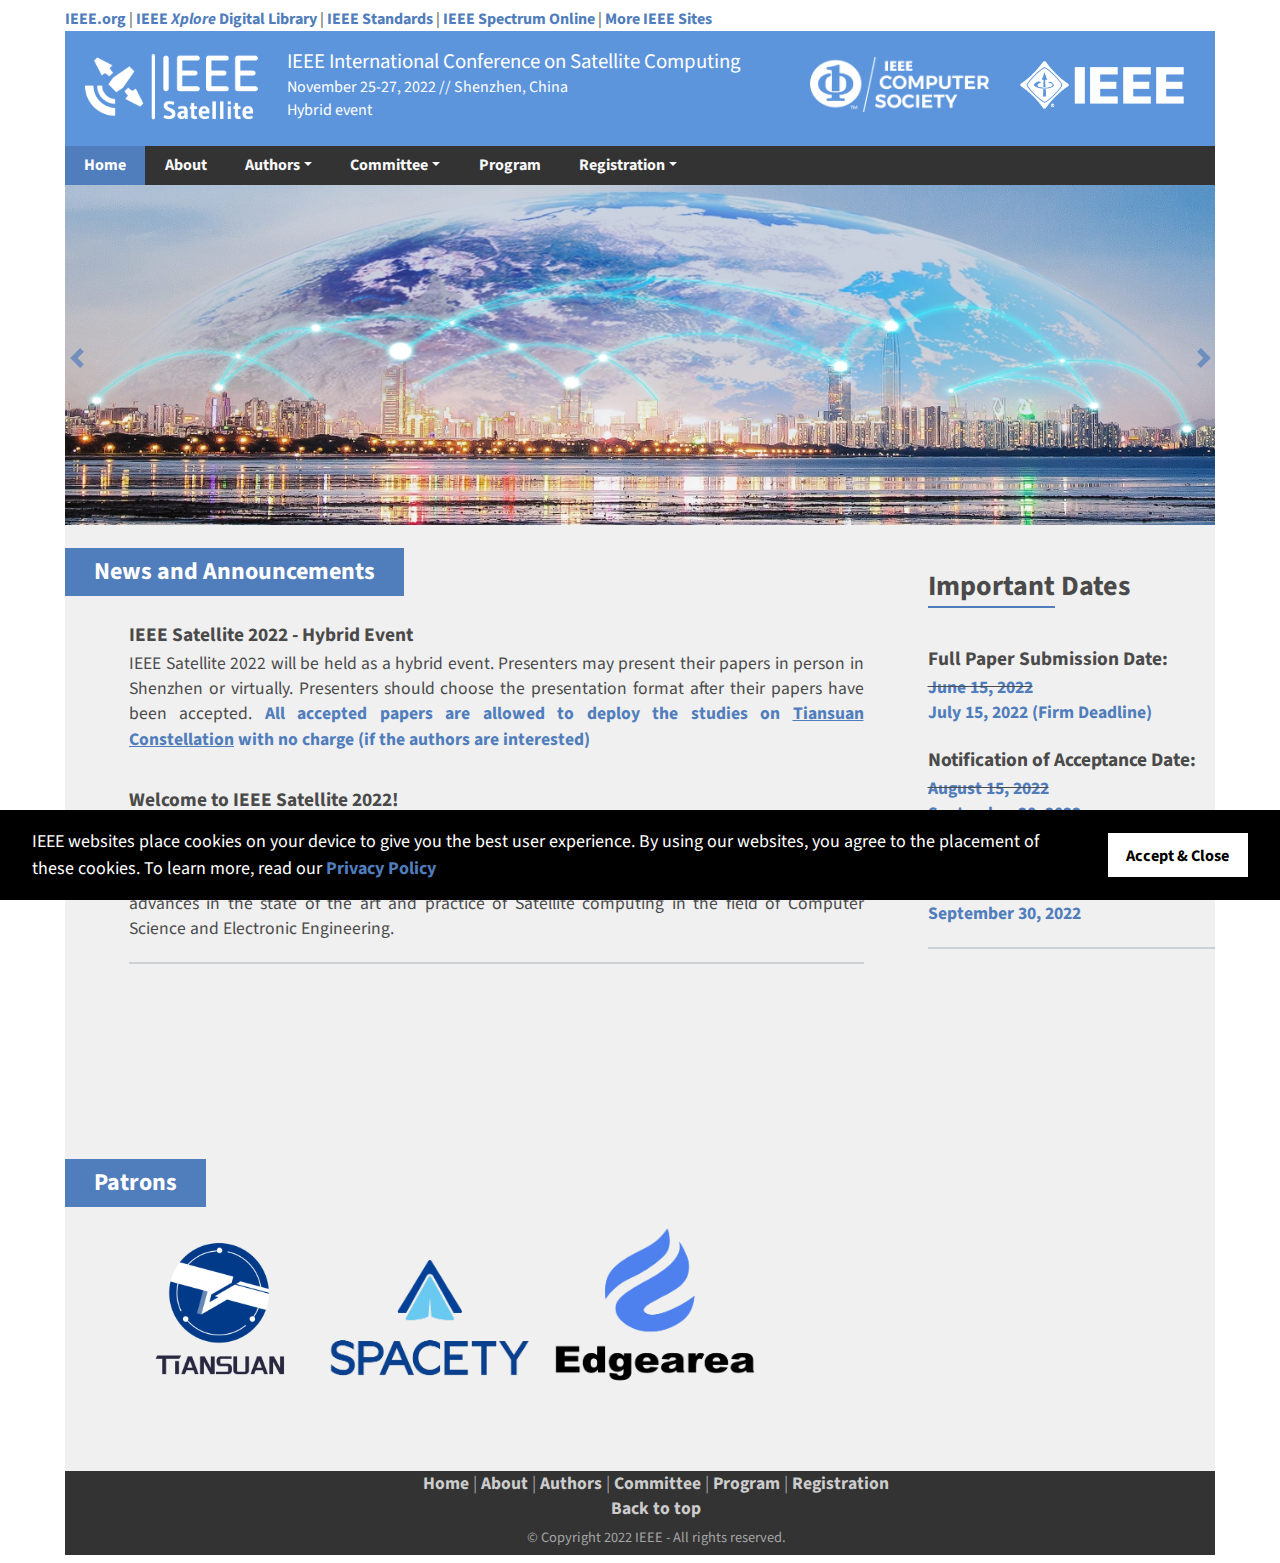
<file: index.html>
<!doctype html>
<html lang="en">
	<head>
		<title>2022 IEEE Satellite</title>

		<meta charset="utf-8">
		<meta name="viewport" content="width=device-width, initial-scale=1, shrink-to-fit=no">
		<link rel="shortcut icon" href="img/icon.png" />

		<link rel="stylesheet" href="css/style.css">

		<!-- Font Awesome -->
		<link href="https://maxcdn.bootstrapcdn.com/font-awesome/4.7.0/css/font-awesome.min.css" rel="stylesheet">
	</head>

	<body>
		<div role="dialog" aria-live="polite" aria-label="cookieconsent" aria-describedby="cookieconsent:desc"
			class="cc-window" style="display: none;">
			<span class="cc-message" style="margin-right: 2rem;">
				IEEE websites place cookies on your device to give you the best user experience. By using our websites,
				you agree to the placement of these cookies. To learn more, read our
				<a aria-label="learn more about cookies" role="button" tabindex="0"
					href="https://www.ieee.org/security-privacy.html" target="_blank">
					Privacy Policy
				</a>
			</span>
			<div class="cc-compliance">
				<a aria-label="dismiss cookie message" role="button" tabindex="0" onclick="setCookie()"
					class="cc-btn">Accept & Close</a>
			</div>
		</div>

		<div class="nav">
			<div class="container">
				<nav>
					<a href="http://www.ieee.org" title="">IEEE.org </a> |
					<a href="http://ieeexplore.ieee.org/" title="">IEEE <em>Xplore</em> Digital Library </a> |
					<a href="http://standards.ieee.org/" title="">IEEE Standards </a> |
					<a href="http://spectrum.ieee.org/" title="">IEEE Spectrum Online </a> |
					<a href="http://www.ieee.org/sitemap.html?WT.mc_id=mn_smap" title="">More IEEE Sites</a>
				</nav>
			</div>
		</div>

		<!-- Header -->
		<div class="container">
			<div class="header-wrap-1">
				<div class="logo3">
					<a class="brand" href="index.html"><img src="img/logo3.png" alt="Logo"></a>
				</div>
				<div class="info" style="color: #ffffff;">
					<p style="margin-bottom: 0; font-size: 1.3rem;">IEEE International Conference on Satellite Computing
					</p>
					<p style="margin-bottom: 0;">November 25-27, 2022 // Shenzhen, China </p>
					<p>Hybrid event </p>
				</div>
				<div class="logo1">
					<a class="brand" href="https://www.computer.org/"><img src="img/logo1/IEEE-CS_LogoTM-white.png"
							alt="Logo"></a>
				</div>
				<div class="logo2">
					<a class="brand" href="https://www.ieee.org/"><img src="img/logo2/ieee_white.png" alt="Logo"></a>
				</div>
			</div>
		</div>


		<!-- Main navigation -->
		<div class="container">
			<nav class="navbar navbar-expand-md navbar-dark bg-primary">
				<!-- Company name shown on mobile -->
				<!-- <a class="navbar-brand d-md-none d-lg-none d-xl-none" href="#">MyCompany</a> -->

				<!-- Mobile menu toggle -->
				<!-- <button class="navbar-toggler" type="button" data-toggle="collapse" data-target="#mainNavbar"
						aria-controls="mainNavbar" aria-expanded="false" aria-label="Toggle navigation">
						<span class="navbar-toggler-icon"></span>
					</button> -->

				<!-- Main navigation items -->
				<div class="collapse navbar-collapse" id="mainNavbar">
					<ul class="navbar-nav mr-auto">
						<li class="nav-item active">
							<a class="nav-link " href="index.html">Home <span class="sr-only">(current)</span></a>
						</li>
						<li class="nav-item ">
							<a class="nav-link" href="about.html">About</a>
						</li>
						<li class="nav-item dropdown titleBar ">
							<a class="nav-link dropdown-toggle " href="authors.html" role="button" aria-haspopup="true"
								aria-expanded="false">Authors</a>
							<div class="dropdown-menu navbar-dark bg-primary">
								<a class="dropdown-item" href="cfp.html">Call for Papers</a>
								<a class="dropdown-item" href="cfdap.html">Call for Short Papers and Demos</a>
								<a class="dropdown-item" href="cfstian.html">Call for IEEE Satellite Technology Innovation
									Award Nomination</a>
							</div>
						</li>
						<li class="nav-item dropdown titleBar ">
							<a class="nav-link dropdown-toggle " href="org_committee.html" role="button"
								aria-haspopup="true" aria-expanded="false">Committee</a>
							<div class="dropdown-menu navbar-dark bg-primary">
								<a class="dropdown-item" href="org_committee.html">Organizing Committee</a>
								<a class="dropdown-item" href="t_committee.html">TPC Members</a>
							</div>
						</li>

						<li class="nav-item ">
							<a class="nav-link" href="program.html">Program</a>
						</li>
						<li class="nav-item dropdown titleBar ">
							<a class="nav-link dropdown-toggle " href="registration.html"
								role="button" aria-haspopup="true" aria-expanded="false">Registration</a>
							<div class="dropdown-menu navbar-dark bg-primary">
								<a class="dropdown-item" href="registration_fee.html">Registration Fees</a>
							</div>
						</li>


					</ul>
				</div>
			</nav>
		</div>

		<!-- Jumbtron / Slider -->
		<div class="container">
			<div id="mainCarousel" class="carousel slide" data-ride="carousel">
				<div class="carousel-inner">
					<div class="carousel-item active">
						<div class="jumbotron">
							<img src="img/1.jpg" />
						</div>
					</div>

					<div class="carousel-item">
						<div class="jumbotron">
							<img src="img/2.jpg" />
						</div>
					</div>
					<div class="carousel-item">
						<div class="jumbotron">
							<img src="img/3.jpg" />
						</div>
					</div>
					<div class="carousel-item">
						<div class="jumbotron">
							<img src="img/4.jpg" />
						</div>
					</div>
					<div class="carousel-item">
						<div class="jumbotron">
							<img src="img/5.jpg" />
						</div>
					</div>

				</div>

				<a class="carousel-control-prev" href="#mainCarousel" role="button" data-slide="prev">
					<span class="carousel-control-prev-icon" aria-hidden="true"></span>
					<span class="sr-only">Previous</span>
				</a>
				<a class="carousel-control-next" href="#mainCarousel" role="button" data-slide="next">
					<span class="carousel-control-next-icon" aria-hidden="true"></span>
					<span class="sr-only">Next</span>
				</a>
			</div>
		</div>

		<!-- Main content area -->
		<main class="container">
			<div class="row">

				<!-- Main content -->
				<div class="col-sm-9">
					<div class="block-title">
						<h2>News and Announcements</h2>
					</div>
					<div class="sidebar-box-bg">
						<article>
							<h4>IEEE Satellite 2022 - Hybrid Event </h4>
							<p>IEEE Satellite 2022 will be held as a hybrid event. Presenters may present their papers
								in person in Shenzhen or virtually. Presenters should choose the presentation format
								after their papers have been accepted.<strong> All accepted papers are allowed to deploy
									the studies on <a style="text-decoration: underline;"
										href="http://www.tiansuan.org.cn">Tiansuan Constellation</a> with no charge (if
									the authors are interested)</strong></p>
							<br />
							<h4>Welcome to IEEE Satellite 2022!</h4>
							<p>The 2022 IEEE International Conference on Satellite Computing will be held from 25 to 27
								October 2022 in the beautiful and warm city of Shenzhen, China. The conference aims to
								become a prime international forum for both researchers and industry practitioners to
								exchange the fundamental advances in the state of the art and practice of Satellite
								computing in the field of Computer Science and Electronic Engineering.</p>
						</article>
						<br />
						<br />
						<br />
						<br />
						<br />
						<br />
						<br />

					</div>

					<!-- <div class="block-title">
                    	<h2>Important Dates</h2>
                    </div>
					<div class="sidebar-box-bg">
						<article style="padding-top: 0;">
							<h4 style="margin-bottom: 0rem;">Abstract Date:</h4>
							<p style="margin-bottom: 0;"><strong>Saturday, 7 May 2022</strong></p>
							
							<h4 style="margin-bottom: 0rem;margin-top: 1.2rem;">Full Paper Submission Date:</h4>
							<p style="margin-bottom: 0;"><strong>Sunday, 15 May 2022</strong></p>
							
							<h4 style="margin-bottom: 0rem;margin-top: 1.2rem;">Notification of Acceptance Date:</h4>
							<p style="margin-bottom: 0;"><strong>Monday, 15 August 2022</strong></p>
							
							<h4 style="margin-bottom: 0rem;margin-top: 1.2rem;">Final Paper Submission Date:</h4>
							<p style="margin-bottom: 0.5rem;"><strong>Wednesday, 31 August 2022</strong></p>
		
						</article>
					</div> -->

					<div class="block-title">
						<h2>Patrons</h2>
					</div>
					<div class="sidebar-box-bg">
						<div class="patrons-logo">
							<a class="brand" href="http://www.tiansuan.org.cn"><img src="img/tiansuan.png"
									style="height: 180px;" /></a>
							<a class="brand" href="https://en.spacety.com/"><img src="img/tianyi.png"
									style="height: 225px;width: 210px;margin-left: 15px;" /></a>
							<a class="brand" href="http://www.edgearea.com/"><img src="img/Edgearea.png"
									style="height: 161px;width: 210px;margin-left: 15px;" /></a>
						</div>
					</div>
				</div>


				<!-- Sidebar -->
				<aside class="col-sm-3">

					<!-- <div class="sidebar-box-ag">
						<h2><span class="firstword">Navigation</span></h2>
						<div class="list-group list-group-root">
							
							<a class="list-group-item active" href="index.html">Home Page</a>
							<a class="list-group-item " href="org_committee.html">Committee</a>
							<div class="list-group">
								<a class="list-group-item " href="org_committee.html">Organizing Committee</a>
								<a class="list-group-item" href="t_committee.html">TPC Members</a>
							</div>
							<a class="list-group-item" href="cfp.html">Call for Paper</a>
							
						</div>
					</div> -->

					<div class="sidebar-box-ag">
						<h3><span class="firstword">Important</span> Dates</h3>
						<article style="padding-top: 1rem;">

							<h4 style="margin-bottom: 0rem;margin-top: 1.2rem;">Full Paper Submission Date:</h4>
							<p style="margin-bottom: 0;text-decoration: line-through"><strong>June 15, 2022</strong></p>
							<p style="margin-bottom: 0;"><strong>July 15, 2022 (Firm Deadline)</strong></p>

							<h4 style="margin-bottom: 0rem;margin-top: 1.2rem;">Notification of Acceptance Date:</h4>
							<p style="margin-bottom: 0;text-decoration: line-through"><strong>August 15, 2022</strong></p>
							<p style="margin-bottom: 0;"><strong>September 20, 2022</strong></p>

							<h4 style="margin-bottom: 0rem;margin-top: 1.2rem;">Camera Ready Submission Date:</h4>
							<p style="margin-bottom: 0;text-decoration: line-through"><strong>August 31, 2022</strong></p>
							<p style="margin-bottom: 0.5rem;"><strong>September 30, 2022</strong></p>

						</article>
					</div>

				</aside>


			</div>
		</main>

		<!-- Footer -->
		<div class="container">
			<footer class="footer">
				<div class="footer-lists">
					<nav style="font-size: 1.1rem;text-align: center;">
						<a href="index.html" title="">Home </a> |
						<a href="about.html" title="">About </a> |
						<a href="authors.html" title="">Authors </a> |
						<a href="org_committee.html" title="">Committee </a> |
						<a href="program.html" title="">Program </a> |
						<a href="registration.html" title="">Registration </a>
					</nav>
					<p style="text-align: center;font-size: 1.1rem;"><a href="#">Back to top</a></p>
					<p class="text-center">© Copyright 2022 IEEE - All rights reserved.</p>
				</div>

			</footer>
		</div>




		<!-- Bootcamp JavaScript -->
		<!-- jQuery first, then Popper.js, then Bootstrap JS -->
		<script src="js/jquery-3.2.1.slim.min.js"></script>
		<script src="js/popper.min.js"></script>
		<script src="js/bootstrap.min.js"></script>
		<script type="text/javascript">
			function setCookie() {
				$('.cc-window').hide();
				var date = new Date();
				var expire = 7 * 24 * 60 * 60 * 1000; //以毫秒为单位
				date.setTime(date.getTime() + expire);
				document.cookie = "permission=" + escape("yes") + ";expires=" + date.toGMTString();
				// console.log(typeof document.cookie);
				// console.log("sdf");
			}

			function getCookie() {

				var arr = document.cookie.split(';');
				var i = 0;
				for (i = 0; i < arr.length; i++) {
					var arr2 = arr[i].split('=');
					// cookiec中有多个键值对时，竟然会默认在';' 后加空格，相当于arr2[0]是" permission"
					if (arr2[0].trim() == "permission") {
						var value = unescape(arr2[1]);
						return value;
					}
				}
				return "no";
			}

			function main() {

				var flag = getCookie();
				if (flag == "no") {
					$('.cc-window').show();
				}
			}
			window.onload = function() {
				main();
			}
		</script>
	</body>
</html>
</file>
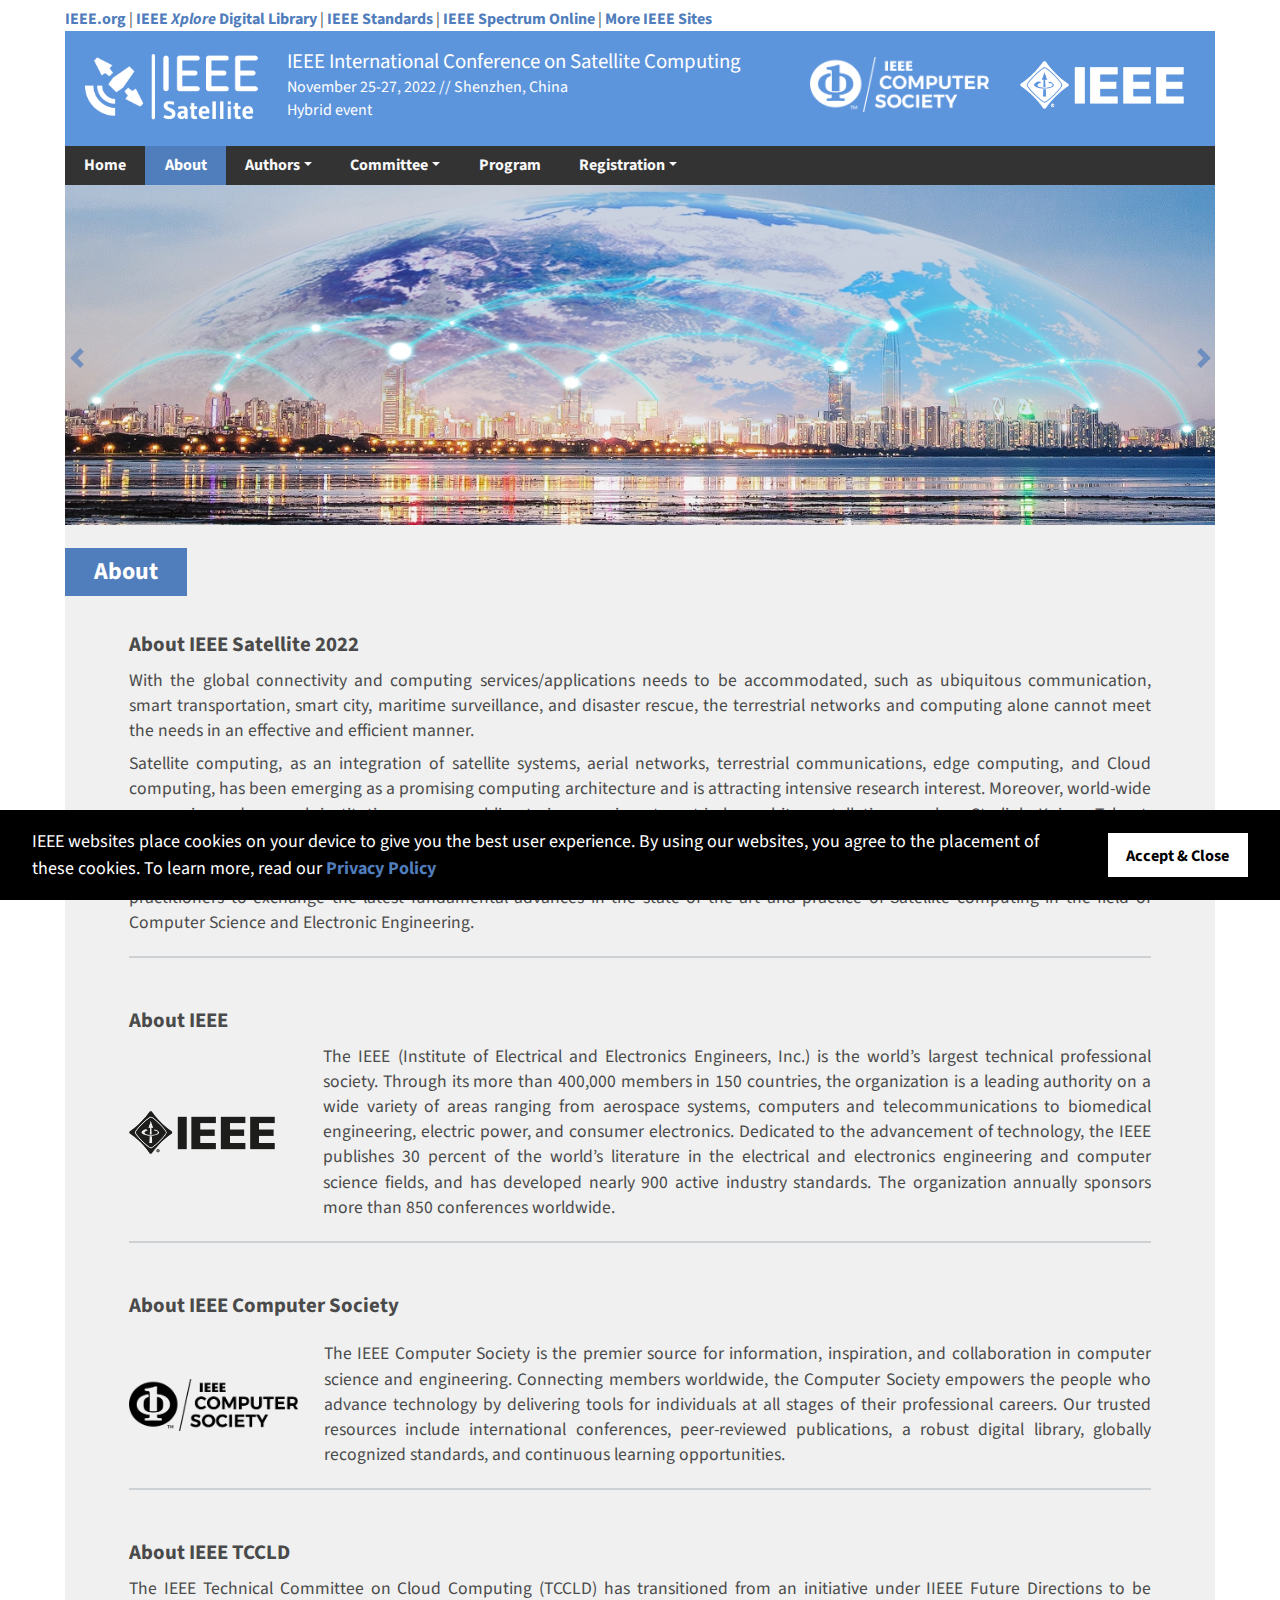
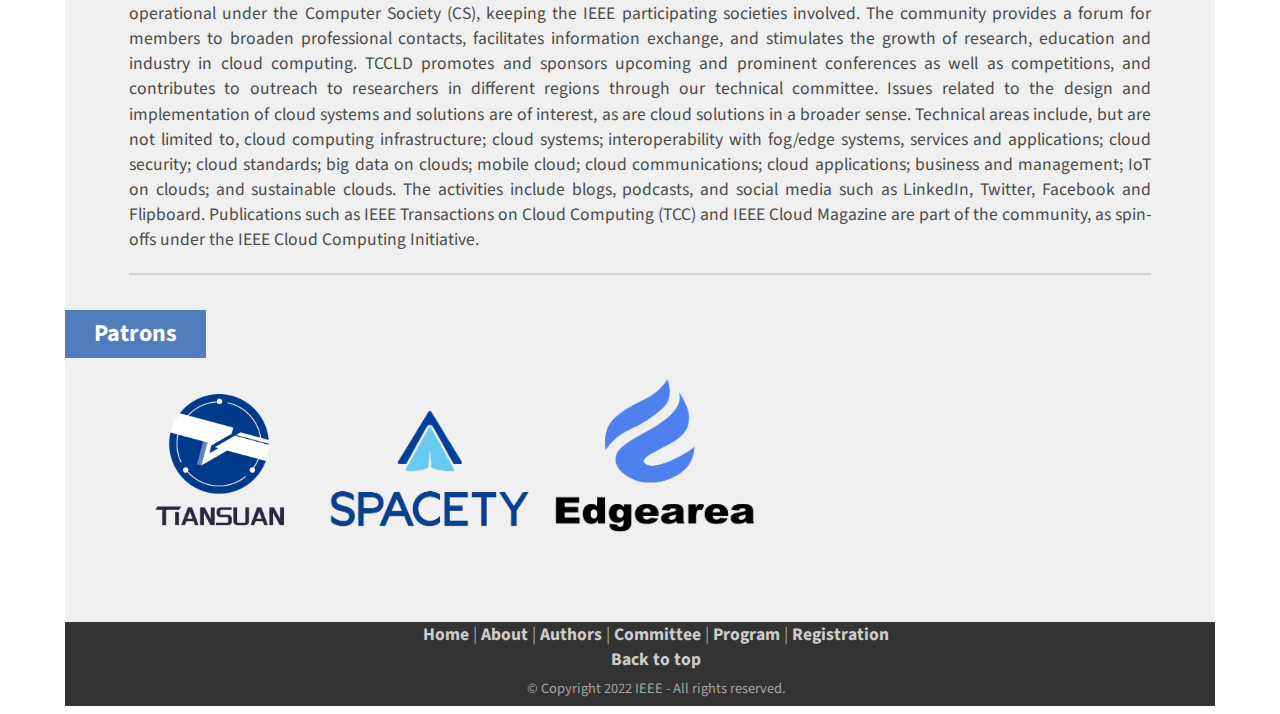
<file: about.html>
<!doctype html>
<html lang="en">
	<head>
		<title>About | 2022 IEEE Satellite</title>

		<meta charset="utf-8">
		<meta name="viewport" content="width=device-width, initial-scale=1, shrink-to-fit=no">
		<link rel="shortcut icon" href="img/icon.png" />

		<link rel="stylesheet" href="css/style.css">

		<!-- Font Awesome -->
		<link href="https://maxcdn.bootstrapcdn.com/font-awesome/4.7.0/css/font-awesome.min.css" rel="stylesheet">
	</head>

	<body>
		<div role="dialog" aria-live="polite" aria-label="cookieconsent" aria-describedby="cookieconsent:desc"
			class="cc-window" style="display: none;">
			<span class="cc-message" style="margin-right: 2rem;">
				IEEE websites place cookies on your device to give you the best user experience. By using our websites,
				you agree to the placement of these cookies. To learn more, read our
				<a aria-label="learn more about cookies" role="button" tabindex="0"
					href="https://www.ieee.org/security-privacy.html" target="_blank">
					Privacy Policy
				</a>
			</span>
			<div class="cc-compliance">
				<a aria-label="dismiss cookie message" role="button" tabindex="0" onclick="setCookie()"
					class="cc-btn">Accept & Close</a>
			</div>
		</div>

		<div class="nav">
			<div class="container">
				<nav>
					<a href="http://www.ieee.org" title="">IEEE.org </a> |
					<a href="http://ieeexplore.ieee.org/" title="">IEEE <em>Xplore</em> Digital Library </a> |
					<a href="http://standards.ieee.org/" title="">IEEE Standards </a> |
					<a href="http://spectrum.ieee.org/" title="">IEEE Spectrum Online </a> |
					<a href="http://www.ieee.org/sitemap.html?WT.mc_id=mn_smap" title="">More IEEE Sites</a>
				</nav>
			</div>
		</div>

		<!-- Header -->
		<div class="container">
			<div class="header-wrap-1">
				<div class="logo3">
					<a class="brand" href="index.html"><img src="img/logo3.png" alt="Logo"></a>
				</div>
				<div class="info" style="color: #ffffff;">
					<p style="margin-bottom: 0; font-size: 1.3rem;">IEEE International Conference on Satellite Computing</p>
					<p style="margin-bottom: 0;">November 25-27, 2022 //  Shenzhen, China </p>
					<p>Hybrid event </p>
				</div>
				<div class="logo1">
					<a class="brand" href="https://www.computer.org/"><img src="img/logo1/IEEE-CS_LogoTM-white.png"
							alt="Logo"></a>
				</div>
				<div class="logo2">
					<a class="brand" href="https://www.ieee.org/"><img src="img/logo2/ieee_white.png" alt="Logo"></a>
				</div>
			</div>
		</div>


		<!-- Main navigation -->
		<div class="container">
			<nav class="navbar navbar-expand-md navbar-dark bg-primary">
				<!-- Company name shown on mobile -->
				<!-- <a class="navbar-brand d-md-none d-lg-none d-xl-none" href="#">MyCompany</a> -->

				<!-- Mobile menu toggle -->
				<!-- <button class="navbar-toggler" type="button" data-toggle="collapse" data-target="#mainNavbar"
						aria-controls="mainNavbar" aria-expanded="false" aria-label="Toggle navigation">
						<span class="navbar-toggler-icon"></span>
					</button> -->

				<!-- Main navigation items -->
				<div class="collapse navbar-collapse" id="mainNavbar">
					<ul class="navbar-nav mr-auto" >
						<li class="nav-item" >
							<a class="nav-link" href="index.html" >Home <span class="sr-only">(current)</span></a>
						</li>
						<li class="nav-item active">
							<a class="nav-link" href="about.html">About</a>
						</li>
						<li class="nav-item dropdown titleBar ">
							<a class="nav-link dropdown-toggle " href="authors.html" role="button" aria-haspopup="true"
								aria-expanded="false">Authors</a>
							<div class="dropdown-menu navbar-dark bg-primary">
								<a class="dropdown-item" href="cfp.html">Call for Papers</a>
								<a class="dropdown-item" href="cfdap.html">Call for Short Papers and Demos</a>
								<a class="dropdown-item" href="cfstian.html">Call for IEEE Satellite Technology Innovation
									Award Nomination</a>
							</div>
						</li>
						<li class="nav-item dropdown titleBar ">
							<a class="nav-link dropdown-toggle " href="org_committee.html" role="button"
								aria-haspopup="true" aria-expanded="false">Committee</a>
							<div class="dropdown-menu navbar-dark bg-primary">
								<a class="dropdown-item" href="org_committee.html">Organizing Committee</a>
								<a class="dropdown-item" href="t_committee.html">TPC Members</a>
							</div>
						</li>

						<li class="nav-item ">
							<a class="nav-link" href="program.html">Program</a>
						</li>
						<li class="nav-item dropdown titleBar ">
							<a class="nav-link dropdown-toggle " href="registration.html"
								role="button" aria-haspopup="true" aria-expanded="false">Registration</a>
							<div class="dropdown-menu navbar-dark bg-primary">
								<a class="dropdown-item" href="registration_fee.html">Registration Fees</a>
							</div>
						</li>


					</ul>
				</div>
			</nav>
		</div>

		<!-- Jumbtron / Slider -->
		<div class="container">
			<div id="mainCarousel" class="carousel slide" data-ride="carousel">
				<div class="carousel-inner">
					<div class="carousel-item active">
						<div class="jumbotron">
							<img src="img/1.jpg" />
						</div>
					</div>

					<div class="carousel-item">
						<div class="jumbotron">
							<img src="img/2.jpg" />
						</div>
					</div>
					<div class="carousel-item">
						<div class="jumbotron">
							<img src="img/3.jpg" />
						</div>
					</div>
					<div class="carousel-item">
						<div class="jumbotron">
							<img src="img/4.jpg" />
						</div>
					</div>
					<div class="carousel-item">
						<div class="jumbotron">
							<img src="img/5.jpg" />
						</div>
					</div>

				</div>

				<a class="carousel-control-prev" href="#mainCarousel" role="button" data-slide="prev">
					<span class="carousel-control-prev-icon" aria-hidden="true"></span>
					<span class="sr-only">Previous</span>
				</a>
				<a class="carousel-control-next" href="#mainCarousel" role="button" data-slide="next">
					<span class="carousel-control-next-icon" aria-hidden="true"></span>
					<span class="sr-only">Next</span>
				</a>
			</div>
		</div>

		<!-- Main content area -->
		<main class="container">
			<div class="row">
				<!-- Main content -->
				<div class="block-title">
					<h2>About</h2>
				</div>
				<div class="sidebar-box-bg">
					<article>
						<h3 style="margin-top: 0.5rem;">About IEEE Satellite 2022</h3>
						<p>With the global connectivity and computing services/applications needs to be accommodated,
							such as ubiquitous communication, smart transportation, smart city, maritime surveillance,
							and disaster rescue, the terrestrial networks and computing alone cannot meet the needs in
							an effective and efficient manner.</p>
						<p>Satellite computing, as an integration of satellite systems, aerial networks, terrestrial
							communications, edge computing, and Cloud computing, has been emerging as a promising
							computing architecture and is attracting intensive research interest. Moreover, world-wide
							companies and research institutions are scrambling to increase investment in low-orbit
							constellations, such as Starlink, Kuiper, Telesat, and Tiansuan, due to the envisioned
							enormous market of low-orbit earth satellites.</p>
						<p><strong>IEEE International Conference on Satellite Computing</strong> aims to become a prime
							international forum for both
							researchers and industry practitioners to exchange the latest fundamental advances in the state
							of the art and practice of Satellite computing in the field of Computer Science and
							Electronic Engineering.</p>
					</article>

					<article>
						<h3>About IEEE </h3>
						<div class="pic-word">
							<div class="picture1">
								<a href="https://www.ieee.org/"><img src="img/logo2/ieee_black.png" /></a>
							</div>
							<div class="word1">
								<p>The IEEE (Institute of Electrical and Electronics Engineers, Inc.) is the world’s
									largest technical professional society. Through its more than 400,000 members in 150
									countries, the organization is a leading authority on a wide variety of areas
									ranging from aerospace systems, computers and telecommunications to biomedical
									engineering, electric power, and consumer electronics. Dedicated to the advancement
									of technology, the IEEE publishes 30 percent of the world’s literature in the
									electrical and electronics engineering and computer science fields, and has
									developed nearly 900 active industry standards. The organization annually sponsors
									more than 850 conferences worldwide.</p>
							</div>
						</div>
					</article>

					<article>
						<h3 style="margin-bottom: 1.2rem;">About IEEE Computer Society </h3>
						<div class="pic-word">
							<div class="picture2">
								<a href="https://www.ieee.org/"><img src="img/logo1/IEEE-CS_LogoTM-black.png" /></a>
							</div>
							<div class="word2">
								<p>The IEEE Computer Society is the premier source for information, inspiration, and
									collaboration in computer science and engineering. Connecting members worldwide, the
									Computer Society empowers the people who advance technology by delivering tools for
									individuals at all stages of their professional careers. Our trusted resources
									include international conferences, peer-reviewed publications, a robust digital
									library, globally recognized standards, and continuous learning opportunities.</p>
							</div>
						</div>
					</article>

					<article>
						<h3>About IEEE TCCLD </h3>
						<p>The IEEE Technical Committee on Cloud Computing (TCCLD) has transitioned from an initiative
							under IIEEE Future Directions to be operational under the Computer Society (CS), keeping the
							IEEE participating societies involved. The community provides a forum for members to broaden
							professional contacts, facilitates information exchange, and stimulates the growth of
							research, education and industry in cloud computing. TCCLD promotes and sponsors upcoming
							and prominent conferences as well as competitions, and contributes to outreach to
							researchers in different regions through our technical committee. Issues related to the
							design and implementation of cloud systems and solutions are of interest, as are cloud
							solutions in a broader sense. Technical areas include, but are not limited to, cloud
							computing infrastructure; cloud systems; interoperability with fog/edge systems, services
							and applications; cloud security; cloud standards; big data on clouds; mobile cloud; cloud
							communications; cloud applications; business and management; IoT on clouds; and sustainable
							clouds. The activities include blogs, podcasts, and social media such as LinkedIn, Twitter,
							Facebook and Flipboard. Publications such as IEEE Transactions on Cloud Computing (TCC) and
							IEEE Cloud Magazine are part of the community, as spin-offs under the IEEE Cloud Computing
							Initiative.</p>
					</article>
				</div>

				<div class="col-sm-9">
					<div class="block-title">
						<h2>Patrons</h2>
					</div>
					<div class="sidebar-box-bg">
						<div class="patrons-logo">
							<a class="brand" href="http://www.tiansuan.org.cn"><img src="img/tiansuan.png"
									style="height: 180px;" /></a>
							<a class="brand" href="https://en.spacety.com/"><img src="img/tianyi.png"
									style="height: 225px;width: 210px;margin-left: 15px;" /></a>
							<a class="brand" href="http://www.edgearea.com/"><img src="img/Edgearea.png"
									style="height: 161px;width: 210px;margin-left: 15px;" /></a>
						</div>
					</div>
				</div>
			</div>
		</main>

		<!-- Footer -->
		<div class="container">
			<footer class="footer">
				<div class="footer-lists">
					<nav style="font-size: 1.1rem;text-align: center;">
						<a href="index.html" title="">Home </a> |
						<a href="about.html" title="">About </a> |
						<a href="authors.html" title="">Authors </a> |
						<a href="org_committee.html" title="">Committee </a> |
						<a href="program.html" title="">Program </a> |
						<a href="registration.html" title="">Registration </a>
					</nav>
					<p style="text-align: center;font-size: 1.1rem;"><a href="#">Back to top</a></p>
					<p class="text-center">© Copyright 2022 IEEE - All rights reserved.</p>
				</div>

			</footer>
		</div>




		<!-- Bootcamp JavaScript -->
		<!-- jQuery first, then Popper.js, then Bootstrap JS -->
		<script src="js/jquery-3.2.1.slim.min.js"></script>
		<script src="js/popper.min.js"></script>
		<script src="js/bootstrap.min.js"></script>
		<script type="text/javascript">
			function setCookie() {
				$('.cc-window').hide();
				var date = new Date();
				var expire = 7 * 24 * 60 * 60 * 1000; //以毫秒为单位
				date.setTime(date.getTime() + expire);
				document.cookie = "permission=" + escape("yes") + ";expires=" + date.toGMTString();
			}

			function getCookie() {

				var arr = document.cookie.split(';');
				var i = 0;
				for (i = 0; i < arr.length; i++) {
					var arr2 = arr[i].split('=');
					if (arr2[0].trim() == "permission") {
						var value = unescape(arr2[1]);
						return value;
					}
				}
				return "no";
			}

			function main() {

				var flag = getCookie();
				if (flag == "no") {
					$('.cc-window').show();
				}
			}
			window.onload = function() {
				main();
			}
		</script>
	</body>
</html>
</file>
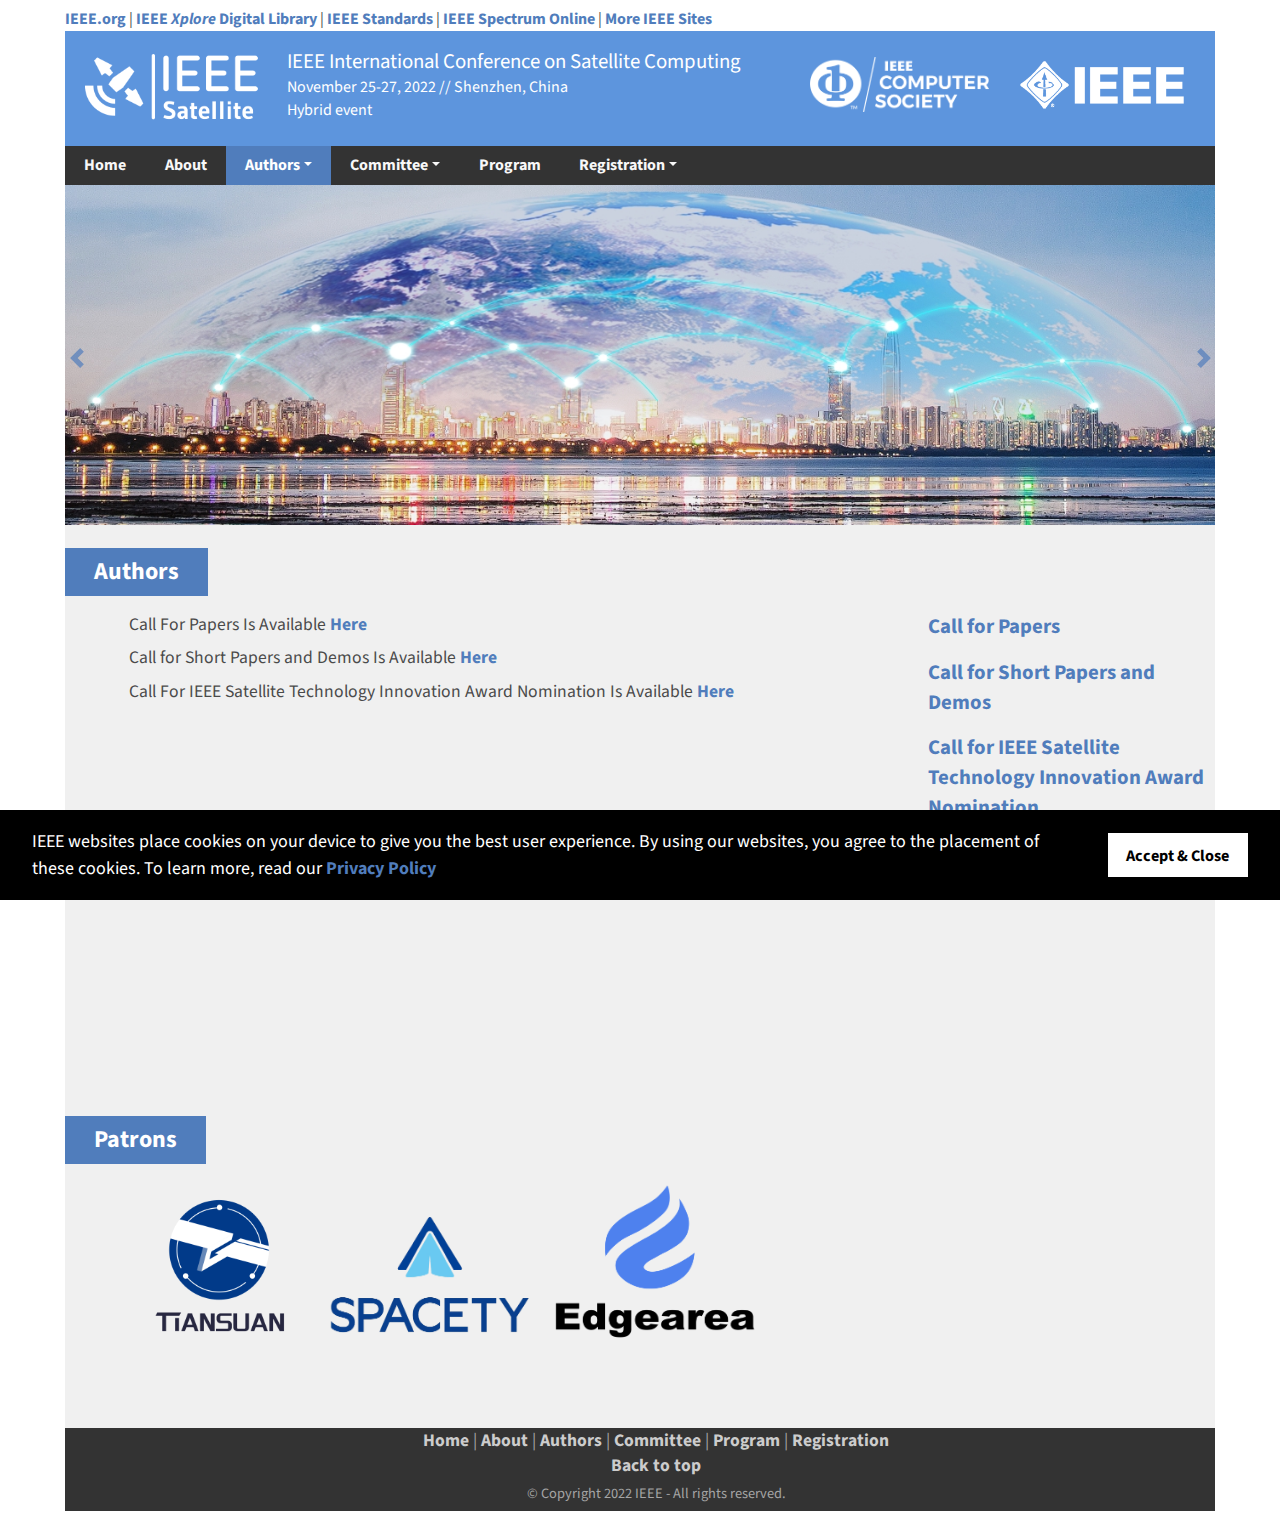
<file: authors.html>
<!doctype html>
<html lang="en">
	<head>
		<title>Authors | 2022 IEEE Satellite</title>

		<meta charset="utf-8">
		<meta name="viewport" content="width=device-width, initial-scale=1, shrink-to-fit=no">
		<link rel="shortcut icon" href="img/icon.png" />

		<link rel="stylesheet" href="css/style.css">

		<!-- Font Awesome -->
		<link href="https://maxcdn.bootstrapcdn.com/font-awesome/4.7.0/css/font-awesome.min.css" rel="stylesheet">
	</head>

	<body>
		<div role="dialog" aria-live="polite" aria-label="cookieconsent" aria-describedby="cookieconsent:desc"
			class="cc-window" style="display: none;">
			<span class="cc-message" style="margin-right: 2rem;">
				IEEE websites place cookies on your device to give you the best user experience. By using our websites,
				you agree to the placement of these cookies. To learn more, read our
				<a aria-label="learn more about cookies" role="button" tabindex="0"
					href="https://www.ieee.org/security-privacy.html" target="_blank">
					Privacy Policy
				</a>
			</span>
			<div class="cc-compliance">
				<a aria-label="dismiss cookie message" role="button" tabindex="0" onclick="setCookie()" class="cc-btn">Accept & Close</a>
			</div>
		</div>

		<div class="nav">
			<div class="container">
				<nav>
					<a href="http://www.ieee.org" title="">IEEE.org </a> |
					<a href="http://ieeexplore.ieee.org/" title="">IEEE <em>Xplore</em> Digital Library </a> |
					<a href="http://standards.ieee.org/" title="">IEEE Standards </a> |
					<a href="http://spectrum.ieee.org/" title="">IEEE Spectrum Online </a> |
					<a href="http://www.ieee.org/sitemap.html?WT.mc_id=mn_smap" title="">More IEEE Sites</a>
				</nav>
			</div>
		</div>

		<!-- Header -->
		<div class="container">
			<div class="header-wrap-1">
				<div class="logo3">
					<a class="brand" href="index.html"><img src="img/logo3.png" alt="Logo"></a>
				</div>
				<div class="info" style="color: #ffffff;">
					<p style="margin-bottom: 0; font-size: 1.3rem;">IEEE International Conference on Satellite Computing</p>
					<p style="margin-bottom: 0;">November 25-27, 2022 //  Shenzhen, China </p>
					<p>Hybrid event </p>
				</div>
				<div class="logo1">
					<a class="brand" href="https://www.computer.org/"><img src="img/logo1/IEEE-CS_LogoTM-white.png"
							alt="Logo"></a>
				</div>
				<div class="logo2">
					<a class="brand" href="https://www.ieee.org/"><img src="img/logo2/ieee_white.png" alt="Logo"></a>
				</div>
			</div>
		</div>


		<!-- Main navigation -->
		<div class="container">
			<nav class="navbar navbar-expand-md navbar-dark bg-primary">
				<!-- Company name shown on mobile -->
				<!-- <a class="navbar-brand d-md-none d-lg-none d-xl-none" href="#">MyCompany</a> -->

				<!-- Mobile menu toggle -->
				<!-- <button class="navbar-toggler" type="button" data-toggle="collapse" data-target="#mainNavbar"
						aria-controls="mainNavbar" aria-expanded="false" aria-label="Toggle navigation">
						<span class="navbar-toggler-icon"></span>
					</button> -->

				<!-- Main navigation items -->
				<div class="collapse navbar-collapse" id="mainNavbar">
					<ul class="navbar-nav mr-auto">
						<li class="nav-item">
							<a class="nav-link" href="index.html">Home <span class="sr-only">(current)</span></a>
						</li>
						<li class="nav-item">
							<a class="nav-link" href="about.html">About</a>
						</li>
						<li class="nav-item dropdown titleBar active ">
							<a class="nav-link dropdown-toggle " href="authors.html"
								role="button" aria-haspopup="true" aria-expanded="false">Authors</a>
							<div class="dropdown-menu navbar-dark bg-primary">
								<a class="dropdown-item" href="cfp.html">Call for Papers</a>
								<a class="dropdown-item" href="cfdap.html">Call for Short Papers and Demos</a>
								<a class="dropdown-item" href="cfstian.html">Call for IEEE Satellite Technology Innovation
									Award Nomination</a>
							</div>
						</li>
						<li class="nav-item dropdown titleBar ">
							<a class="nav-link dropdown-toggle " href="org_committee.html"
								role="button" aria-haspopup="true" aria-expanded="false">Committee</a>
							<div class="dropdown-menu navbar-dark bg-primary">
								<a class="dropdown-item" href="org_committee.html">Organizing Committee</a>
								<a class="dropdown-item" href="t_committee.html">TPC Members</a>
							</div>
						</li>
                        <li class="nav-item ">
                        	<a class="nav-link" href="program.html">Program</a>
                        </li>
						<li class="nav-item dropdown titleBar ">
							<a class="nav-link dropdown-toggle " href="registration.html"
								role="button" aria-haspopup="true" aria-expanded="false">Registration</a>
							<div class="dropdown-menu navbar-dark bg-primary">
								<a class="dropdown-item" href="registration_fee.html">Registration Fees</a>
							</div>
						</li>


					</ul>
				</div>
			</nav>
		</div>

		<!-- Jumbtron / Slider -->
		<div class="container">
			<div id="mainCarousel" class="carousel slide" data-ride="carousel">
				<div class="carousel-inner">
					<div class="carousel-item active">
						<div class="jumbotron">
							<img src="img/1.jpg" />
						</div>
					</div>

					<div class="carousel-item">
						<div class="jumbotron">
							<img src="img/2.jpg" />
						</div>
					</div>
					<div class="carousel-item">
						<div class="jumbotron">
							<img src="img/3.jpg" />
						</div>
					</div>
					<div class="carousel-item">
						<div class="jumbotron">
							<img src="img/4.jpg" />
						</div>
					</div>
					<div class="carousel-item">
						<div class="jumbotron">
							<img src="img/5.jpg" />
						</div>
					</div>

				</div>

				<a class="carousel-control-prev" href="#mainCarousel" role="button" data-slide="prev">
					<span class="carousel-control-prev-icon" aria-hidden="true"></span>
					<span class="sr-only">Previous</span>
				</a>
				<a class="carousel-control-next" href="#mainCarousel" role="button" data-slide="next">
					<span class="carousel-control-next-icon" aria-hidden="true"></span>
					<span class="sr-only">Next</span>
				</a>
			</div>
		</div>

		<!-- Main content area -->
		<main class="container">
			<div class="row">
				<!-- Main content -->
				
				<div class="col-sm-9">
					<div class="block-title">
						<h2>Authors</h2>
					</div>
					<div class="sidebar-box-bg">
						<p style="font-size: 1.1rem;">Call For Papers Is Available  <a href="cfp.html"> Here</a></p>
						<p style="font-size: 1.1rem;">Call for Short Papers and Demos Is Available  <a href="cfdap.html"> Here</a></p>
						<p style="font-size: 1.1rem;">Call For IEEE Satellite Technology Innovation Award Nomination Is Available<a href="cfstian.html"> Here</a></p>
						
						<br/>
						<br/>
						<br/>
						<br/>
						<br/>
						<br/>
						<br/>
						<br/>
						<br/>
						<br/>
						<br/>
						<br/>
						<br/>
						<br/>
						<br/>
						<br/>
						<br/>
					</div>
					
					<div class="block-title">
						<h2>Patrons</h2>
					</div>
					<div class="sidebar-box-bg">
						<div class="patrons-logo">
							<a class="brand" href="http://www.tiansuan.org.cn"><img src="img/tiansuan.png" style="height: 180px;"/></a>
							<a class="brand" href="https://en.spacety.com/"><img src="img/tianyi.png"
									style="height: 225px;width: 210px;margin-left: 15px;" /></a>
							<a class="brand" href="http://www.edgearea.com/"><img src="img/Edgearea.png"
									style="height: 161px;width: 210px;margin-left: 15px;" /></a>
						</div>
					</div>
				</div>
				
				<aside class="col-sm-3">
					<div class="sidebar-box-ag">
						<a style="display: block; font-size: 1.3rem; margin:4rem 0 1rem 0" href="cfp.html"> Call for
							Papers </a>
						<a style="display: block; font-size: 1.3rem;margin-bottom: 1rem;" href="cfdap.html">Call for Short Papers and Demos</a>
						<a style="display: block; font-size: 1.3rem;" href="cfdap.html">Call for IEEE Satellite Technology
							Innovation Award Nomination</a>
					</div>
				</aside>
			</div>
		</main>

		<!-- Footer -->
		<div class="container">
			<footer class="footer">
				<div class="footer-lists">
					<nav style="font-size: 1.1rem;text-align: center;">
						<a href="index.html" title="">Home </a> |
						<a href="about.html" title="">About </a> |
						<a href="authors.html" title="">Authors </a> |
						<a href="org_committee.html" title="">Committee </a> |
						<a href="program.html" title="">Program </a> |
						<a href="registration.html" title="">Registration </a>
					</nav>
					<p style="text-align: center;font-size: 1.1rem;"><a href="#">Back to top</a></p>
					<p class="text-center">© Copyright 2022 IEEE - All rights reserved.</p>
				</div>

			</footer>
		</div>




		<!-- Bootcamp JavaScript -->
		<!-- jQuery first, then Popper.js, then Bootstrap JS -->
		<script src="js/jquery-3.2.1.slim.min.js"></script>
		<script src="js/popper.min.js"></script>
		<script src="js/bootstrap.min.js"></script>
		<script type="text/javascript">
					function setCookie(){
						$('.cc-window').hide();
						var date=new Date();
						var expire = 7*24*60*60*1000; //以毫秒为单位
						date.setTime(date.getTime() + expire);
						document.cookie = "permission=" + escape("yes") + ";expires=" + date.toGMTString();
					}
					
					function getCookie(){
						
						var arr = document.cookie.split(';');
						var i=0;
						for(i=0;i<arr.length;i++){
							var arr2=arr[i].split('=');
							if(arr2[0].trim()== "permission"){
								var value = unescape(arr2[1]);
								return value;
							}
						}
						return "no";
					}
					function main(){
						
						var flag=getCookie();
						if(flag == "no"){
							$('.cc-window').show();
						}
					}
					window.onload=function(){
						main();   				
					}
		</script>
	</body>
</html>
</file>
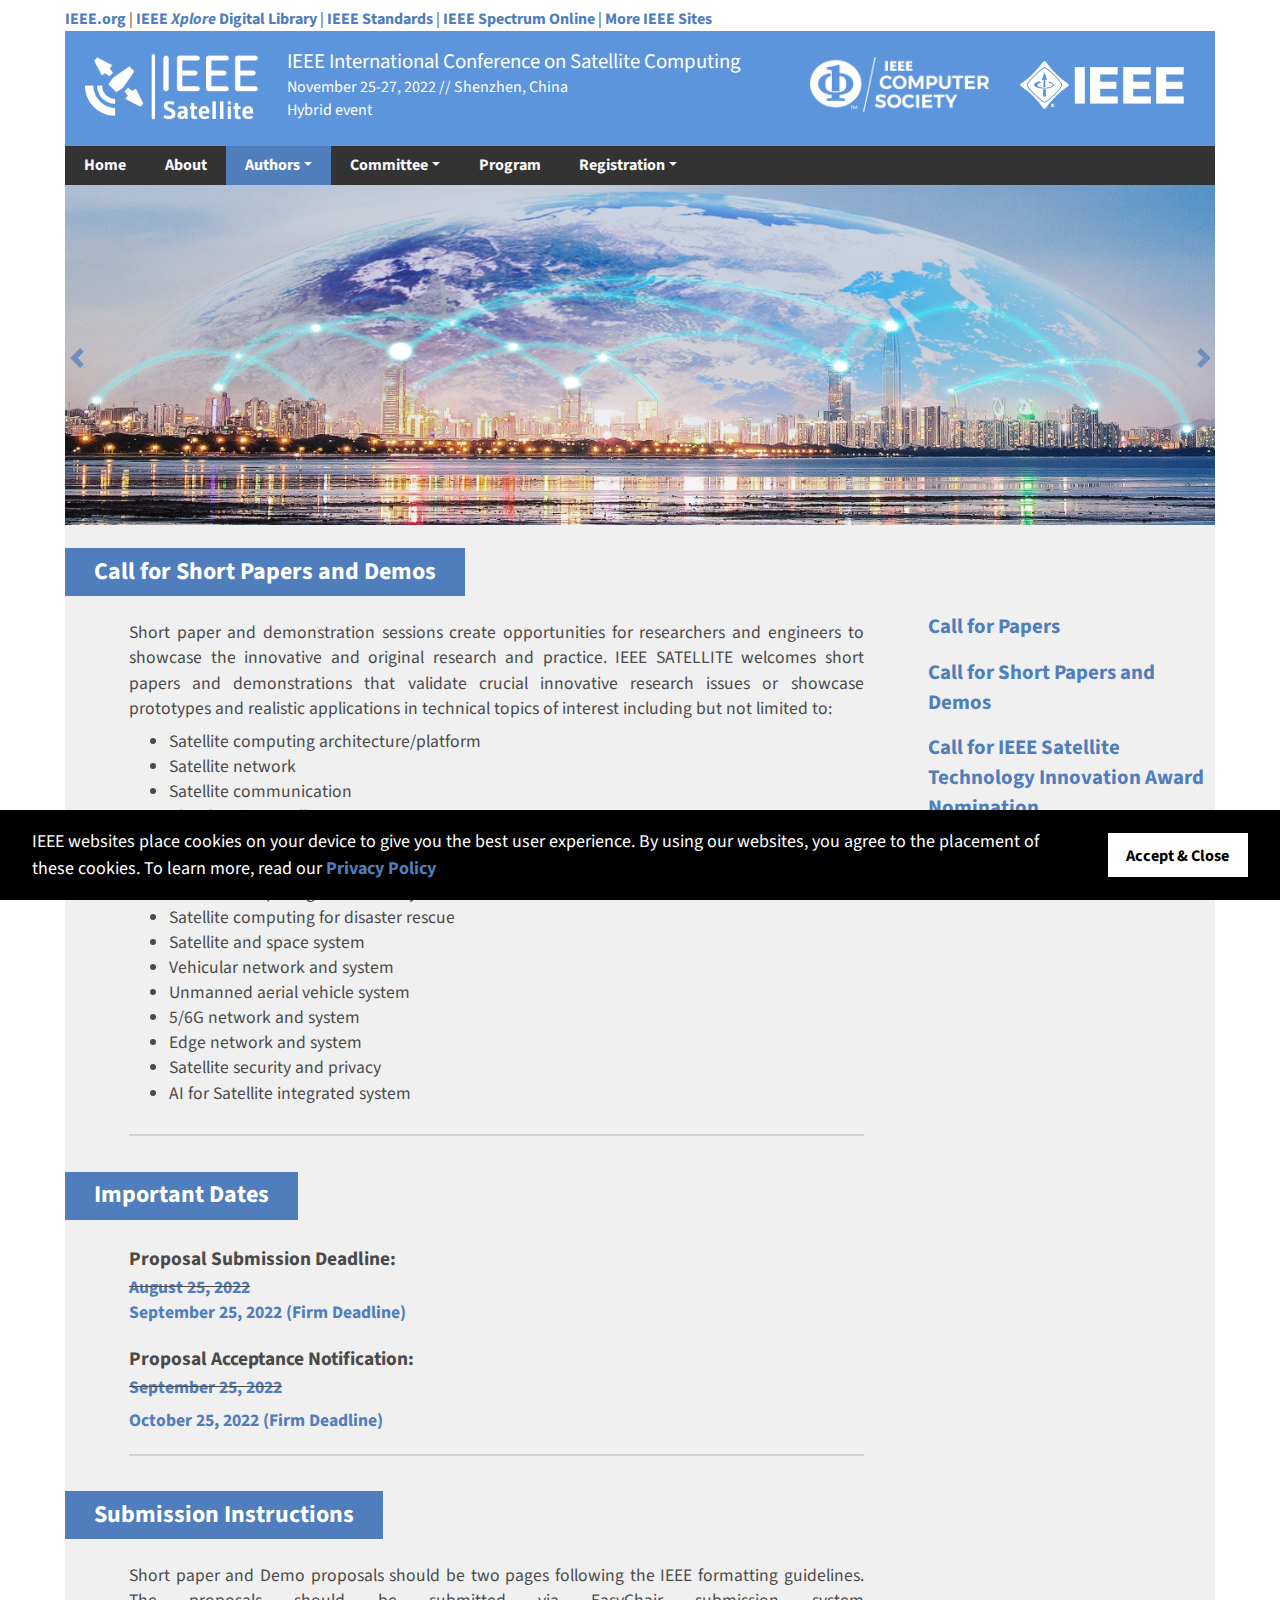
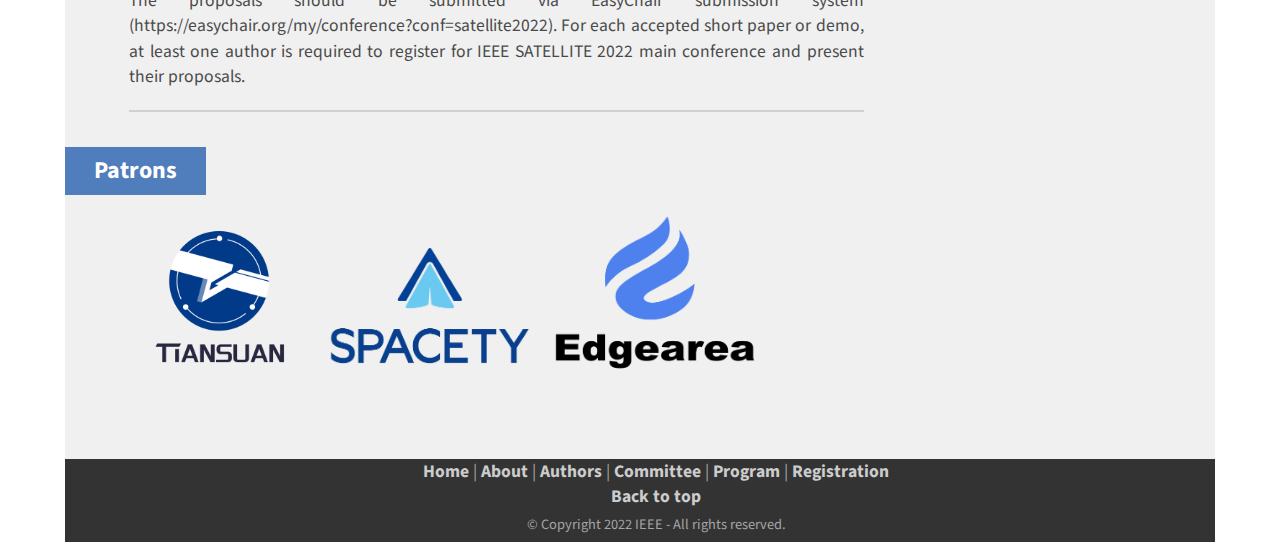
<file: cfdap.html>
<!doctype html>
<html lang="en">
	<head>
		<title>Call for Short Papers and Demos | 2022 IEEE Satellite</title>

		<meta charset="utf-8">
		<meta name="viewport" content="width=device-width, initial-scale=1, shrink-to-fit=no">
		<link rel="shortcut icon" href="img/icon.png" />

		<link rel="stylesheet" href="css/style.css">

		<!-- Font Awesome -->
		<link href="https://maxcdn.bootstrapcdn.com/font-awesome/4.7.0/css/font-awesome.min.css" rel="stylesheet">
	</head>

	<body>
		<div role="dialog" aria-live="polite" aria-label="cookieconsent" aria-describedby="cookieconsent:desc"
			class="cc-window" style="display: none;">
			<span class="cc-message" style="margin-right: 2rem;">
				IEEE websites place cookies on your device to give you the best user experience. By using our websites,
				you agree to the placement of these cookies. To learn more, read our
				<a aria-label="learn more about cookies" role="button" tabindex="0"
					href="https://www.ieee.org/security-privacy.html" target="_blank">
					Privacy Policy
				</a>
			</span>
			<div class="cc-compliance">
				<a aria-label="dismiss cookie message" role="button" tabindex="0" onclick="setCookie()"
					class="cc-btn">Accept & Close</a>
			</div>
		</div>

		<div class="nav">
			<div class="container">
				<nav>
					<a href="http://www.ieee.org" title="">IEEE.org </a> |
					<a href="http://ieeexplore.ieee.org/" title="">IEEE <em>Xplore</em> Digital Library </a> |
					<a href="http://standards.ieee.org/" title="">IEEE Standards </a> |
					<a href="http://spectrum.ieee.org/" title="">IEEE Spectrum Online </a> |
					<a href="http://www.ieee.org/sitemap.html?WT.mc_id=mn_smap" title="">More IEEE Sites</a>
				</nav>
			</div>
		</div>

		<!-- Header -->
		<div class="container">
			<div class="header-wrap-1">
				<div class="logo3">
					<a class="brand" href="index.html"><img src="img/logo3.png" alt="Logo"></a>
				</div>
				<div class="info" style="color: #ffffff;">
					<p style="margin-bottom: 0; font-size: 1.3rem;">IEEE International Conference on Satellite Computing</p>
					<p style="margin-bottom: 0;">November 25-27, 2022 //  Shenzhen, China </p>
					<p>Hybrid event </p>
				</div>
				<div class="logo1">
					<a class="brand" href="https://www.computer.org/"><img src="img/logo1/IEEE-CS_LogoTM-white.png"
							alt="Logo"></a>
				</div>
				<div class="logo2">
					<a class="brand" href="https://www.ieee.org/"><img src="img/logo2/ieee_white.png" alt="Logo"></a>
				</div>
			</div>
		</div>


		<!-- Main navigation -->
		<div class="container">
			<nav class="navbar navbar-expand-md navbar-dark bg-primary">
				<div class="container">

					<!-- Company name shown on mobile -->
					<a class="navbar-brand d-md-none d-lg-none d-xl-none" href="#">MyCompany</a>

					<!-- Mobile menu toggle -->
					<button class="navbar-toggler" type="button" data-toggle="collapse" data-target="#mainNavbar"
						aria-controls="mainNavbar" aria-expanded="false" aria-label="Toggle navigation">
						<span class="navbar-toggler-icon"></span>
					</button>

					<!-- Main navigation items -->
					<div class="collapse navbar-collapse" id="mainNavbar">
						<ul class="navbar-nav mr-auto">
							<li class="nav-item">
								<a class="nav-link" href="index.html">Home<span class="sr-only">(current)</span></a>
							</li>
							<li class="nav-item ">
								<a class="nav-link" href="about.html">About</a>
							</li>
							<li class="nav-item dropdown titleBar active">
								<a class="nav-link dropdown-toggle " href="authors.html" role="button"
									aria-haspopup="true" aria-expanded="false">Authors</a>
								<div class="dropdown-menu navbar-dark bg-primary">
									<a class="dropdown-item" href="cfp.html">Call for Papers</a>
									<a class="dropdown-item" href="cfdap.html">Call for Short Papers and Demos</a>
									<a class="dropdown-item" href="cfstian.html">Call for IEEE Satellite Technology Innovation
										Award Nomination</a>
								</div>
							</li>
							<li class="nav-item dropdown titleBar ">
								<a class="nav-link dropdown-toggle " href="org_committee.html" role="button"
									aria-haspopup="true" aria-expanded="false">Committee</a>
								<div class="dropdown-menu navbar-dark bg-primary">
									<a class="dropdown-item" href="org_committee.html">Organizing Committee</a>
									<a class="dropdown-item" href="t_committee.html">TPC Members</a>
								</div>
							</li>
							<li class="nav-item ">
								<a class="nav-link" href="program.html">Program</a>
							</li>
							<li class="nav-item dropdown titleBar ">
								<a class="nav-link dropdown-toggle " href="registration.html"
									role="button" aria-haspopup="true" aria-expanded="false">Registration</a>
								<div class="dropdown-menu navbar-dark bg-primary">
									<a class="dropdown-item" href="registration_fee.html">Registration Fees</a>
								</div>
							</li>


						</ul>
					</div>

				</div>
			</nav>
		</div>

		<!-- Jumbtron / Slider -->
		<div class="container">
			<div id="mainCarousel" class="carousel slide" data-ride="carousel">
				<div class="carousel-inner">
					<div class="carousel-item active">
						<div class="jumbotron">
							<img src="img/1.jpg" />
						</div>
					</div>

					<div class="carousel-item">
						<div class="jumbotron">
							<img src="img/2.jpg" />
						</div>
					</div>
					<div class="carousel-item">
						<div class="jumbotron">
							<img src="img/3.jpg" />
						</div>
					</div>
					<div class="carousel-item">
						<div class="jumbotron">
							<img src="img/4.jpg" />
						</div>
					</div>
					<div class="carousel-item">
						<div class="jumbotron">
							<img src="img/5.jpg" />
						</div>
					</div>

				</div>

				<a class="carousel-control-prev" href="#mainCarousel" role="button" data-slide="prev">
					<span class="carousel-control-prev-icon" aria-hidden="true"></span>
					<span class="sr-only">Previous</span>
				</a>
				<a class="carousel-control-next" href="#mainCarousel" role="button" data-slide="next">
					<span class="carousel-control-next-icon" aria-hidden="true"></span>
					<span class="sr-only">Next</span>
				</a>
			</div>
		</div>

		<!-- Main content area -->
		<main class="container">
			<div class="row">

				<!-- Main content -->
				<div class="col-sm-9">
					<div class="block-title">
						<h2>Call for Short Papers and Demos</h2>
					</div>
					<div class="sidebar-box-bg">
						<article>
							<p> Short paper and demonstration sessions create opportunities for researchers and
								engineers to showcase the innovative and original research and practice. IEEE SATELLITE welcomes short papers and demonstrations that validate crucial innovative research issues or showcase prototypes and realistic applications in technical topics of interest including but not limited to:
							</p>

							<ul>
								<li>Satellite computing architecture/platform</li>
								<li>Satellite network</li>
								<li>Satellite communication</li>
								<li>Cloud-native satellite</li>
								<li>Satellite operation system</li>
								<li>Ground station system</li>
								<li>Satellite computing for smart city</li>
								<li>Satellite computing for disaster rescue</li>
								<li>Satellite and space system</li>
								<li>Vehicular network and system</li>
								<li>Unmanned aerial vehicle system</li>
								<li>5/6G network and system</li>
								<li>Edge network and system</li>
								<li>Satellite security and privacy</li>
								<li>AI for Satellite integrated system</li>
							</ul>
						</article>
					</div>

					<div class="block-title">
						<h2>Important Dates</h2>
					</div>
					<div class="sidebar-box-bg">
						<article>
							<h4 style="margin-bottom: 0rem;">Proposal Submission Deadline: </h4>
							<p style="margin-bottom: 0;text-decoration: line-through"><strong>August 25, 2022</strong></p>
							<p style="margin-bottom: 0;"><strong>September 25, 2022 (Firm Deadline)</strong></p>

							<h4 style="margin-top: 1.2rem;">Proposal Acceptance Notification: </h4>
							<p style="text-decoration: line-through"><strong>September 25, 2022</strong></p>
							<p><strong>October 25, 2022 (Firm Deadline)</strong></p>

						</article>
					</div>

					<div class="block-title">
						<h2>Submission Instructions</h2>
					</div>
					<div class="sidebar-box-bg">
						<article>
							<p>Short paper and Demo proposals should be two pages following the IEEE formatting guidelines. The proposals should be submitted via EasyChair submission system (https://easychair.org/my/conference?conf=satellite2022). For each accepted short paper or demo, at least one author is required to register for IEEE SATELLITE 2022 main conference and present their proposals.
							</p>

						</article>
					</div>

					<div class="block-title">
						<h2>Patrons</h2>
					</div>
					<div class="sidebar-box-bg">
						<div class="patrons-logo">
							<a class="brand" href="http://www.tiansuan.org.cn"><img src="img/tiansuan.png"
									style="height: 180px;" /></a>
							<a class="brand" href="https://en.spacety.com/"><img src="img/tianyi.png"
									style="height: 225px;width: 210px;margin-left: 15px;" /></a>
							<a class="brand" href="http://www.edgearea.com/"><img src="img/Edgearea.png"
									style="height: 161px;width: 210px;margin-left: 15px;" /></a>
						</div>
					</div>
				</div>


				<!-- Sidebar -->
				<aside class="col-sm-3">
					<div class="sidebar-box-ag">
						<a style="display: block; font-size: 1.3rem; margin:4rem 0 1rem 0" href="cfp.html"> Call for
							Papers </a>
						<a style="display: block; font-size: 1.3rem;margin-bottom: 1rem;" href="cfdap.html">Call for Short Papers and Demos</a>
						<a style="display: block; font-size: 1.3rem;" href="cfstian.html">Call for IEEE Satellite Technology
							Innovation Award Nomination</a>
					</div>
				</aside>
			</div>
		</main>

		<!-- Footer -->
		<div class="container">
			<footer class="footer">
				<div class="footer-lists">
					<nav style="font-size: 1.1rem;text-align: center;">
						<a href="index.html" title="">Home </a> |
						<a href="about.html" title="">About </a> |
						<a href="authors.html" title="">Authors </a> |
						<a href="org_committee.html" title="">Committee </a> |
						<a href="program.html" title="">Program </a> |
						<a href="registration.html" title="">Registration </a>
					</nav>
					<p style="text-align: center;font-size: 1.1rem;"><a href="#">Back to top</a></p>
					<p class="text-center">© Copyright 2022 IEEE - All rights reserved.</p>
				</div>

			</footer>
		</div>




		<!-- Bootcamp JavaScript -->
		<!-- jQuery first, then Popper.js, then Bootstrap JS -->
		<script src="js/jquery-3.2.1.slim.min.js"></script>
		<script src="js/popper.min.js"></script>
		<script src="js/bootstrap.min.js"></script>
		<script type="text/javascript">
			function setCookie() {
				$('.cc-window').hide();
				var date = new Date();
				var expire = 7 * 24 * 60 * 60 * 1000; //以毫秒为单位
				date.setTime(date.getTime() + expire);
				document.cookie = "permission=" + escape("yes") + ";expires=" + date.toGMTString();
			}

			function getCookie() {

				var arr = document.cookie.split(';');
				var i = 0;
				for (i = 0; i < arr.length; i++) {
					var arr2 = arr[i].split('=');
					if (arr2[0].trim() == "permission") {
						var value = unescape(arr2[1]);
						return value;
					}
				}
				return "no";
			}

			function main() {

				var flag = getCookie();
				if (flag == "no") {
					$('.cc-window').show();
				}
			}
			window.onload = function() {
				main();
			}
		</script>
	</body>
</html>
</file>
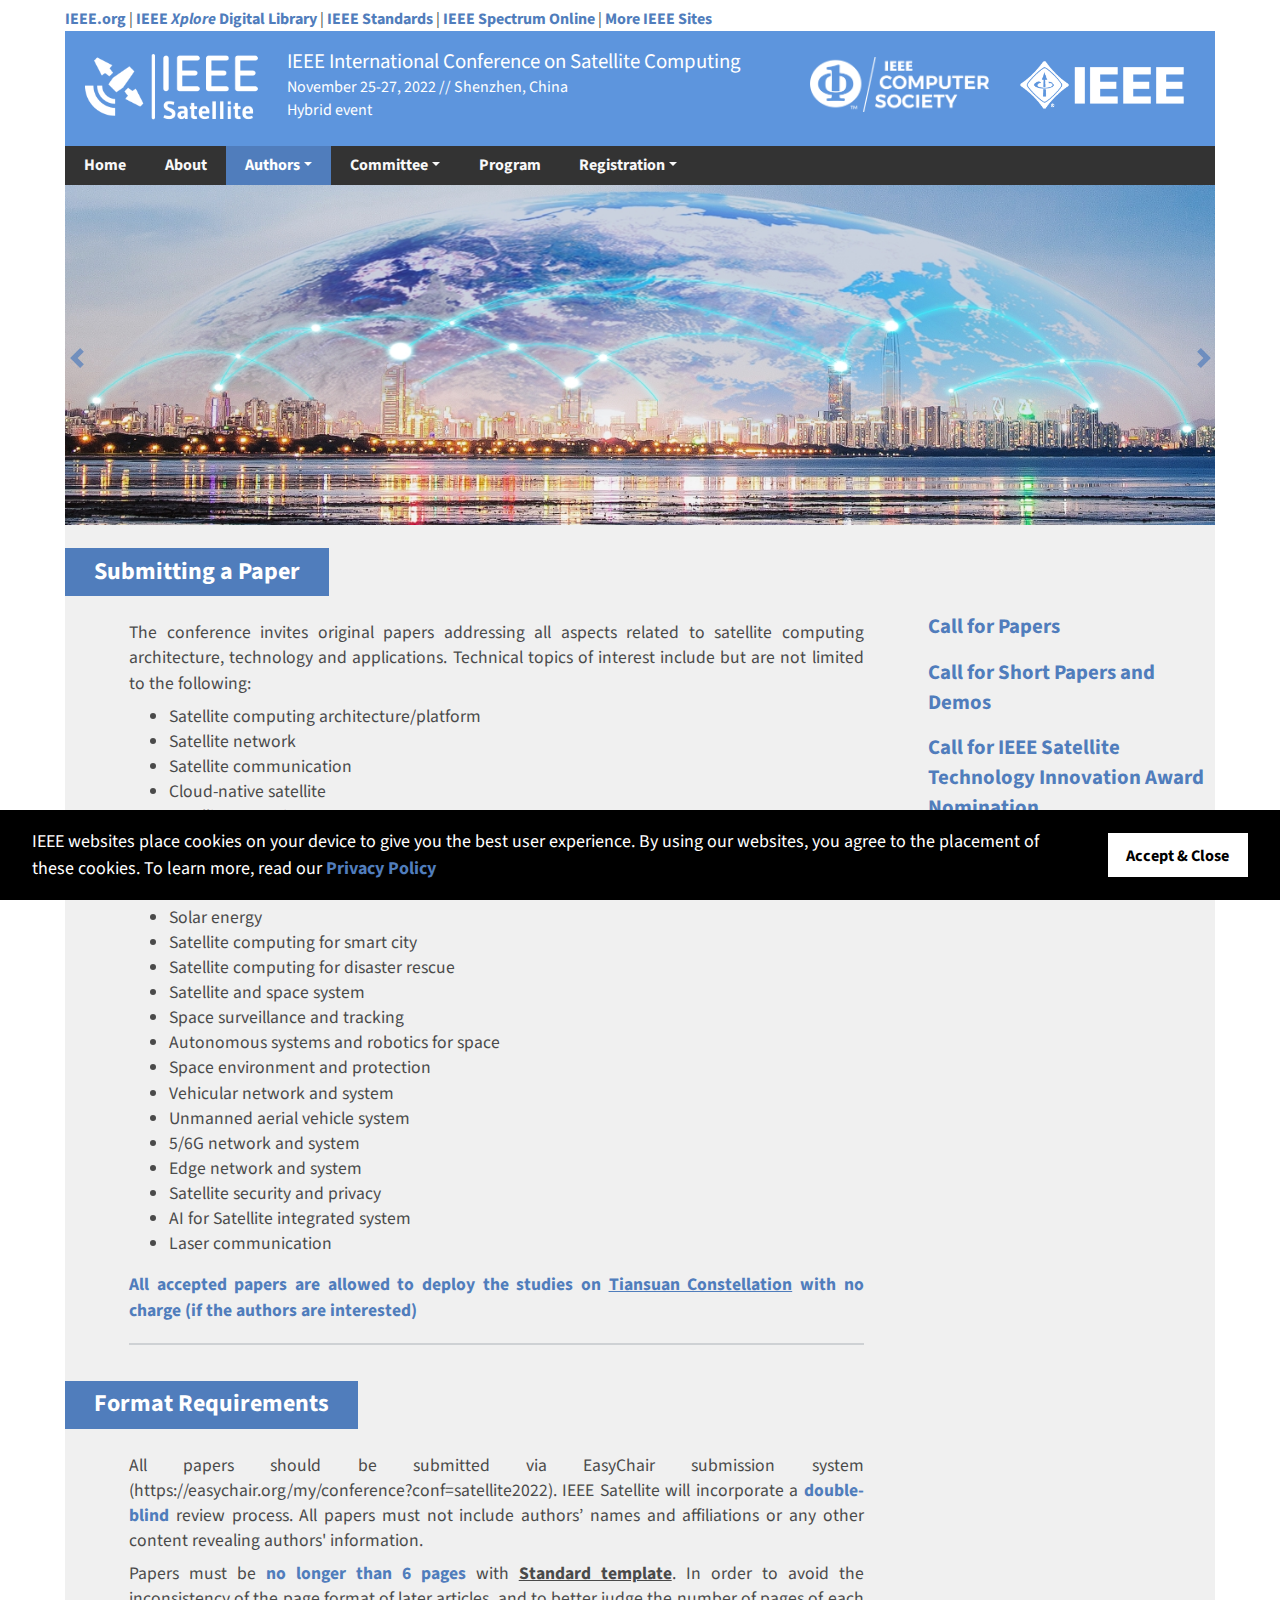
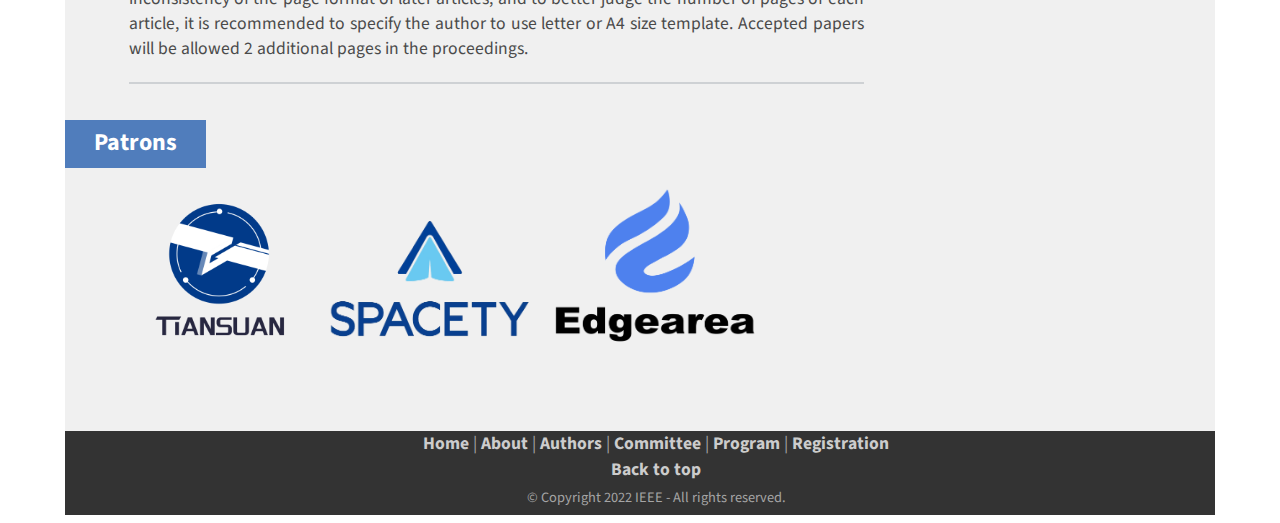
<file: cfp.html>
<!doctype html>
<html lang="en">
	<head>
		<title>Call for Paper | 2022 IEEE Satellite</title>

		<meta charset="utf-8">
		<meta name="viewport" content="width=device-width, initial-scale=1, shrink-to-fit=no">
		<link rel="shortcut icon" href="img/icon.png" />

		<link rel="stylesheet" href="css/style.css">

		<!-- Font Awesome -->
		<link href="https://maxcdn.bootstrapcdn.com/font-awesome/4.7.0/css/font-awesome.min.css" rel="stylesheet">
	</head>

	<body>
		<div role="dialog" aria-live="polite" aria-label="cookieconsent" aria-describedby="cookieconsent:desc"
			class="cc-window" style="display: none;">
			<span class="cc-message" style="margin-right: 2rem;">
				IEEE websites place cookies on your device to give you the best user experience. By using our websites,
				you agree to the placement of these cookies. To learn more, read our
				<a aria-label="learn more about cookies" role="button" tabindex="0"
					href="https://www.ieee.org/security-privacy.html" target="_blank">
					Privacy Policy
				</a>
			</span>
			<div class="cc-compliance">
				<a aria-label="dismiss cookie message" role="button" tabindex="0" onclick="setCookie()"
					class="cc-btn">Accept & Close</a>
			</div>
		</div>

		<div class="nav">
			<div class="container">
				<nav>
					<a href="http://www.ieee.org" title="">IEEE.org </a> |
					<a href="http://ieeexplore.ieee.org/" title="">IEEE <em>Xplore</em> Digital Library </a> |
					<a href="http://standards.ieee.org/" title="">IEEE Standards </a> |
					<a href="http://spectrum.ieee.org/" title="">IEEE Spectrum Online </a> |
					<a href="http://www.ieee.org/sitemap.html?WT.mc_id=mn_smap" title="">More IEEE Sites</a>
				</nav>
			</div>
		</div>

		<!-- Header -->
		<div class="container">
			<div class="header-wrap-1">
				<div class="logo3">
					<a class="brand" href="index.html"><img src="img/logo3.png" alt="Logo"></a>
				</div>
				<div class="info" style="color: #ffffff;">
					<p style="margin-bottom: 0; font-size: 1.3rem;">IEEE International Conference on Satellite Computing
					</p>
					<p style="margin-bottom: 0;">November 25-27, 2022 // Shenzhen, China </p>
					<p>Hybrid event </p>
				</div>
				<div class="logo1">
					<a class="brand" href="https://www.computer.org/"><img src="img/logo1/IEEE-CS_LogoTM-white.png"
							alt="Logo"></a>
				</div>
				<div class="logo2">
					<a class="brand" href="https://www.ieee.org/"><img src="img/logo2/ieee_white.png" alt="Logo"></a>
				</div>
			</div>
		</div>


		<!-- Main navigation -->
		<div class="container">
			<nav class="navbar navbar-expand-md navbar-dark bg-primary">
				<div class="container">

					<!-- Company name shown on mobile -->
					<a class="navbar-brand d-md-none d-lg-none d-xl-none" href="#">MyCompany</a>

					<!-- Mobile menu toggle -->
					<button class="navbar-toggler" type="button" data-toggle="collapse" data-target="#mainNavbar"
						aria-controls="mainNavbar" aria-expanded="false" aria-label="Toggle navigation">
						<span class="navbar-toggler-icon"></span>
					</button>

					<!-- Main navigation items -->
					<div class="collapse navbar-collapse" id="mainNavbar">
						<ul class="navbar-nav mr-auto">
							<li class="nav-item">
								<a class="nav-link" href="index.html">Home<span class="sr-only">(current)</span></a>
							</li>
							<li class="nav-item ">
								<a class="nav-link" href="about.html">About</a>
							</li>
							<li class="nav-item dropdown titleBar active">
								<a class="nav-link dropdown-toggle " href="authors.html" role="button"
									aria-haspopup="true" aria-expanded="false">Authors</a>
								<div class="dropdown-menu navbar-dark bg-primary">
									<a class="dropdown-item" href="cfp.html">Call for Papers</a>
									<a class="dropdown-item" href="cfdap.html">Call for Short Papers and Demos</a>
									<a class="dropdown-item" href="cfstian.html">Call for IEEE Satellite Technology
										Innovation
										Award Nomination</a>
								</div>
							</li>
							<li class="nav-item dropdown titleBar ">
								<a class="nav-link dropdown-toggle " href="org_committee.html" role="button"
									aria-haspopup="true" aria-expanded="false">Committee</a>
								<div class="dropdown-menu navbar-dark bg-primary">
									<a class="dropdown-item" href="org_committee.html">Organizing Committee</a>
									<a class="dropdown-item" href="t_committee.html">TPC Members</a>
								</div>
							</li>
							<li class="nav-item ">
								<a class="nav-link" href="program.html">Program</a>
							</li>
							<li class="nav-item dropdown titleBar ">
								<a class="nav-link dropdown-toggle " href="registration.html"
									role="button" aria-haspopup="true" aria-expanded="false">Registration</a>
								<div class="dropdown-menu navbar-dark bg-primary">
									<a class="dropdown-item" href="registration_fee.html">Registration Fees</a>
								</div>
							</li>


						</ul>
					</div>

				</div>
			</nav>
		</div>

		<!-- Jumbtron / Slider -->
		<div class="container">
			<div id="mainCarousel" class="carousel slide" data-ride="carousel">
				<div class="carousel-inner">
					<div class="carousel-item active">
						<div class="jumbotron">
							<img src="img/1.jpg" />
						</div>
					</div>

					<div class="carousel-item">
						<div class="jumbotron">
							<img src="img/2.jpg" />
						</div>
					</div>
					<div class="carousel-item">
						<div class="jumbotron">
							<img src="img/3.jpg" />
						</div>
					</div>
					<div class="carousel-item">
						<div class="jumbotron">
							<img src="img/4.jpg" />
						</div>
					</div>
					<div class="carousel-item">
						<div class="jumbotron">
							<img src="img/5.jpg" />
						</div>
					</div>

				</div>

				<a class="carousel-control-prev" href="#mainCarousel" role="button" data-slide="prev">
					<span class="carousel-control-prev-icon" aria-hidden="true"></span>
					<span class="sr-only">Previous</span>
				</a>
				<a class="carousel-control-next" href="#mainCarousel" role="button" data-slide="next">
					<span class="carousel-control-next-icon" aria-hidden="true"></span>
					<span class="sr-only">Next</span>
				</a>
			</div>
		</div>

		<!-- Main content area -->
		<main class="container">
			<div class="row">

				<!-- Main content -->
				<div class="col-sm-9">
					<div class="block-title">
						<h2>Submitting a Paper</h2>
					</div>
					<div class="sidebar-box-bg">
						<article>
							<p>The conference invites original papers addressing all aspects related to satellite
								computing architecture, technology and applications. Technical topics of interest
								include but are not limited to the following:</p>

							<ul>
								<li>Satellite computing architecture/platform</li>
								<li>Satellite network</li>
								<li>Satellite communication</li>
								<li>Cloud-native satellite</li>
								<li>Satellite operation system</li>
								<li>Ground station system</li>
								<li>Remote sensing</li>
								<li>Earth observation</li>
								<li>Solar energy</li>
								<li>Satellite computing for smart city</li>
								<li>Satellite computing for disaster rescue</li>
								<li>Satellite and space system</li>
								<li>Space surveillance and tracking</li>
								<li>Autonomous systems and robotics for space</li>
								<li>Space environment and protection</li>
								<li>Vehicular network and system</li>
								<li>Unmanned aerial vehicle system</li>
								<li>5/6G network and system</li>
								<li>Edge network and system</li>
								<li>Satellite security and privacy</li>
								<li>AI for Satellite integrated system</li>
								<li>Laser communication</li>
							</ul>
							<p><strong>All accepted papers are allowed to deploy
									the studies on <a style="text-decoration: underline;"
										href="http://www.tiansuan.org.cn">Tiansuan Constellation</a> with no charge (if
									the authors are interested)</strong></p>
						</article>
					</div>

					<div class="block-title">
						<h2>Format Requirements</h2>
					</div>
					<div class="sidebar-box-bg">
						<article>
							<p>All papers should be submitted via EasyChair submission system (https://easychair.org/my/conference?conf=satellite2022). IEEE
								Satellite will incorporate a <strong>double-blind</strong> review process. All papers
								must not include
								authors’ names and affiliations or any other content revealing authors' information.
							</p>
							<p> Papers must be <strong>no longer than 6 pages</strong> with
								<a style="color: #4a4a4a;text-decoration: underline;"
									href="https://www.ieee.org/conferences/publishing/templates.html">Standard
									template</a>. In order to avoid the inconsistency of the page format of later articles, and to
								better
								judge the number of pages of each article, it is recommended to specify the author to
								use letter or A4 size template.
								Accepted papers will be allowed 2 additional pages in the proceedings.
							</p>
							
						</article>
					</div>

					<div class="block-title">
						<h2>Patrons</h2>
					</div>
					<div class="sidebar-box-bg">
						<div class="patrons-logo">
							<a class="brand" href="http://www.tiansuan.org.cn"><img src="img/tiansuan.png"
									style="height: 180px;" /></a>
							<a class="brand" href="https://en.spacety.com/"><img src="img/tianyi.png"
									style="height: 225px;width: 210px;margin-left: 15px;" /></a>
							<a class="brand" href="http://www.edgearea.com/"><img src="img/Edgearea.png"
									style="height: 161px;width: 210px;margin-left: 15px;" /></a>
						</div>
					</div>
				</div>


				<!-- Sidebar -->
				<aside class="col-sm-3">
					<div class="sidebar-box-ag">
						<a style="display: block; font-size: 1.3rem; margin:4rem 0 1rem 0" href="cfp.html"> Call for
							Papers </a>
						<a style="display: block; font-size: 1.3rem;margin-bottom: 1rem;" href="cfdap.html">Call for Short Papers and Demos</a>
						<a style="display: block; font-size: 1.3rem;" href="cfstian.html">Call for IEEE Satellite Technology
							Innovation Award Nomination</a>

					</div>
				</aside>
			</div>
		</main>

		<!-- Footer -->
		<div class="container">
			<footer class="footer">
				<div class="footer-lists">
					<nav style="font-size: 1.1rem;text-align: center;">
						<a href="index.html" title="">Home </a> |
						<a href="about.html" title="">About </a> |
						<a href="authors.html" title="">Authors </a> |
						<a href="org_committee.html" title="">Committee </a> |
						<a href="program.html" title="">Program </a> |
						<a href="registration.html" title="">Registration </a>
					</nav>
					<p style="text-align: center;font-size: 1.1rem;"><a href="#">Back to top</a></p>
					<p class="text-center">© Copyright 2022 IEEE - All rights reserved.</p>
				</div>

			</footer>
		</div>




		<!-- Bootcamp JavaScript -->
		<!-- jQuery first, then Popper.js, then Bootstrap JS -->
		<script src="js/jquery-3.2.1.slim.min.js"></script>
		<script src="js/popper.min.js"></script>
		<script src="js/bootstrap.min.js"></script>
		<script type="text/javascript">
			function setCookie() {
				$('.cc-window').hide();
				var date = new Date();
				var expire = 7 * 24 * 60 * 60 * 1000; //以毫秒为单位
				date.setTime(date.getTime() + expire);
				document.cookie = "permission=" + escape("yes") + ";expires=" + date.toGMTString();
			}

			function getCookie() {

				var arr = document.cookie.split(';');
				var i = 0;
				for (i = 0; i < arr.length; i++) {
					var arr2 = arr[i].split('=');
					if (arr2[0].trim() == "permission") {
						var value = unescape(arr2[1]);
						return value;
					}
				}
				return "no";
			}

			function main() {

				var flag = getCookie();
				if (flag == "no") {
					$('.cc-window').show();
				}
			}
			window.onload = function() {
				main();
			}
		</script>
	</body>
</html>
</file>
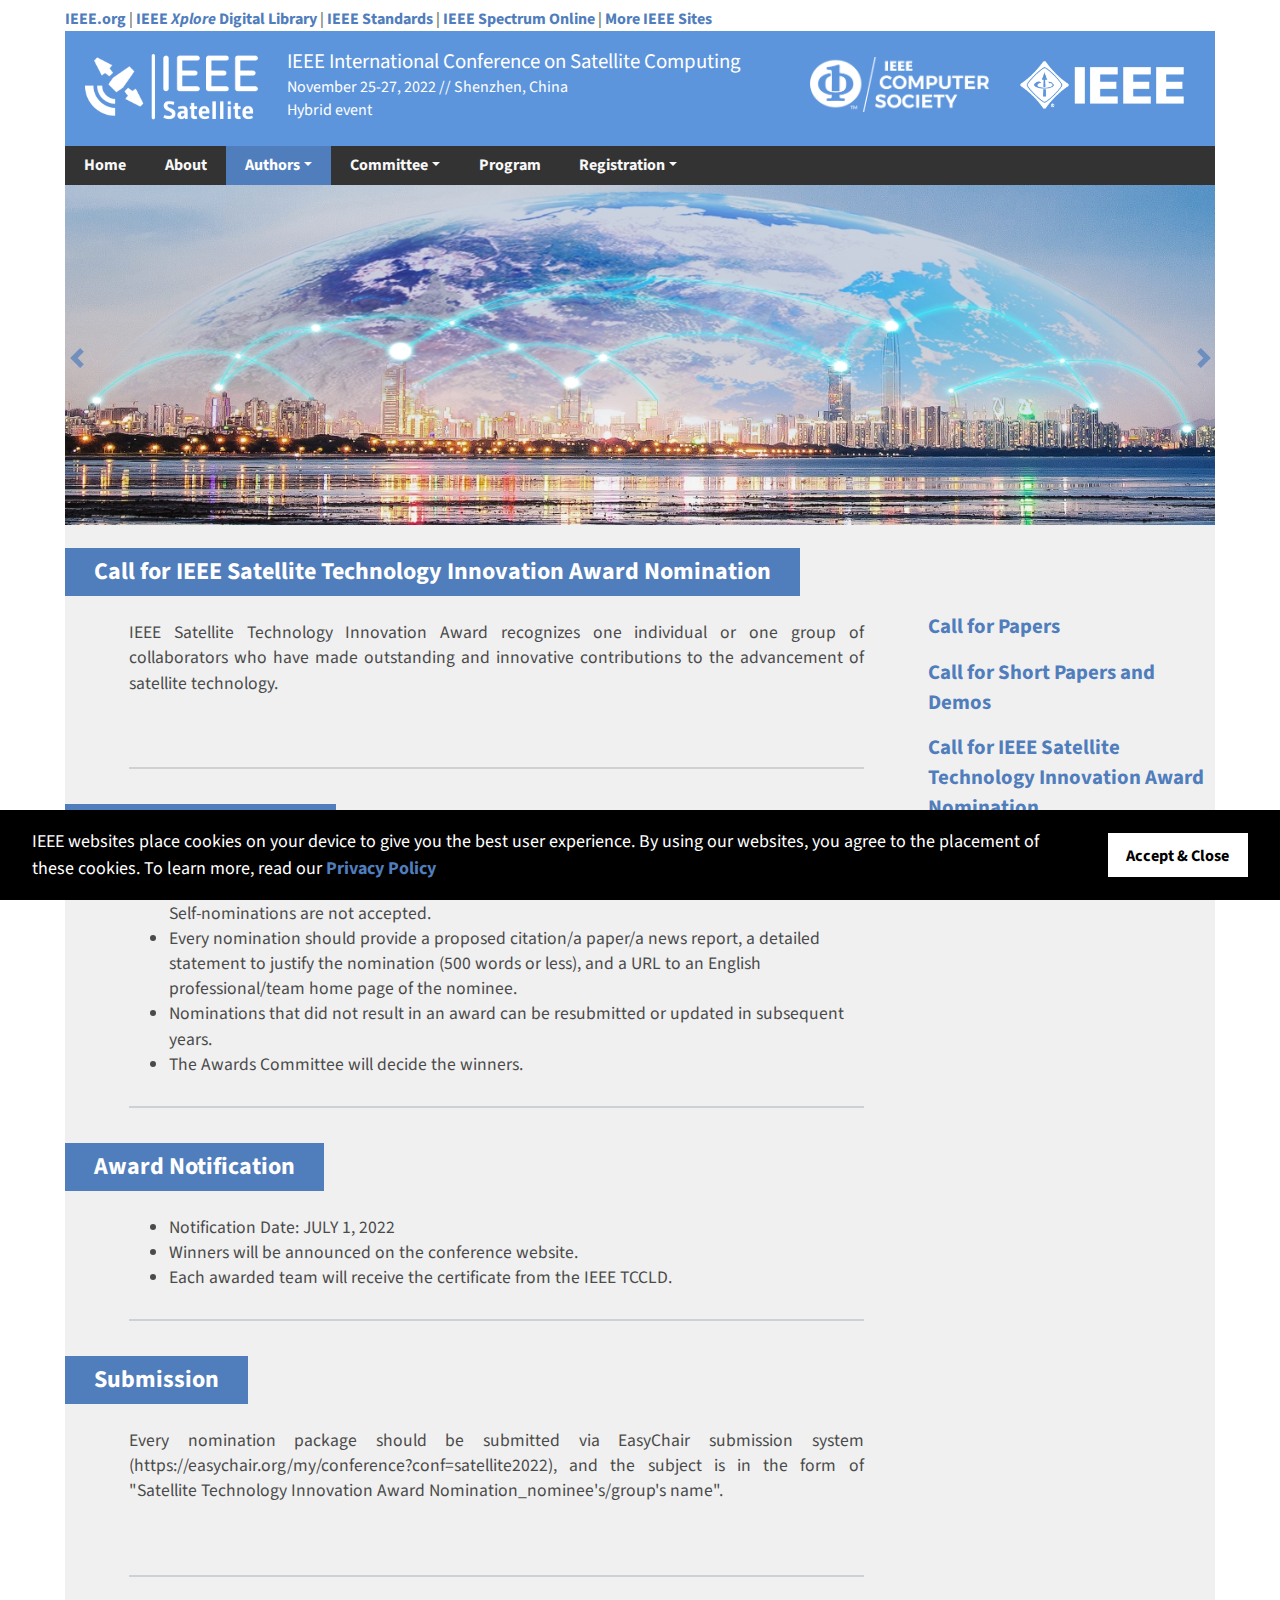
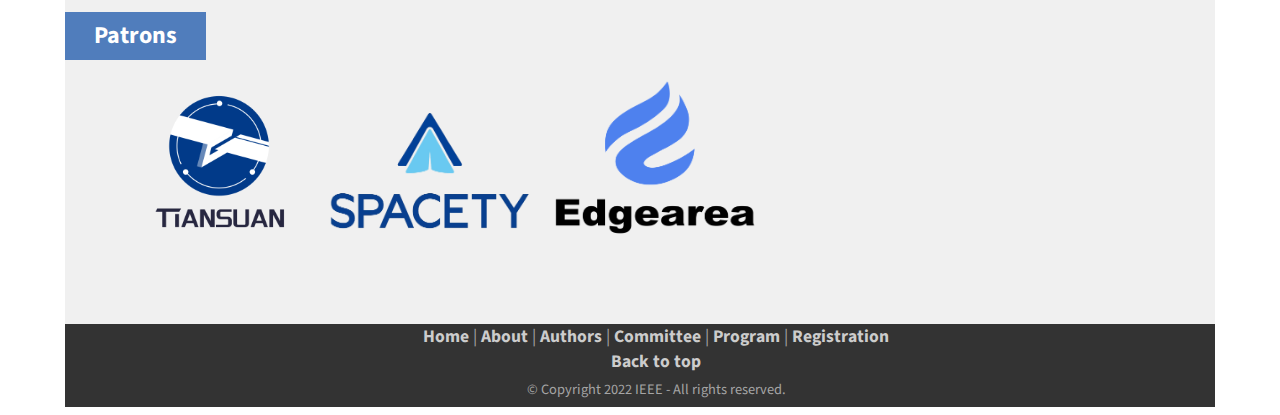
<file: cfstian.html>
<!doctype html>
<html lang="en">
	<head>
		<title>Call for IEEE Satellite Technology Innovation Award Nomination | 2022 IEEE Satellite</title>

		<meta charset="utf-8">
		<meta name="viewport" content="width=device-width, initial-scale=1, shrink-to-fit=no">
		<link rel="shortcut icon" href="img/icon.png" />

		<link rel="stylesheet" href="css/style.css">

		<!-- Font Awesome -->
		<link href="https://maxcdn.bootstrapcdn.com/font-awesome/4.7.0/css/font-awesome.min.css" rel="stylesheet">
	</head>

	<body>
		<div role="dialog" aria-live="polite" aria-label="cookieconsent" aria-describedby="cookieconsent:desc"
			class="cc-window" style="display: none;">
			<span class="cc-message" style="margin-right: 2rem;">
				IEEE websites place cookies on your device to give you the best user experience. By using our websites,
				you agree to the placement of these cookies. To learn more, read our
				<a aria-label="learn more about cookies" role="button" tabindex="0"
					href="https://www.ieee.org/security-privacy.html" target="_blank">
					Privacy Policy
				</a>
			</span>
			<div class="cc-compliance">
				<a aria-label="dismiss cookie message" role="button" tabindex="0" onclick="setCookie()"
					class="cc-btn">Accept & Close</a>
			</div>
		</div>

		<div class="nav">
			<div class="container">
				<nav>
					<a href="http://www.ieee.org" title="">IEEE.org </a> |
					<a href="http://ieeexplore.ieee.org/" title="">IEEE <em>Xplore</em> Digital Library </a> |
					<a href="http://standards.ieee.org/" title="">IEEE Standards </a> |
					<a href="http://spectrum.ieee.org/" title="">IEEE Spectrum Online </a> |
					<a href="http://www.ieee.org/sitemap.html?WT.mc_id=mn_smap" title="">More IEEE Sites</a>
				</nav>
			</div>
		</div>

		<!-- Header -->
		<div class="container">
			<div class="header-wrap-1">
				<div class="logo3">
					<a class="brand" href="index.html"><img src="img/logo3.png" alt="Logo"></a>
				</div>
				<div class="info" style="color: #ffffff;">
					<p style="margin-bottom: 0; font-size: 1.3rem;">IEEE International Conference on Satellite Computing</p>
					<p style="margin-bottom: 0;">November 25-27, 2022 //  Shenzhen, China </p>
					<p>Hybrid event </p>
				</div>
				<div class="logo1">
					<a class="brand" href="https://www.computer.org/"><img src="img/logo1/IEEE-CS_LogoTM-white.png"
							alt="Logo"></a>
				</div>
				<div class="logo2">
					<a class="brand" href="https://www.ieee.org/"><img src="img/logo2/ieee_white.png" alt="Logo"></a>
				</div>
			</div>
		</div>


		<!-- Main navigation -->
		<div class="container">
			<nav class="navbar navbar-expand-md navbar-dark bg-primary">
				<div class="container">

					<!-- Company name shown on mobile -->
					<a class="navbar-brand d-md-none d-lg-none d-xl-none" href="#">MyCompany</a>

					<!-- Mobile menu toggle -->
					<button class="navbar-toggler" type="button" data-toggle="collapse" data-target="#mainNavbar"
						aria-controls="mainNavbar" aria-expanded="false" aria-label="Toggle navigation">
						<span class="navbar-toggler-icon"></span>
					</button>

					<!-- Main navigation items -->
					<div class="collapse navbar-collapse" id="mainNavbar">
						<ul class="navbar-nav mr-auto">
							<li class="nav-item">
								<a class="nav-link" href="index.html">Home<span class="sr-only">(current)</span></a>
							</li>
							<li class="nav-item ">
								<a class="nav-link" href="about.html">About</a>
							</li>
							<li class="nav-item dropdown titleBar active">
								<a class="nav-link dropdown-toggle " href="authors.html" role="button"
									aria-haspopup="true" aria-expanded="false">Authors</a>
								<div class="dropdown-menu navbar-dark bg-primary">
									<a class="dropdown-item" href="cfp.html">Call for Papers</a>
									<a class="dropdown-item" href="cfdap.html">Call for Short Papers and Demoss</a>
									<a class="dropdown-item" href="cfstian.html">Call for IEEE Satellite Technology Innovation
										Award Nomination</a>
								</div>
							</li>
							<li class="nav-item dropdown titleBar ">
								<a class="nav-link dropdown-toggle " href="org_committee.html" role="button"
									aria-haspopup="true" aria-expanded="false">Committee</a>
								<div class="dropdown-menu navbar-dark bg-primary">
									<a class="dropdown-item" href="org_committee.html">Organizing Committee</a>
									<a class="dropdown-item" href="t_committee.html">TPC Members</a>
								</div>
							</li>
							<li class="nav-item ">
								<a class="nav-link" href="program.html">Program</a>
							</li>
							<li class="nav-item dropdown titleBar ">
								<a class="nav-link dropdown-toggle " href="registration.html"
									role="button" aria-haspopup="true" aria-expanded="false">Registration</a>
								<div class="dropdown-menu navbar-dark bg-primary">
									<a class="dropdown-item" href="registration_fee.html">Registration Fees</a>
								</div>
							</li>


						</ul>
					</div>

				</div>
			</nav>
		</div>

		<!-- Jumbtron / Slider -->
		<div class="container">
			<div id="mainCarousel" class="carousel slide" data-ride="carousel">
				<div class="carousel-inner">
					<div class="carousel-item active">
						<div class="jumbotron">
							<img src="img/1.jpg" />
						</div>
					</div>

					<div class="carousel-item">
						<div class="jumbotron">
							<img src="img/2.jpg" />
						</div>
					</div>
					<div class="carousel-item">
						<div class="jumbotron">
							<img src="img/3.jpg" />
						</div>
					</div>
					<div class="carousel-item">
						<div class="jumbotron">
							<img src="img/4.jpg" />
						</div>
					</div>
					<div class="carousel-item">
						<div class="jumbotron">
							<img src="img/5.jpg" />
						</div>
					</div>

				</div>

				<a class="carousel-control-prev" href="#mainCarousel" role="button" data-slide="prev">
					<span class="carousel-control-prev-icon" aria-hidden="true"></span>
					<span class="sr-only">Previous</span>
				</a>
				<a class="carousel-control-next" href="#mainCarousel" role="button" data-slide="next">
					<span class="carousel-control-next-icon" aria-hidden="true"></span>
					<span class="sr-only">Next</span>
				</a>
			</div>
		</div>

		<!-- Main content area -->
		<main class="container">
			<div class="row">

				<!-- Main content -->
				<div class="col-sm-9">
					<div class="block-title">
						<h2>Call for IEEE Satellite Technology Innovation Award Nomination</h2>
					</div>
					<div class="sidebar-box-bg">
						<article>
							<p>IEEE Satellite Technology Innovation Award recognizes one individual or one group of
								collaborators who have made outstanding and innovative contributions to the advancement
								of satellite technology.
							</p>
							</br>
							</br>
							
						</article>
		
					</div>


					<div class="block-title">
						<h2>Nomination Process</h2>
					</div>
					<div class="sidebar-box-bg">
						<article>
							<ul>
								<li>Anyone in the field can nominate and/or support one person or a group of
									collaborators. Self-nominations are not accepted.
								</li>
								<li>Every nomination should provide a proposed citation/a paper/a news report, a
									detailed statement to justify the nomination (500 words or less), and a URL to an
									English professional/team home page of the nominee. </li>
								<li>Nominations that did not result in an award can be resubmitted or updated in
									subsequent years.
								</li>
								<li>The Awards Committee will decide the winners.
								</li>
							</ul>
						</article>
					</div>
					
					<div class="block-title">
						<h2>Award Notification</h2>
					</div>
					<div class="sidebar-box-bg">
						<article>
							<ul>
								<li>Notification Date: JULY 1, 2022</li>
								<li>Winners will be announced on the conference website.</li>
								<li>Each awarded team will receive the certificate from the IEEE TCCLD.</li>
							</ul>
						</article>
					</div>

					<div class="block-title">
						<h2>Submission</h2>
					</div>
					<div class="sidebar-box-bg">
						<article>
							<p>Every nomination package should be submitted via EasyChair submission system (https://easychair.org/my/conference?conf=satellite2022), and the subject is in the form of "Satellite Technology Innovation Award
								Nomination_nominee's/group's name".</p>
							</br>
							</br>
						</article>
					</div>

					<div class="block-title">
						<h2>Patrons</h2>
					</div>
					<div class="sidebar-box-bg">
						<div class="patrons-logo">
							<a class="brand" href="http://www.tiansuan.org.cn"><img src="img/tiansuan.png"
									style="height: 180px;" /></a>
							<a class="brand" href="https://en.spacety.com/"><img src="img/tianyi.png"
									style="height: 225px;width: 210px;margin-left: 15px;" /></a>
							<a class="brand" href="http://www.edgearea.com/"><img src="img/Edgearea.png"
									style="height: 161px;width: 210px;margin-left: 15px;" /></a>
						</div>
					</div>
				</div>


				<!-- Sidebar -->
				<aside class="col-sm-3">
					<div class="sidebar-box-ag">
						<a style="display: block; font-size: 1.3rem; margin:4rem 0 1rem 0" href="cfp.html"> Call for
							Papers </a>
						<a style="display: block; font-size: 1.3rem;margin-bottom: 1rem;" href="cfdap.html">Call for Short Papers and Demos</a>
						<a style="display: block; font-size: 1.3rem;" href="cfstian.html">Call for IEEE Satellite Technology
							Innovation Award Nomination</a>
					</div>
				</aside>
			</div>
		</main>

		<!-- Footer -->
		<div class="container">
			<footer class="footer">
				<div class="footer-lists">
					<nav style="font-size: 1.1rem;text-align: center;">
						<a href="index.html" title="">Home </a> |
						<a href="about.html" title="">About </a> |
						<a href="authors.html" title="">Authors </a> |
						<a href="org_committee.html" title="">Committee </a> |
						<a href="program.html" title="">Program </a> |
						<a href="registration.html" title="">Registration </a>
					</nav>
					<p style="text-align: center;font-size: 1.1rem;"><a href="#">Back to top</a></p>
					<p class="text-center">© Copyright 2022 IEEE - All rights reserved.</p>
				</div>

			</footer>
		</div>




		<!-- Bootcamp JavaScript -->
		<!-- jQuery first, then Popper.js, then Bootstrap JS -->
		<script src="js/jquery-3.2.1.slim.min.js"></script>
		<script src="js/popper.min.js"></script>
		<script src="js/bootstrap.min.js"></script>
		<script type="text/javascript">
			function setCookie() {
				$('.cc-window').hide();
				var date = new Date();
				var expire = 7 * 24 * 60 * 60 * 1000; //以毫秒为单位
				date.setTime(date.getTime() + expire);
				document.cookie = "permission=" + escape("yes") + ";expires=" + date.toGMTString();
			}

			function getCookie() {

				var arr = document.cookie.split(';');
				var i = 0;
				for (i = 0; i < arr.length; i++) {
					var arr2 = arr[i].split('=');
					if (arr2[0].trim() == "permission") {
						var value = unescape(arr2[1]);
						return value;
					}
				}
				return "no";
			}

			function main() {

				var flag = getCookie();
				if (flag == "no") {
					$('.cc-window').show();
				}
			}
			window.onload = function() {
				main();
			}
		</script>
	</body>
</html>
</file>
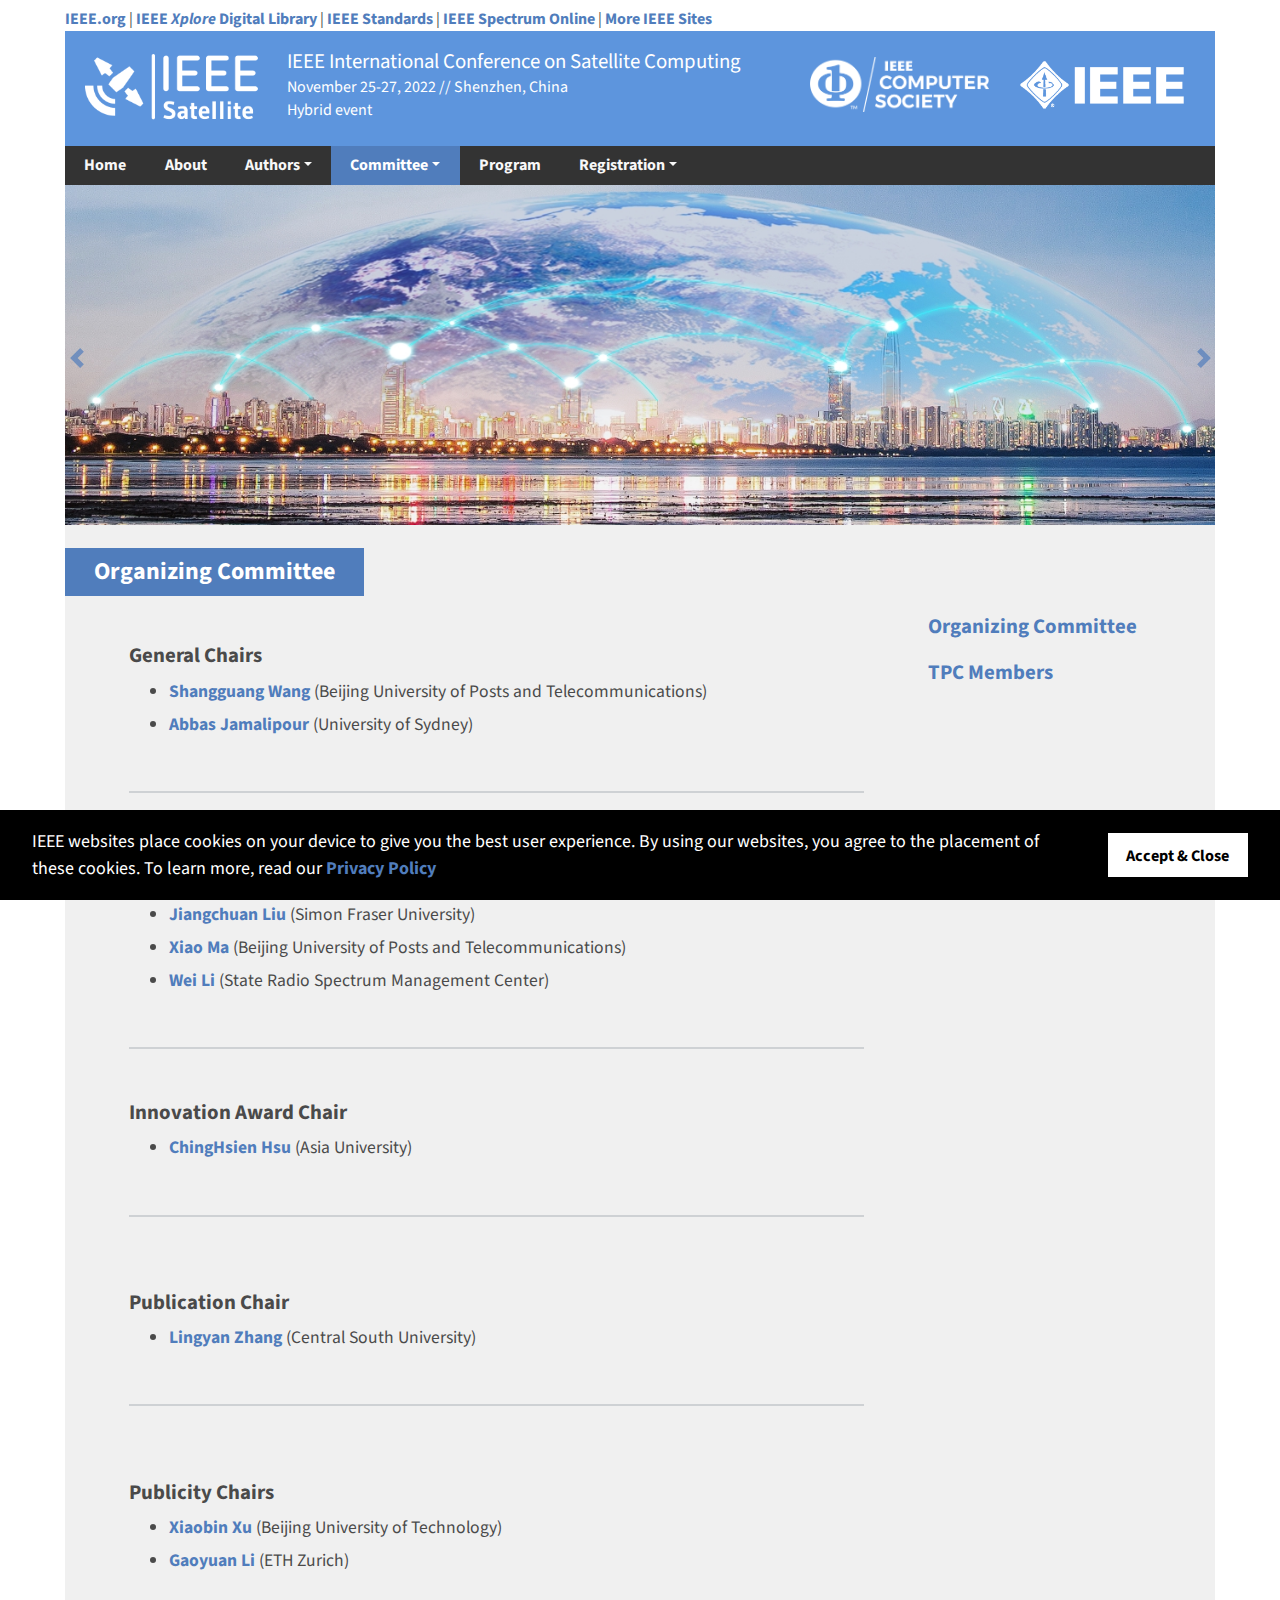
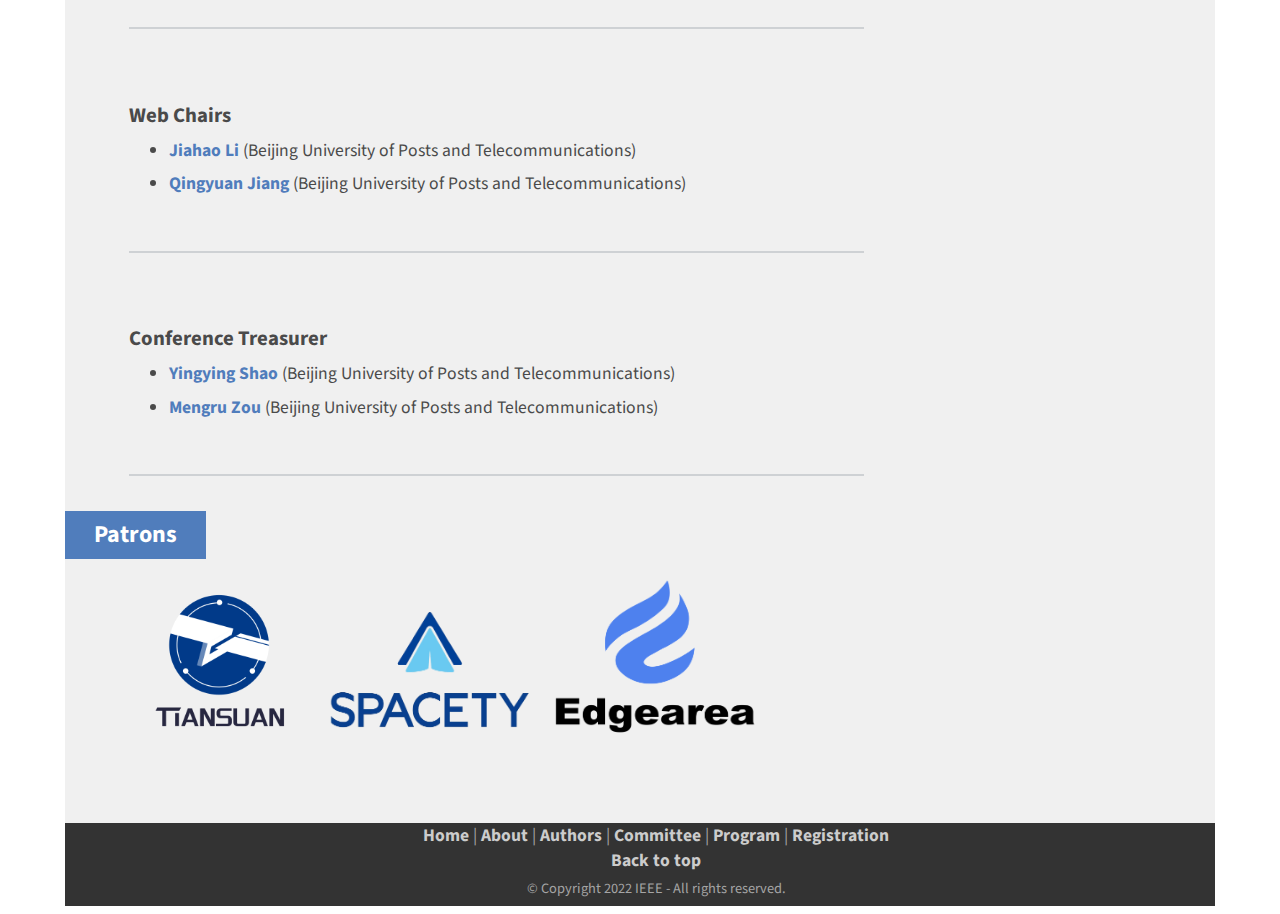
<file: org_committee.html>
<!doctype html>
<html lang="en">
	<head>
		<title>Organizing Committee | 2022 IEEE Satellite</title>

		<meta charset="utf-8">
		<meta name="viewport" content="width=device-width, initial-scale=1, shrink-to-fit=no">
        <link rel="shortcut icon" href="img/icon.png" />

		<link rel="stylesheet" href="css/style.css">

		<!-- Font Awesome -->
		<link href="https://maxcdn.bootstrapcdn.com/font-awesome/4.7.0/css/font-awesome.min.css" rel="stylesheet">
	</head>

	<body>
		<div role="dialog" aria-live="polite" aria-label="cookieconsent" aria-describedby="cookieconsent:desc"
			class="cc-window" style="display: none;">
			<span class="cc-message" style="margin-right: 2rem;">
				IEEE websites place cookies on your device to give you the best user experience. By using our websites,
				you agree to the placement of these cookies. To learn more, read our
				<a aria-label="learn more about cookies" role="button" tabindex="0"
					href="https://www.ieee.org/security-privacy.html" target="_blank">
					Privacy Policy
				</a>
			</span>
			<div class="cc-compliance">
				<a aria-label="dismiss cookie message" role="button" tabindex="0" onclick="setCookie()" class="cc-btn">Accept & Close</a>
			</div>
		</div>
		
		<div class="nav">
			<div class="container">
				<nav>
					<a href="http://www.ieee.org" title="">IEEE.org </a> |
					<a href="http://ieeexplore.ieee.org/" title="">IEEE <em>Xplore</em> Digital Library </a> |
					<a href="http://standards.ieee.org/" title="">IEEE Standards </a> |
					<a href="http://spectrum.ieee.org/" title="">IEEE Spectrum Online </a> |
					<a href="http://www.ieee.org/sitemap.html?WT.mc_id=mn_smap" title="">More IEEE Sites</a>
				</nav>
			</div>
		</div>

		<!-- Header -->
		<div class="container">
			<div class="header-wrap-1">
				<div class="logo3">
					<a class="brand" href="index.html"><img src="img/logo3.png" alt="Logo"></a>
				</div>
				<div class="info" style="color: #ffffff;">
					<p style="margin-bottom: 0; font-size: 1.3rem;">IEEE International Conference on Satellite Computing</p>
					<p style="margin-bottom: 0;">November 25-27, 2022 //  Shenzhen, China </p>
					<p>Hybrid event </p>
				</div>
				<div class="logo1">
					<a class="brand" href="https://www.computer.org/"><img src="img/logo1/IEEE-CS_LogoTM-white.png"
							alt="Logo"></a>
				</div>
				<div class="logo2">
					<a class="brand" href="https://www.ieee.org/"><img src="img/logo2/ieee_white.png" alt="Logo"></a>
				</div>
			</div>
		</div>


		<!-- Main navigation -->
		<div class="container">
			<nav class="navbar navbar-expand-md navbar-dark bg-primary">
				<div class="container">

					<!-- Company name shown on mobile -->
					<a class="navbar-brand d-md-none d-lg-none d-xl-none" href="#">MyCompany</a>

					<!-- Mobile menu toggle -->
					<button class="navbar-toggler" type="button" data-toggle="collapse" data-target="#mainNavbar"
						aria-controls="mainNavbar" aria-expanded="false" aria-label="Toggle navigation">
						<span class="navbar-toggler-icon"></span>
					</button>

					<!-- Main navigation items -->
					<div class="collapse navbar-collapse" id="mainNavbar">
						<ul class="navbar-nav mr-auto">
							<li class="nav-item">
								<a class="nav-link" href="index.html">Home<span class="sr-only">(current)</span></a>
							</li>
                            <li class="nav-item ">
                             	<a class="nav-link" href="about.html">About</a>
                            </li>
							<li class="nav-item dropdown titleBar ">
								<a class="nav-link dropdown-toggle " href="authors.html"
									role="button" aria-haspopup="true" aria-expanded="false">Authors</a>
								<div class="dropdown-menu navbar-dark bg-primary">
									<a class="dropdown-item" href="cfp.html">Call for Papers</a>
									<a class="dropdown-item" href="cfdap.html">Call for Short Papers and Demos</a>
									<a class="dropdown-item" href="cfstian.html">Call for IEEE Satellite Technology Innovation
										Award Nomination</a>
								</div>
							</li>
							<li class="nav-item dropdown titleBar active">
								<a class="nav-link dropdown-toggle " href="org_committee.html"
									role="button" aria-haspopup="true" aria-expanded="false">Committee</a>
								<div class="dropdown-menu navbar-dark bg-primary">
									<a class="dropdown-item" href="org_committee.html">Organizing Committee</a>
									<a class="dropdown-item" href="t_committee.html">TPC Members</a>
								</div>
							</li>
							<li class="nav-item ">
								<a class="nav-link" href="program.html">Program</a>
							</li>
							<li class="nav-item dropdown titleBar ">
								<a class="nav-link dropdown-toggle " href="registration.html"
									role="button" aria-haspopup="true" aria-expanded="false">Registration</a>
								<div class="dropdown-menu navbar-dark bg-primary">
									<a class="dropdown-item" href="registration_fee.html">Registration Fees</a>
								</div>
							</li>

						</ul>
					</div>

				</div>
			</nav>
		</div>

		<!-- Jumbtron / Slider -->
        <div class="container">
        	<div id="mainCarousel" class="carousel slide" data-ride="carousel">
        		<div class="carousel-inner">
        			<div class="carousel-item active">
        				<div class="jumbotron">
        					<img src="img/1.jpg" />
        				</div>
        			</div>
        
        			<div class="carousel-item">
        				<div class="jumbotron">
        					<img src="img/2.jpg" />
        				</div>
        			</div>
        			<div class="carousel-item">
        				<div class="jumbotron">
        					<img src="img/3.jpg" />
        				</div>
        			</div>
        			<div class="carousel-item">
        				<div class="jumbotron">
        					<img src="img/4.jpg" />
        				</div>
        			</div>
					<div class="carousel-item">
						<div class="jumbotron">
							<img src="img/5.jpg"/>
						</div>
					</div>
        
        		</div>
        
        		<a class="carousel-control-prev" href="#mainCarousel" role="button" data-slide="prev">
        			<span class="carousel-control-prev-icon" aria-hidden="true"></span>
        			<span class="sr-only">Previous</span>
        		</a>
        		<a class="carousel-control-next" href="#mainCarousel" role="button" data-slide="next">
        			<span class="carousel-control-next-icon" aria-hidden="true"></span>
        			<span class="sr-only">Next</span>
        		</a>
        	</div>
        </div>

		<!-- Main content area -->
		<main class="container">
			<div class="row">

				<!-- Main content -->
				<div class="col-sm-9">
					<div class="block-title">
						<h2>Organizing Committee</h2>
					</div>
					<div class="sidebar-box-bg">
						<article>
							<h3 class="article-title">General Chairs</h3>
							<ul>
								<li>
									<p><strong>Shangguang Wang</strong> (Beijing University of Posts and
										Telecommunications)</p>
								</li>
								<li>
									<p><strong>Abbas Jamalipour</strong> (University of Sydney)</p>
								</li>
							</ul>
							<br />
						</article>
						<br />
						<article>
							<h3 class="article-title">TPC Chairs</h3>
							<ul>
								<li>
									<p><strong>Jiangchuan Liu</strong> (Simon Fraser University)</p>
								</li>
								<li>
									<p><strong>Xiao Ma</strong> (Beijing University of Posts and Telecommunications)</p>
								</li>
								<li>
									<p><strong>Wei Li</strong> (State Radio Spectrum Management Center)</p>
								</li>
							</ul>
							<br />
						</article>
						<article>
							<h3 class="article-title">Innovation Award Chair</h3>
							<ul>
								<li>
									<p><strong>ChingHsien Hsu</strong> (Asia University)</p>
								</li>
								
							</ul>
							<br />
						</article>
						<br />
						<article>
							<h3 class="article-title">Publication Chair</h3>
							<ul>
								<li>
									<p><strong>Lingyan Zhang</strong> (Central South University)</p>
								</li>
							</ul>
							<br />
						</article>
						<br />
						<article>
							<h3 class="article-title">Publicity Chairs</h3>
							<ul>
								<li>
									<p><strong>Xiaobin Xu</strong> (Beijing University of Technology)
									</p>
								</li>
								<li>
									<p><strong>Gaoyuan Li</strong> (ETH Zurich)
									</p>
								</li>
							</ul>
							<br />
						</article>
						<br />
						<article>
							<h3 class="article-title">Web Chairs</h3>
							<ul>
								<li>
									<p><strong>Jiahao Li</strong> (Beijing University of Posts and Telecommunications)
									</p>
								</li>
								<li>
									<p><strong>Qingyuan Jiang</strong> (Beijing University of Posts and
										Telecommunications)</p>
								</li>
							</ul>
							<br />
						</article>
						<br />
						<article>
							<h3 class="article-title">Conference Treasurer</h3>
							<ul>
								<li>
									<p><strong>Yingying Shao</strong> (Beijing University of Posts and
										Telecommunications)</p>
								</li>
								<li>
									<p><strong>Mengru Zou</strong> (Beijing University of Posts and Telecommunications)
									</p>
								</li>
							</ul>
							<br />
						</article>

					</div>
				    
					<div class="block-title">
						<h2>Patrons</h2>
					</div>
					<div class="sidebar-box-bg">
						<div class="patrons-logo">
							<a class="brand" href="http://www.tiansuan.org.cn"><img src="img/tiansuan.png" style="height: 180px;"/></a>
						    <a class="brand" href="https://en.spacety.com/"><img src="img/tianyi.png"
						    		style="height: 225px;width: 210px;margin-left: 15px;" /></a>
							<a class="brand" href="http://www.edgearea.com/"><img src="img/Edgearea.png"
									style="height: 161px;width: 210px;margin-left: 15px;" /></a>
						</div>
					</div>
				</div>


				<!-- Sidebar -->
				<aside class="col-sm-3">
					<div class="sidebar-box-ag">
						<a style="display: block; font-size: 1.3rem; margin:4rem 0 1rem 0" href="org_committee.html"> Organizing Committee </a>
						<a style="display: block; font-size: 1.3rem;" href="t_committee.html">TPC Members</a>
					</div>
				</aside>
			</div>
		</main>

		<!-- Footer -->
		<div class="container">
			<footer class="footer">
				<div class="footer-lists">
					<nav style="font-size: 1.1rem;text-align: center;">
						<a href="index.html" title="">Home </a> |
						<a href="about.html" title="">About </a> |
						<a href="authors.html" title="">Authors </a> |
						<a href="org_committee.html" title="">Committee </a> |
						<a href="program.html" title="">Program </a> |
						<a href="registration.html" title="">Registration </a>
					</nav>
					<p style="text-align: center;font-size: 1.1rem;"><a href="#">Back to top</a></p>
					<p class="text-center">© Copyright 2022 IEEE - All rights reserved.</p>
				</div>

			</footer>
		</div>




		<!-- Bootcamp JavaScript -->
		<!-- jQuery first, then Popper.js, then Bootstrap JS -->
		<script src="js/jquery-3.2.1.slim.min.js"></script>
		<script src="js/popper.min.js"></script>
		<script src="js/bootstrap.min.js"></script>
		<script type="text/javascript">
					function setCookie(){
						$('.cc-window').hide();
						var date=new Date();
						var expire = 7*24*60*60*1000; //以毫秒为单位
						date.setTime(date.getTime() + expire);
						document.cookie = "permission=" + escape("yes") + ";expires=" + date.toGMTString();
					}
					
					function getCookie(){
						
						var arr = document.cookie.split(';');
						var i=0;
						for(i=0;i<arr.length;i++){
							var arr2=arr[i].split('=');
							if(arr2[0].trim() == "permission"){
								var value = unescape(arr2[1]);
								return value;
							}
						}
						return "no";
					}
					function main(){
						
						var flag=getCookie();
						if(flag == "no"){
							$('.cc-window').show();
						}
					}
					window.onload=function(){
						main();   				
					}
		</script>
	</body>
</html>
</file>
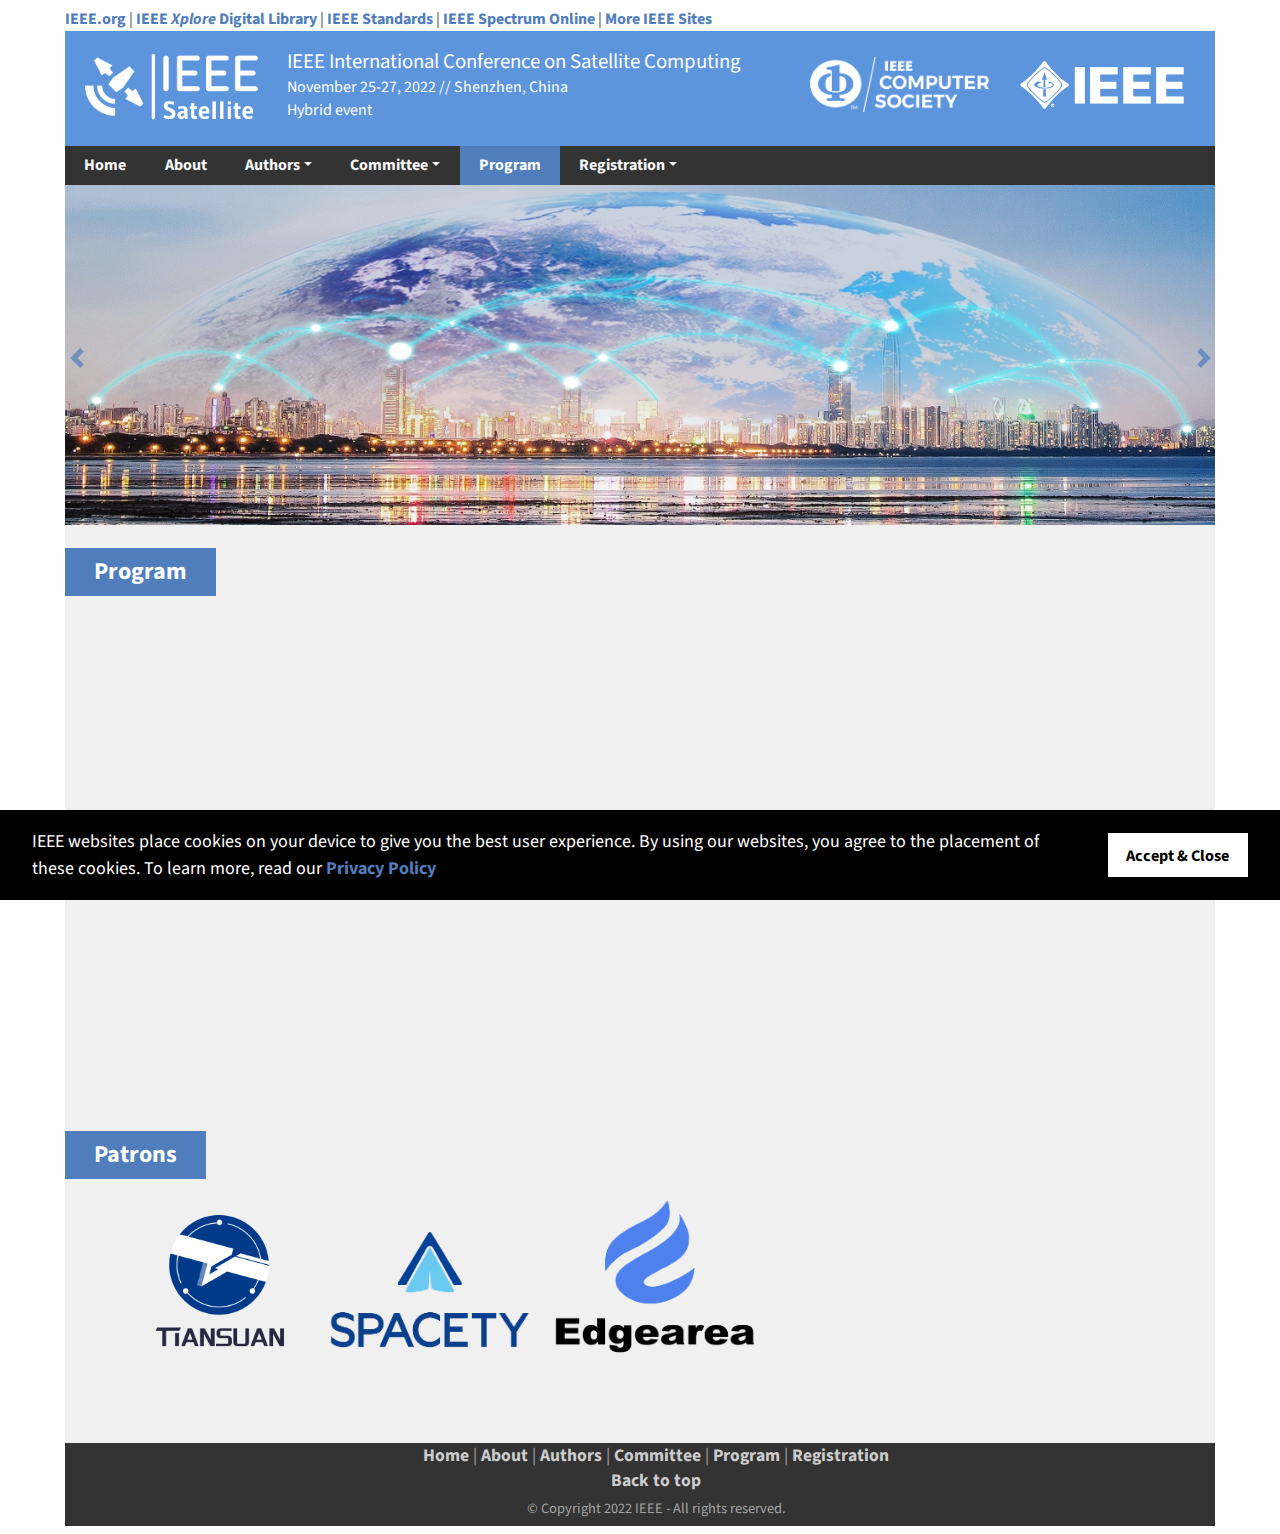
<file: program.html>
<!doctype html>
<html lang="en">
	<head>
		<title>Program | 2022 IEEE Satellite</title>

		<meta charset="utf-8">
		<meta name="viewport" content="width=device-width, initial-scale=1, shrink-to-fit=no">
		<link rel="shortcut icon" href="img/icon.png" />

		<link rel="stylesheet" href="css/style.css">

		<!-- Font Awesome -->
		<link href="https://maxcdn.bootstrapcdn.com/font-awesome/4.7.0/css/font-awesome.min.css" rel="stylesheet">
	</head>

	<body>
		<div role="dialog" aria-live="polite" aria-label="cookieconsent" aria-describedby="cookieconsent:desc"
			class="cc-window" style="display: none;">
			<span class="cc-message" style="margin-right: 2rem;">
				IEEE websites place cookies on your device to give you the best user experience. By using our websites,
				you agree to the placement of these cookies. To learn more, read our
				<a aria-label="learn more about cookies" role="button" tabindex="0"
					href="https://www.ieee.org/security-privacy.html" target="_blank">
					Privacy Policy
				</a>
			</span>
			<div class="cc-compliance">
				<a aria-label="dismiss cookie message" role="button" tabindex="0" onclick="setCookie()" class="cc-btn">Accept & Close</a>
			</div>
		</div>

		<div class="nav">
			<div class="container">
				<nav>
					<a href="http://www.ieee.org" title="">IEEE.org </a> |
					<a href="http://ieeexplore.ieee.org/" title="">IEEE <em>Xplore</em> Digital Library </a> |
					<a href="http://standards.ieee.org/" title="">IEEE Standards </a> |
					<a href="http://spectrum.ieee.org/" title="">IEEE Spectrum Online </a> |
					<a href="http://www.ieee.org/sitemap.html?WT.mc_id=mn_smap" title="">More IEEE Sites</a>
				</nav>
			</div>
		</div>

		<!-- Header -->
		<div class="container">
			<div class="header-wrap-1">
				<div class="logo3">
					<a class="brand" href="index.html"><img src="img/logo3.png" alt="Logo"></a>
				</div>
				<div class="info" style="color: #ffffff;">
					<p style="margin-bottom: 0; font-size: 1.3rem;">IEEE International Conference on Satellite Computing</p>
					<p style="margin-bottom: 0;">November 25-27, 2022 //  Shenzhen, China </p>
					<p>Hybrid event </p>
				</div>
				<div class="logo1">
					<a class="brand" href="https://www.computer.org/"><img src="img/logo1/IEEE-CS_LogoTM-white.png"
							alt="Logo"></a>
				</div>
				<div class="logo2">
					<a class="brand" href="https://www.ieee.org/"><img src="img/logo2/ieee_white.png" alt="Logo"></a>
				</div>
			</div>
		</div>


		<!-- Main navigation -->
		<div class="container">
			<nav class="navbar navbar-expand-md navbar-dark bg-primary">
				<!-- Company name shown on mobile -->
				<!-- <a class="navbar-brand d-md-none d-lg-none d-xl-none" href="#">MyCompany</a> -->

				<!-- Mobile menu toggle -->
				<!-- <button class="navbar-toggler" type="button" data-toggle="collapse" data-target="#mainNavbar"
						aria-controls="mainNavbar" aria-expanded="false" aria-label="Toggle navigation">
						<span class="navbar-toggler-icon"></span>
					</button> -->

				<!-- Main navigation items -->
				<div class="collapse navbar-collapse" id="mainNavbar">
					<ul class="navbar-nav mr-auto">
						<li class="nav-item">
							<a class="nav-link" href="index.html">Home <span class="sr-only">(current)</span></a>
						</li>
						<li class="nav-item">
							<a class="nav-link" href="about.html">About</a>
						</li>
						<li class="nav-item dropdown titleBar ">
							<a class="nav-link dropdown-toggle " href="authors.html"
								role="button" aria-haspopup="true" aria-expanded="false">Authors</a>
							<div class="dropdown-menu navbar-dark bg-primary">
								<a class="dropdown-item" href="cfp.html">Call for Papers</a>
								<a class="dropdown-item" href="cfdap.html">Call for Short Papers and Demos</a>
								<a class="dropdown-item" href="cfstian.html">Call for IEEE Satellite Technology Innovation
									Award Nomination</a>
							</div>
						</li>
						<li class="nav-item dropdown titleBar ">
							<a class="nav-link dropdown-toggle " href="org_committee.html"
								role="button" aria-haspopup="true" aria-expanded="false">Committee</a>
							<div class="dropdown-menu navbar-dark bg-primary">
								<a class="dropdown-item" href="org_committee.html">Organizing Committee</a>
								<a class="dropdown-item" href="t_committee.html">TPC Members</a>
							</div>
						</li>
                        <li class="nav-item active">
                        	<a class="nav-link" href="program.html">Program</a>
                        </li>
						<li class="nav-item dropdown titleBar ">
							<a class="nav-link dropdown-toggle " href="registration.html"
								role="button" aria-haspopup="true" aria-expanded="false">Registration</a>
							<div class="dropdown-menu navbar-dark bg-primary">
								<a class="dropdown-item" href="registration_fee.html">Registration Fees</a>
							</div>
						</li>


					</ul>
				</div>
			</nav>
		</div>

		<!-- Jumbtron / Slider -->
		<div class="container">
			<div id="mainCarousel" class="carousel slide" data-ride="carousel">
				<div class="carousel-inner">
					<div class="carousel-item active">
						<div class="jumbotron">
							<img src="img/1.jpg" />
						</div>
					</div>

					<div class="carousel-item">
						<div class="jumbotron">
							<img src="img/2.jpg" />
						</div>
					</div>
					<div class="carousel-item">
						<div class="jumbotron">
							<img src="img/3.jpg" />
						</div>
					</div>
					<div class="carousel-item">
						<div class="jumbotron">
							<img src="img/4.jpg" />
						</div>
					</div>
					<div class="carousel-item">
						<div class="jumbotron">
							<img src="img/5.jpg" />
						</div>
					</div>

				</div>

				<a class="carousel-control-prev" href="#mainCarousel" role="button" data-slide="prev">
					<span class="carousel-control-prev-icon" aria-hidden="true"></span>
					<span class="sr-only">Previous</span>
				</a>
				<a class="carousel-control-next" href="#mainCarousel" role="button" data-slide="next">
					<span class="carousel-control-next-icon" aria-hidden="true"></span>
					<span class="sr-only">Next</span>
				</a>
			</div>
		</div>

		<!-- Main content area -->
		<main class="container">
			<div class="row">
				<!-- Main content -->
				
				<div class="col-sm-9">
					<div class="block-title">
						<h2>Program</h2>
					</div>
					<div class="sidebar-box-bg">
						<br/>
						<br/>
						<br/>
						<br/>
						<br/>
						<br/>
						<br/>
						<br/>
						<br/>
						<br/>
						<br/>
						<br/>
						<br/>
						<br/>
						<br/>
						<br/>
						<br/>
						<br/>
						<br/>
						<br/>
						<br/>
						<br/>
					</div>
					
					<div class="block-title">
						<h2>Patrons</h2>
					</div>
					<div class="sidebar-box-bg">
						<div class="patrons-logo">
							<a class="brand" href="http://www.tiansuan.org.cn"><img src="img/tiansuan.png" style="height: 180px;"/></a>
							<a class="brand" href="https://en.spacety.com/"><img src="img/tianyi.png"
									style="height: 225px;width: 210px;margin-left: 15px;" /></a>
							<a class="brand" href="http://www.edgearea.com/"><img src="img/Edgearea.png"
									style="height: 161px;width: 210px;margin-left: 15px;" /></a>
						</div>
					</div>
				</div>
				
				<aside class="col-sm-3">
				</aside>
			</div>
		</main>

		<!-- Footer -->
		<div class="container">
			<footer class="footer">
				<div class="footer-lists">
					<nav style="font-size: 1.1rem;text-align: center;">
						<a href="index.html" title="">Home </a> |
						<a href="about.html" title="">About </a> |
						<a href="authors.html" title="">Authors </a> |
						<a href="org_committee.html" title="">Committee </a> |
						<a href="program.html" title="">Program </a> |
						<a href="registration.html" title="">Registration </a>
					</nav>
					<p style="text-align: center;font-size: 1.1rem;"><a href="#">Back to top</a></p>
					<p class="text-center">© Copyright 2022 IEEE - All rights reserved.</p>
				</div>

			</footer>
		</div>




		<!-- Bootcamp JavaScript -->
		<!-- jQuery first, then Popper.js, then Bootstrap JS -->
		<script src="js/jquery-3.2.1.slim.min.js"></script>
		<script src="js/popper.min.js"></script>
		<script src="js/bootstrap.min.js"></script>
		<script type="text/javascript">
					function setCookie(){
						$('.cc-window').hide();
						var date=new Date();
						var expire = 7*24*60*60*1000; //以毫秒为单位
						date.setTime(date.getTime() + expire);
						document.cookie = "permission=" + escape("yes") + ";expires=" + date.toGMTString();
					}
					
					function getCookie(){
						
						var arr = document.cookie.split(';');
						var i=0;
						for(i=0;i<arr.length;i++){
							var arr2=arr[i].split('=');
							if(arr2[0].trim()== "permission"){
								var value = unescape(arr2[1]);
								return value;
							}
						}
						return "no";
					}
					function main(){
						
						var flag=getCookie();
						if(flag == "no"){
							$('.cc-window').show();
						}
					}
					window.onload=function(){
						main();   				
					}
		</script>
	</body>
</html>
</file>
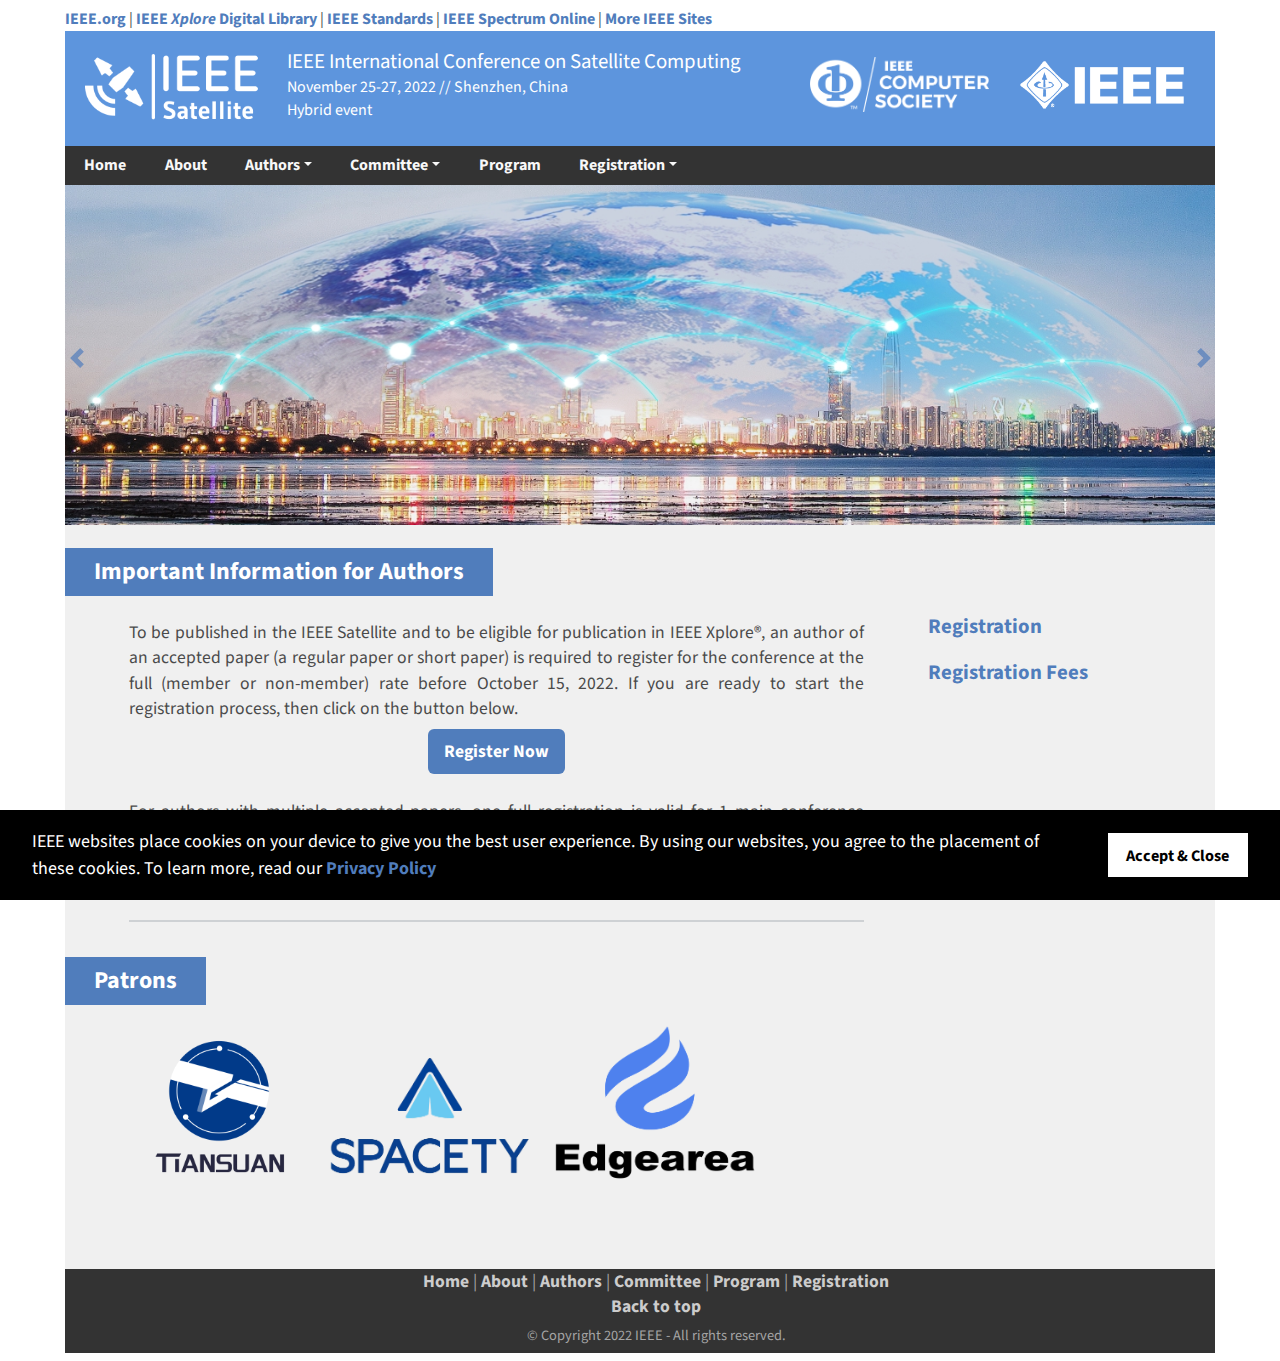
<file: registration.html>
<!doctype html>
<html lang="en">
	<head>
		<title>Registration | 2022 IEEE Satellite</title>

		<meta charset="utf-8">
		<meta name="viewport" content="width=device-width, initial-scale=1, shrink-to-fit=no">
		<link rel="shortcut icon" href="img/icon.png" />

		<link rel="stylesheet" href="css/style.css">

		<!-- Font Awesome -->
		<link href="https://maxcdn.bootstrapcdn.com/font-awesome/4.7.0/css/font-awesome.min.css" rel="stylesheet">
	</head>

	<body>
		<div role="dialog" aria-live="polite" aria-label="cookieconsent" aria-describedby="cookieconsent:desc"
			class="cc-window" style="display: none;">
			<span class="cc-message" style="margin-right: 2rem;">
				IEEE websites place cookies on your device to give you the best user experience. By using our websites,
				you agree to the placement of these cookies. To learn more, read our
				<a aria-label="learn more about cookies" role="button" tabindex="0"
					href="https://www.ieee.org/security-privacy.html" target="_blank">
					Privacy Policy
				</a>
			</span>
			<div class="cc-compliance">
				<a aria-label="dismiss cookie message" role="button" tabindex="0" onclick="setCookie()"
					class="cc-btn">Accept & Close</a>
			</div>
		</div>

		<div class="nav">
			<div class="container">
				<nav>
					<a href="http://www.ieee.org" title="">IEEE.org </a> |
					<a href="http://ieeexplore.ieee.org/" title="">IEEE <em>Xplore</em> Digital Library </a> |
					<a href="http://standards.ieee.org/" title="">IEEE Standards </a> |
					<a href="http://spectrum.ieee.org/" title="">IEEE Spectrum Online </a> |
					<a href="http://www.ieee.org/sitemap.html?WT.mc_id=mn_smap" title="">More IEEE Sites</a>
				</nav>
			</div>
		</div>

		<!-- Header -->
		<div class="container">
			<div class="header-wrap-1">
				<div class="logo3">
					<a class="brand" href="index.html"><img src="img/logo3.png" alt="Logo"></a>
				</div>
				<div class="info" style="color: #ffffff;">
					<p style="margin-bottom: 0; font-size: 1.3rem;">IEEE International Conference on Satellite Computing
					</p>
					<p style="margin-bottom: 0;">November 25-27, 2022 // Shenzhen, China </p>
					<p>Hybrid event </p>
				</div>
				<div class="logo1">
					<a class="brand" href="https://www.computer.org/"><img src="img/logo1/IEEE-CS_LogoTM-white.png"
							alt="Logo"></a>
				</div>
				<div class="logo2">
					<a class="brand" href="https://www.ieee.org/"><img src="img/logo2/ieee_white.png" alt="Logo"></a>
				</div>
			</div>
		</div>


		<!-- Main navigation -->
		<div class="container">
			<nav class="navbar navbar-expand-md navbar-dark bg-primary">
				<!-- Company name shown on mobile -->
				<!-- <a class="navbar-brand d-md-none d-lg-none d-xl-none" href="#">MyCompany</a> -->

				<!-- Mobile menu toggle -->
				<!-- <button class="navbar-toggler" type="button" data-toggle="collapse" data-target="#mainNavbar"
						aria-controls="mainNavbar" aria-expanded="false" aria-label="Toggle navigation">
						<span class="navbar-toggler-icon"></span>
					</button> -->

				<!-- Main navigation items -->
				<div class="collapse navbar-collapse" id="mainNavbar">
					<ul class="navbar-nav mr-auto">
						<li class="nav-item">
							<a class="nav-link" href="index.html">Home <span class="sr-only">(current)</span></a>
						</li>
						<li class="nav-item">
							<a class="nav-link" href="about.html">About</a>
						</li>
						<li class="nav-item dropdown titleBar ">
							<a class="nav-link dropdown-toggle " href="authors.html" role="button" aria-haspopup="true"
								aria-expanded="false">Authors</a>
							<div class="dropdown-menu navbar-dark bg-primary">
								<a class="dropdown-item" href="cfp.html">Call for Papers</a>
								<a class="dropdown-item" href="cfdap.html">Call for Short Papers and Demos</a>
								<a class="dropdown-item" href="cfstian.html">Call for IEEE Satellite Technology
									Innovation
									Award Nomination</a>
							</div>
						</li>
						<li class="nav-item dropdown titleBar ">
							<a class="nav-link dropdown-toggle " href="org_committee.html" role="button"
								aria-haspopup="true" aria-expanded="false">Committee</a>
							<div class="dropdown-menu navbar-dark bg-primary">
								<a class="dropdown-item" href="org_committee.html">Organizing Committee</a>
								<a class="dropdown-item" href="t_committee.html">TPC Members</a>
							</div>
						</li>
						<li class="nav-item ">
							<a class="nav-link" href="program.html">Program</a>
						</li>
						<li class="nav-item dropdown titleBar ">
							<a class="nav-link dropdown-toggle " href="registration.html"
								role="button" aria-haspopup="true" aria-expanded="false">Registration</a>
							<div class="dropdown-menu navbar-dark bg-primary">
								<a class="dropdown-item" href="registration_fee.html">Registration Fees</a>
							</div>
						</li>


					</ul>
				</div>
			</nav>
		</div>

		<!-- Jumbtron / Slider -->
		<div class="container">
			<div id="mainCarousel" class="carousel slide" data-ride="carousel">
				<div class="carousel-inner">
					<div class="carousel-item active">
						<div class="jumbotron">
							<img src="img/1.jpg" />
						</div>
					</div>

					<div class="carousel-item">
						<div class="jumbotron">
							<img src="img/2.jpg" />
						</div>
					</div>
					<div class="carousel-item">
						<div class="jumbotron">
							<img src="img/3.jpg" />
						</div>
					</div>
					<div class="carousel-item">
						<div class="jumbotron">
							<img src="img/4.jpg" />
						</div>
					</div>
					<div class="carousel-item">
						<div class="jumbotron">
							<img src="img/5.jpg" />
						</div>
					</div>

				</div>

				<a class="carousel-control-prev" href="#mainCarousel" role="button" data-slide="prev">
					<span class="carousel-control-prev-icon" aria-hidden="true"></span>
					<span class="sr-only">Previous</span>
				</a>
				<a class="carousel-control-next" href="#mainCarousel" role="button" data-slide="next">
					<span class="carousel-control-next-icon" aria-hidden="true"></span>
					<span class="sr-only">Next</span>
				</a>
			</div>
		</div>

		<!-- Main content area -->
		<main class="container">
			<div class="row">
				<!-- Main content -->

				<div class="col-sm-9">
					<div class="block-title">
						<h2>Important Information for Authors</h2>
					</div>
					<div class="sidebar-box-bg">
						<article>
							<!-- <h4>IEEE Satellite 2022 - Hybrid Event </h4> -->
							<p>To be published in the IEEE Satellite and to be eligible for publication in IEEE Xplore®,
								an author of an accepted paper (a regular paper or short paper) is required to register
								for the conference at the full (member or non-member) rate before October 15, 2022. If
								you are ready to start the registration process, then click on the button below.
							</p>
							
							<div style="text-align:center">
								<a href=" https://iconf.young.ac.cn/ng0ry">
									<button onclick="index.html">Register Now</button>
								</a>
							</div>
							
							<br />
							<!-- <h4>Welcome to IEEE Satellite 2022!</h4> -->
							<p>For authors with multiple accepted papers, one full registration is valid for 1 main
								conference paper (as all accepted papers are allowed to deploy the studies on Tiansuan
								Constellation with no charge).  Accepted and presented papers will be submitted to IEEE
								Xplore®.</p>
								
							<br />
						</article>
					
					</div>

					<div class="block-title">
						<h2>Patrons</h2>
					</div>
					<div class="sidebar-box-bg">
						<div class="patrons-logo">
							<a class="brand" href="http://www.tiansuan.org.cn"><img src="img/tiansuan.png"
									style="height: 180px;" /></a>
							<a class="brand" href="https://en.spacety.com/"><img src="img/tianyi.png"
									style="height: 225px;width: 210px;margin-left: 15px;" /></a>
							<a class="brand" href="http://www.edgearea.com/"><img src="img/Edgearea.png"
									style="height: 161px;width: 210px;margin-left: 15px;" /></a>
						</div>
					</div>
				</div>

				<aside class="col-sm-3">
					<div class="sidebar-box-ag">
						<a style="display: block; font-size: 1.3rem; margin:4rem 0 1rem 0" href="registration.html"> Registration </a>
						<a style="display: block; font-size: 1.3rem;" href="registration_fee.html">Registration Fees</a>
					</div>
				</aside>
			</div>
		</main>

		<!-- Footer -->
		<div class="container">
			<footer class="footer">
				<div class="footer-lists">
					<nav style="font-size: 1.1rem;text-align: center;">
						<a href="index.html" title="">Home </a> |
						<a href="about.html" title="">About </a> |
						<a href="authors.html" title="">Authors </a> |
						<a href="org_committee.html" title="">Committee </a> |
						<a href="program.html" title="">Program </a> |
						<a href="registration.html" title="">Registration </a>
					</nav>
					<p style="text-align: center;font-size: 1.1rem;"><a href="#">Back to top</a></p>
					<p class="text-center">© Copyright 2022 IEEE - All rights reserved.</p>
				</div>

			</footer>
		</div>




		<!-- Bootcamp JavaScript -->
		<!-- jQuery first, then Popper.js, then Bootstrap JS -->
		<script src="js/jquery-3.2.1.slim.min.js"></script>
		<script src="js/popper.min.js"></script>
		<script src="js/bootstrap.min.js"></script>
		<script type="text/javascript">
			function setCookie() {
				$('.cc-window').hide();
				var date = new Date();
				var expire = 7 * 24 * 60 * 60 * 1000; //以毫秒为单位
				date.setTime(date.getTime() + expire);
				document.cookie = "permission=" + escape("yes") + ";expires=" + date.toGMTString();
			}

			function getCookie() {

				var arr = document.cookie.split(';');
				var i = 0;
				for (i = 0; i < arr.length; i++) {
					var arr2 = arr[i].split('=');
					if (arr2[0].trim() == "permission") {
						var value = unescape(arr2[1]);
						return value;
					}
				}
				return "no";
			}

			function main() {

				var flag = getCookie();
				if (flag == "no") {
					$('.cc-window').show();
				}
			}
			window.onload = function() {
				main();
			}
		</script>
	</body>
</html>
</file>
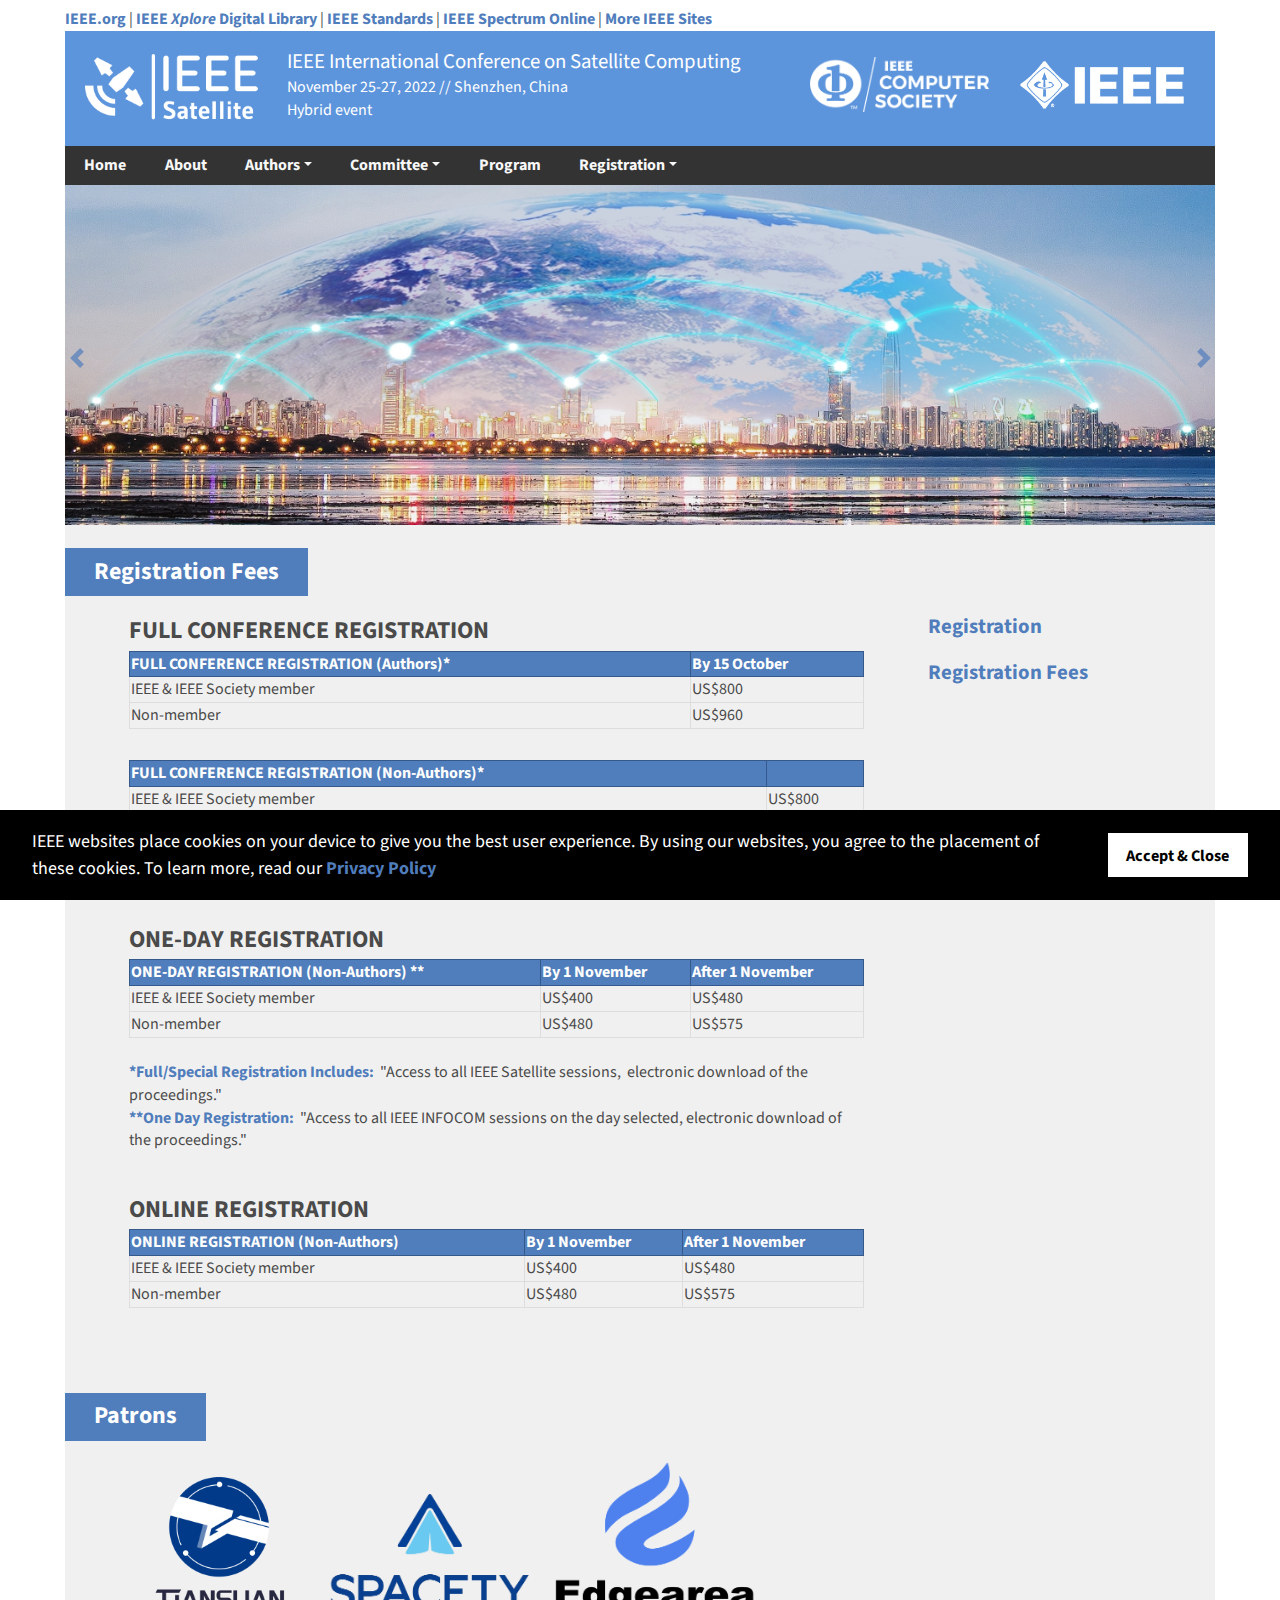
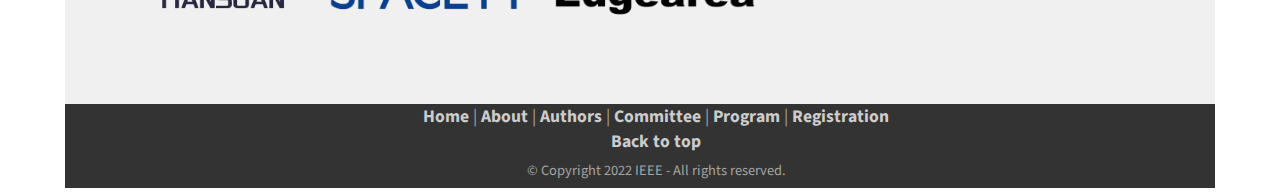
<file: registration_fee.html>
<!doctype html>
<html lang="en">

<head>
	<title>Registration | 2022 IEEE Satellite</title>

	<meta charset="utf-8">
	<meta name="viewport" content="width=device-width, initial-scale=1, shrink-to-fit=no">
	<link rel="shortcut icon" href="img/icon.png" />

	<link rel="stylesheet" href="css/style.css">

	<!-- Font Awesome -->
	<link href="https://maxcdn.bootstrapcdn.com/font-awesome/4.7.0/css/font-awesome.min.css" rel="stylesheet">
</head>

<body>
	<div role="dialog" aria-live="polite" aria-label="cookieconsent" aria-describedby="cookieconsent:desc"
		class="cc-window" style="display: none;">
		<span class="cc-message" style="margin-right: 2rem;">
			IEEE websites place cookies on your device to give you the best user experience. By using our websites,
			you agree to the placement of these cookies. To learn more, read our
			<a aria-label="learn more about cookies" role="button" tabindex="0"
				href="https://www.ieee.org/security-privacy.html" target="_blank">
				Privacy Policy
			</a>
		</span>
		<div class="cc-compliance">
			<a aria-label="dismiss cookie message" role="button" tabindex="0" onclick="setCookie()"
				class="cc-btn">Accept & Close</a>
		</div>
	</div>

	<div class="nav">
		<div class="container">
			<nav>
				<a href="http://www.ieee.org" title="">IEEE.org </a> |
				<a href="http://ieeexplore.ieee.org/" title="">IEEE <em>Xplore</em> Digital Library </a> |
				<a href="http://standards.ieee.org/" title="">IEEE Standards </a> |
				<a href="http://spectrum.ieee.org/" title="">IEEE Spectrum Online </a> |
				<a href="http://www.ieee.org/sitemap.html?WT.mc_id=mn_smap" title="">More IEEE Sites</a>
			</nav>
		</div>
	</div>

	<!-- Header -->
	<div class="container">
		<div class="header-wrap-1">
			<div class="logo3">
				<a class="brand" href="index.html"><img src="img/logo3.png" alt="Logo"></a>
			</div>
			<div class="info" style="color: #ffffff;">
				<p style="margin-bottom: 0; font-size: 1.3rem;">IEEE International Conference on Satellite Computing</p>
				<p style="margin-bottom: 0;">November 25-27, 2022 // Shenzhen, China </p>
				<p>Hybrid event </p>
			</div>
			<div class="logo1">
				<a class="brand" href="https://www.computer.org/"><img src="img/logo1/IEEE-CS_LogoTM-white.png"
						alt="Logo"></a>
			</div>
			<div class="logo2">
				<a class="brand" href="https://www.ieee.org/"><img src="img/logo2/ieee_white.png" alt="Logo"></a>
			</div>
		</div>
	</div>


	<!-- Main navigation -->
	<div class="container">
		<nav class="navbar navbar-expand-md navbar-dark bg-primary">
			<!-- Company name shown on mobile -->
			<!-- <a class="navbar-brand d-md-none d-lg-none d-xl-none" href="#">MyCompany</a> -->

			<!-- Mobile menu toggle -->
			<!-- <button class="navbar-toggler" type="button" data-toggle="collapse" data-target="#mainNavbar"
						aria-controls="mainNavbar" aria-expanded="false" aria-label="Toggle navigation">
						<span class="navbar-toggler-icon"></span>
					</button> -->

			<!-- Main navigation items -->
			<div class="collapse navbar-collapse" id="mainNavbar">
				<ul class="navbar-nav mr-auto">
					<li class="nav-item">
						<a class="nav-link" href="index.html">Home <span class="sr-only">(current)</span></a>
					</li>
					<li class="nav-item">
						<a class="nav-link" href="about.html">About</a>
					</li>
					<li class="nav-item dropdown titleBar ">
						<a class="nav-link dropdown-toggle " href="authors.html" role="button" aria-haspopup="true"
							aria-expanded="false">Authors</a>
						<div class="dropdown-menu navbar-dark bg-primary">
							<a class="dropdown-item" href="cfp.html">Call for Papers</a>
							<a class="dropdown-item" href="cfdap.html">Call for Short Papers and Demos</a>
							<a class="dropdown-item" href="cfstian.html">Call for IEEE Satellite Technology Innovation
								Award Nomination</a>
						</div>
					</li>
					<li class="nav-item dropdown titleBar ">
						<a class="nav-link dropdown-toggle " href="org_committee.html" role="button"
							aria-haspopup="true" aria-expanded="false">Committee</a>
						<div class="dropdown-menu navbar-dark bg-primary">
							<a class="dropdown-item" href="org_committee.html">Organizing Committee</a>
							<a class="dropdown-item" href="t_committee.html">TPC Members</a>
						</div>
					</li>
					<li class="nav-item ">
						<a class="nav-link" href="program.html">Program</a>
					</li>
					<li class="nav-item dropdown titleBar ">
						<a class="nav-link dropdown-toggle " href="registration.html"
							role="button" aria-haspopup="true" aria-expanded="false">Registration</a>
						<div class="dropdown-menu navbar-dark bg-primary">
							<a class="dropdown-item" href="registration_fee.html">Registration Fees</a>
						</div>
					</li>


				</ul>
			</div>
		</nav>
	</div>

	<!-- Jumbtron / Slider -->
	<div class="container">
		<div id="mainCarousel" class="carousel slide" data-ride="carousel">
			<div class="carousel-inner">
				<div class="carousel-item active">
					<div class="jumbotron">
						<img src="img/1.jpg" />
					</div>
				</div>

				<div class="carousel-item">
					<div class="jumbotron">
						<img src="img/2.jpg" />
					</div>
				</div>
				<div class="carousel-item">
					<div class="jumbotron">
						<img src="img/3.jpg" />
					</div>
				</div>
				<div class="carousel-item">
					<div class="jumbotron">
						<img src="img/4.jpg" />
					</div>
				</div>
				<div class="carousel-item">
					<div class="jumbotron">
						<img src="img/5.jpg" />
					</div>
				</div>

			</div>

			<a class="carousel-control-prev" href="#mainCarousel" role="button" data-slide="prev">
				<span class="carousel-control-prev-icon" aria-hidden="true"></span>
				<span class="sr-only">Previous</span>
			</a>
			<a class="carousel-control-next" href="#mainCarousel" role="button" data-slide="next">
				<span class="carousel-control-next-icon" aria-hidden="true"></span>
				<span class="sr-only">Next</span>
			</a>
		</div>
	</div>

	<!-- Main content area -->
	<main class="container">
		<div class="row">
			<!-- Main content -->

			<div class="col-sm-9">
				<div class="block-title">
					<h2>Registration Fees</h2>
				</div>
				<div class="sidebar-box-bg">
					<h4>FULL CONFERENCE REGISTRATION</h4>
					<table border="1px" width="100%" bordercolor="#dddddd">
						<tr>
							<th>FULL CONFERENCE REGISTRATION (Authors)*</th>
							<th>By 15 October</th>
						</tr>
						<tr>
							<td>IEEE & IEEE Society member</td>
							<td>US$800</td>
						</tr>
						<tr>
							<td>Non-member</td>
							<td>US$960</td>
						</tr>
					</table>
					<p>&nbsp;</p>
					<table border="1px" width="100%" bordercolor="#dddddd">
						<tr>
							<th>FULL CONFERENCE REGISTRATION (Non-Authors)*</th>
							<th></th>
						</tr>
						<tr>
							<td>IEEE & IEEE Society member</td>
							<td>US$800</td>
						</tr>
						<tr>
							<td>Non-member</td>
							<td>US$960</td>
						</tr>
						<tr>
							<td>IEEE Student member</td>
							<td>US$400</td>
						</tr>
						<tr>
							<td>Student Non-member</td>
							<td>US$480</td>
						</tr>
					</table>
					<p>&nbsp;</p>
					<h4>ONE-DAY REGISTRATION</h4>
					<table border="1px" width="100%" bordercolor="#dddddd">
						<tr>
							<th>ONE-DAY REGISTRATION (Non-Authors) **</th>
							<th>By 1 November</th>
							<th>After 1 November</th>
						</tr>
						<tr>
							<td>IEEE & IEEE Society member</td>
							<td>US$400</td>
							<td>US$480</td>
						</tr>
						<tr>
							<td>Non-member</td>
							<td>US$480</td>
							<td>US$575</td>
						</tr>
					</table>
					<br />
					<p>
						<strong>*Full/Special Registration Includes:&nbsp;</strong>
						"Access to all IEEE Satellite sessions,  electronic download of the proceedings."
						<br>
						<strong>**One Day Registration:&nbsp;</strong>
						"Access to all IEEE INFOCOM sessions on the day selected, electronic download of the
						proceedings."
					</p>
					<p>&nbsp;</p>
					<h4>ONLINE REGISTRATION</h4>
					<table border="1px" width="100%" bordercolor="#dddddd">
						<tr>
							<th>ONLINE REGISTRATION (Non-Authors)</th>
							<th>By 1 November</th>
							<th>After 1 November</th>
						</tr>
						<tr>
							<td>IEEE & IEEE Society member</td>
							<td>US$400</td>
							<td>US$480</td>
						</tr>
						<tr>
							<td>Non-member</td>
							<td>US$480</td>
							<td>US$575</td>
						</tr>
					</table>
					<br />
					<br />
					<br />
				</div>

				<div class="block-title">
					<h2>Patrons</h2>
				</div>
				<div class="sidebar-box-bg">
					<div class="patrons-logo">
						<a class="brand" href="http://www.tiansuan.org.cn"><img src="img/tiansuan.png"
								style="height: 180px;" /></a>
						<a class="brand" href="https://en.spacety.com/"><img src="img/tianyi.png"
								style="height: 225px;width: 210px;margin-left: 15px;" /></a>
						<a class="brand" href="http://www.edgearea.com/"><img src="img/Edgearea.png"
								style="height: 161px;width: 210px;margin-left: 15px;" /></a>
					</div>
				</div>
			</div>

			<aside class="col-sm-3">
				<div class="sidebar-box-ag">
					<a style="display: block; font-size: 1.3rem; margin:4rem 0 1rem 0" href="registration.html"> Registration </a>
					<a style="display: block; font-size: 1.3rem;" href="registration_fee.html">Registration Fees</a>
				</div>
			</aside>
		</div>
	</main>

	<!-- Footer -->
	<div class="container">
		<footer class="footer">
			<div class="footer-lists">
				<nav style="font-size: 1.1rem;text-align: center;">
					<a href="index.html" title="">Home </a> |
					<a href="about.html" title="">About </a> |
					<a href="authors.html" title="">Authors </a> |
					<a href="org_committee.html" title="">Committee </a> |
					<a href="program.html" title="">Program </a> |
					<a href="registration.html" title="">Registration </a>
				</nav>
				<p style="text-align: center;font-size: 1.1rem;"><a href="#">Back to top</a></p>
				<p class="text-center">© Copyright 2022 IEEE - All rights reserved.</p>
			</div>

		</footer>
	</div>




	<!-- Bootcamp JavaScript -->
	<!-- jQuery first, then Popper.js, then Bootstrap JS -->
	<script src="js/jquery-3.2.1.slim.min.js"></script>
	<script src="js/popper.min.js"></script>
	<script src="js/bootstrap.min.js"></script>
	<script type="text/javascript">
		function setCookie() {
			$('.cc-window').hide();
			var date = new Date();
			var expire = 7 * 24 * 60 * 60 * 1000; //以毫秒为单位
			date.setTime(date.getTime() + expire);
			document.cookie = "permission=" + escape("yes") + ";expires=" + date.toGMTString();
		}

		function getCookie() {

			var arr = document.cookie.split(';');
			var i = 0;
			for (i = 0; i < arr.length; i++) {
				var arr2 = arr[i].split('=');
				if (arr2[0].trim() == "permission") {
					var value = unescape(arr2[1]);
					return value;
				}
			}
			return "no";
		}
		function main() {

			var flag = getCookie();
			if (flag == "no") {
				$('.cc-window').show();
			}
		}
		window.onload = function () {
			main();
		}
	</script>
</body>

</html>
</file>
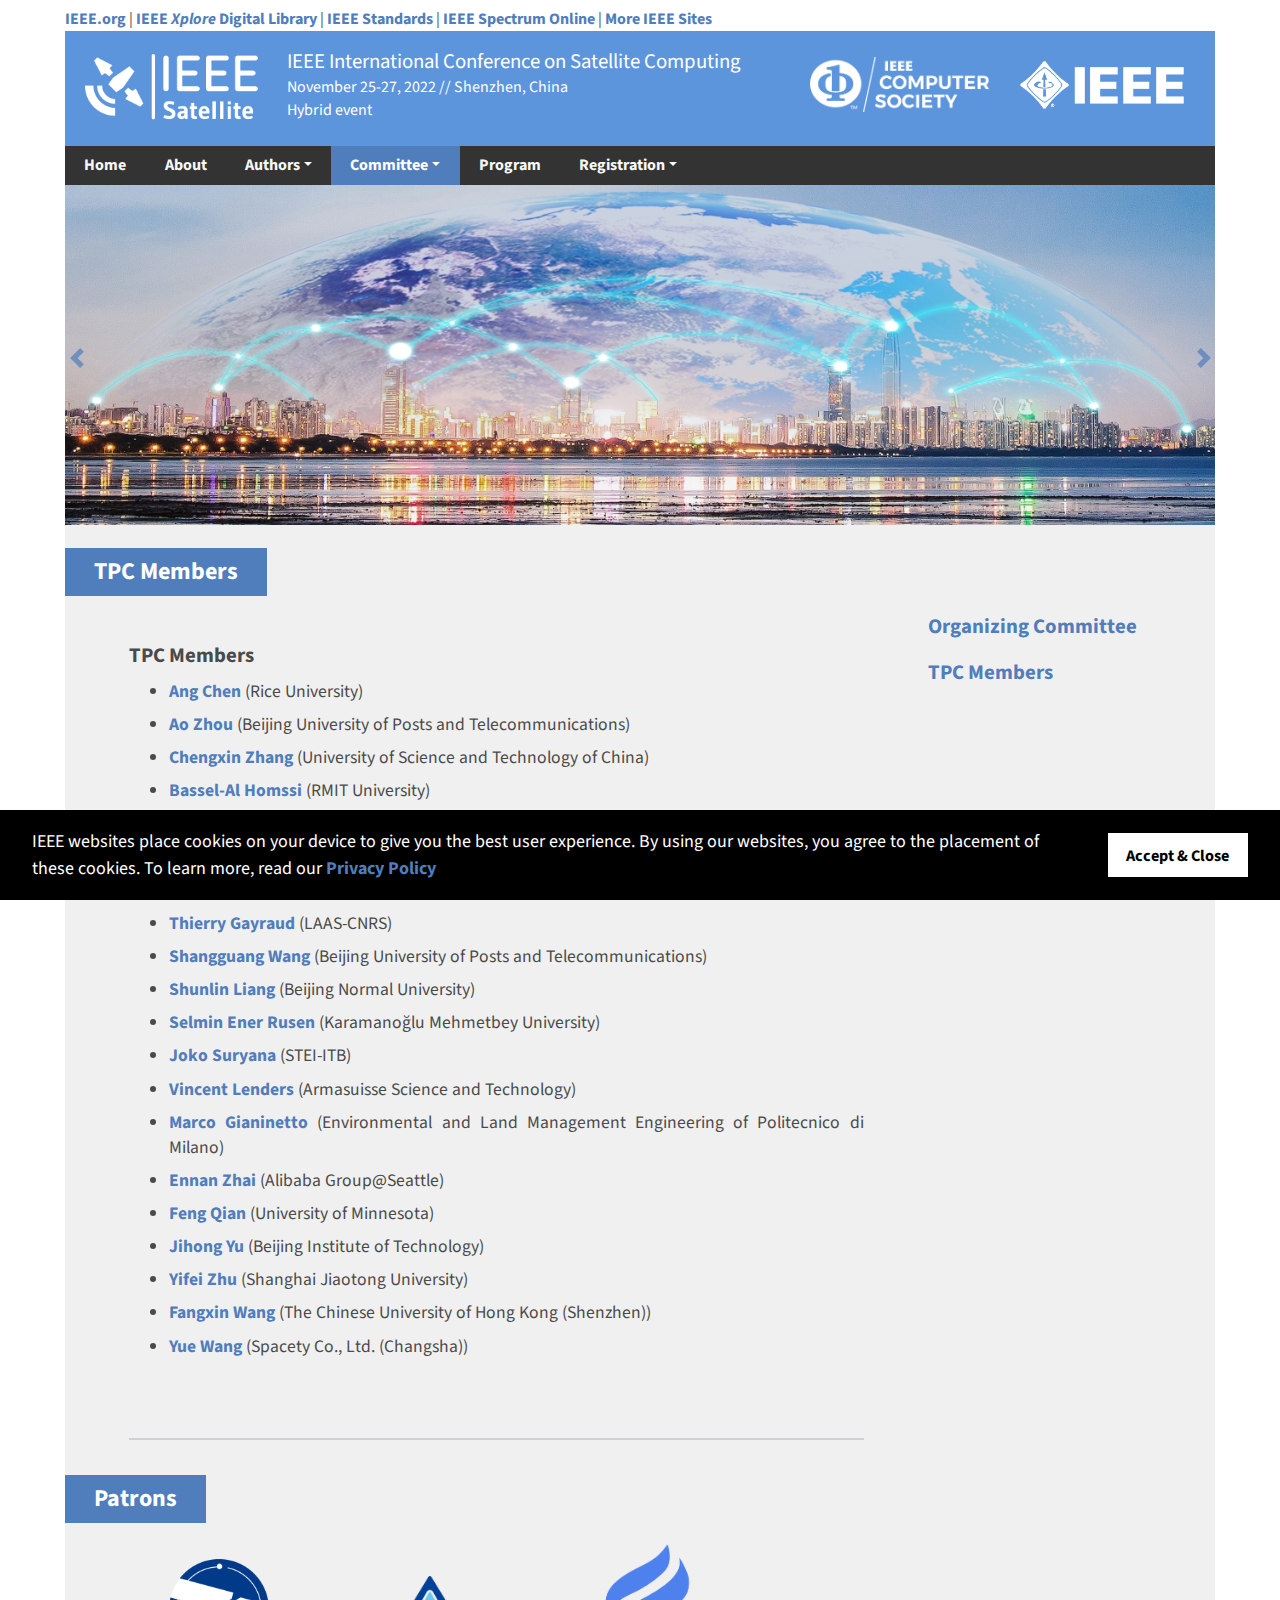
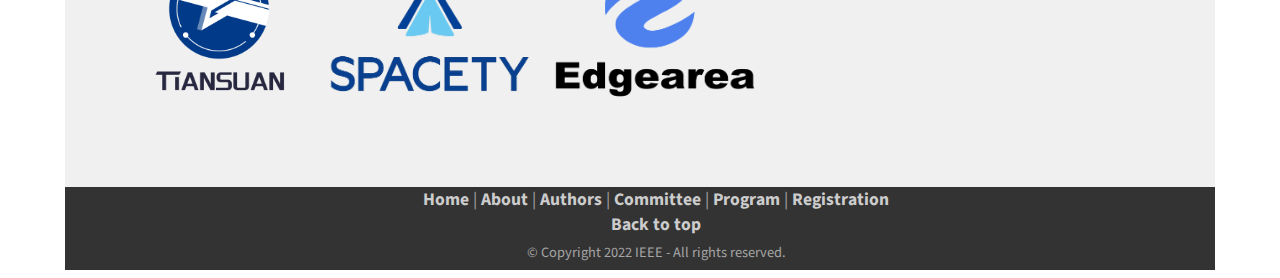
<file: t_committee.html>
<!doctype html>
<html lang="en">
	<head>
		<title>TPC Members | 2022 IEEE Satellite</title>

		<meta charset="utf-8">
		<meta name="viewport" content="width=device-width, initial-scale=1, shrink-to-fit=no">
        <link rel="shortcut icon" href="img/icon.png" />

		<link rel="stylesheet" href="css/style.css">

		<!-- Font Awesome -->
		<link href="https://maxcdn.bootstrapcdn.com/font-awesome/4.7.0/css/font-awesome.min.css" rel="stylesheet">
	</head>

	<body>
		<div role="dialog" aria-live="polite" aria-label="cookieconsent" aria-describedby="cookieconsent:desc"
			class="cc-window" style="display: none;">
			<span class="cc-message" style="margin-right: 2rem;">
				IEEE websites place cookies on your device to give you the best user experience. By using our websites,
				you agree to the placement of these cookies. To learn more, read our
				<a aria-label="learn more about cookies" role="button" tabindex="0"
					href="https://www.ieee.org/security-privacy.html" target="_blank">
					Privacy Policy
				</a>
			</span>
			<div class="cc-compliance">
				<a aria-label="dismiss cookie message" role="button" tabindex="0" onclick="setCookie()" class="cc-btn">Accept & Close</a>
			</div>
		</div>
		
		<div class="nav">
			<div class="container">
				<nav>
					<a href="http://www.ieee.org" title="">IEEE.org </a> |
					<a href="http://ieeexplore.ieee.org/" title="">IEEE <em>Xplore</em> Digital Library </a> |
					<a href="http://standards.ieee.org/" title="">IEEE Standards </a> |
					<a href="http://spectrum.ieee.org/" title="">IEEE Spectrum Online </a> |
					<a href="http://www.ieee.org/sitemap.html?WT.mc_id=mn_smap" title="">More IEEE Sites</a>
				</nav>
			</div>
		</div>

		<!-- Header -->
		<div class="container">
			<div class="header-wrap-1">
				<div class="logo3">
					<a class="brand" href="index.html"><img src="img/logo3.png" alt="Logo"></a>
				</div>
				<div class="info" style="color: #ffffff;">
					<p style="margin-bottom: 0; font-size: 1.3rem;">IEEE International Conference on Satellite Computing</p>
					<p style="margin-bottom: 0;">November 25-27, 2022 //  Shenzhen, China </p>
					<p>Hybrid event </p>
				</div>
				<div class="logo1">
					<a class="brand" href="https://www.computer.org/"><img src="img/logo1/IEEE-CS_LogoTM-white.png"
							alt="Logo"></a>
				</div>
				<div class="logo2">
					<a class="brand" href="https://www.ieee.org/"><img src="img/logo2/ieee_white.png" alt="Logo"></a>
				</div>
			</div>
		</div>


		<!-- Main navigation -->
		<div class="container">
			<nav class="navbar navbar-expand-md navbar-dark bg-primary">
				<div class="container">

					<!-- Company name shown on mobile -->
					<a class="navbar-brand d-md-none d-lg-none d-xl-none" href="#">MyCompany</a>

					<!-- Mobile menu toggle -->
					<button class="navbar-toggler" type="button" data-toggle="collapse" data-target="#mainNavbar"
						aria-controls="mainNavbar" aria-expanded="false" aria-label="Toggle navigation">
						<span class="navbar-toggler-icon"></span>
					</button>

					<!-- Main navigation items -->
					<div class="collapse navbar-collapse" id="mainNavbar">
						<ul class="navbar-nav mr-auto">
							<li class="nav-item">
								<a class="nav-link" href="index.html">Home<span class="sr-only">(current)</span></a>
							</li>
							<li class="nav-item ">
							 	<a class="nav-link" href="about.html">About</a>
							</li>
							<li class="nav-item dropdown titleBar ">
								<a class="nav-link dropdown-toggle " href="authors.html"
									role="button" aria-haspopup="true" aria-expanded="false">Authors</a>
								<div class="dropdown-menu navbar-dark bg-primary">
									<a class="dropdown-item" href="cfp.html">Call for Papers</a>
									<a class="dropdown-item" href="cfdap.html">Call for Short Papers and Demos</a>
									<a class="dropdown-item" href="cfstian.html">Call for IEEE Satellite Technology Innovation
										Award Nomination</a>
								</div>
							</li>
							<li class="nav-item dropdown titleBar active">
								<a class="nav-link dropdown-toggle " href="org_committee.html"
									role="button" aria-haspopup="true" aria-expanded="false">Committee</a>
								<div class="dropdown-menu navbar-dark bg-primary">
									<a class="dropdown-item" href="org_committee.html">Organizing Committee</a>
									<a class="dropdown-item" href="t_committee.html">TPC Members</a>
								</div>
							</li>
							<li class="nav-item ">
								<a class="nav-link" href="program.html">Program</a>
							</li>
							<li class="nav-item dropdown titleBar ">
								<a class="nav-link dropdown-toggle " href="registration.html"
									role="button" aria-haspopup="true" aria-expanded="false">Registration</a>
								<div class="dropdown-menu navbar-dark bg-primary">
									<a class="dropdown-item" href="registration_fee.html">Registration Fees</a>
								</div>
							</li>

						</ul>
					</div>

				</div>
			</nav>
		</div>

		<!-- Jumbtron / Slider -->
        <div class="container">
        	<div id="mainCarousel" class="carousel slide" data-ride="carousel">
        		<div class="carousel-inner">
        			<div class="carousel-item active">
        				<div class="jumbotron">
        					<img src="img/1.jpg" />
        				</div>
        			</div>
        
        			<div class="carousel-item">
        				<div class="jumbotron">
        					<img src="img/2.jpg" />
        				</div>
        			</div>
        			<div class="carousel-item">
        				<div class="jumbotron">
        					<img src="img/3.jpg" />
        				</div>
        			</div>
        			<div class="carousel-item">
        				<div class="jumbotron">
        					<img src="img/4.jpg" />
        				</div>
        			</div>
					<div class="carousel-item">
						<div class="jumbotron">
							<img src="img/5.jpg"/>
						</div>
					</div>
        
        		</div>
        
        		<a class="carousel-control-prev" href="#mainCarousel" role="button" data-slide="prev">
        			<span class="carousel-control-prev-icon" aria-hidden="true"></span>
        			<span class="sr-only">Previous</span>
        		</a>
        		<a class="carousel-control-next" href="#mainCarousel" role="button" data-slide="next">
        			<span class="carousel-control-next-icon" aria-hidden="true"></span>
        			<span class="sr-only">Next</span>
        		</a>
        	</div>
        </div>

		<!-- Main content area -->
		<main class="container">
			<div class="row">

				<!-- Main content -->
				<div class="col-sm-9">
					<div class="block-title">
						<h2>TPC Members</h2>
					</div>
					<div class="sidebar-box-bg">
						<article>
							<h3 class="article-title">TPC Members</h3>
							<ul>
								
								<li>
									<p><strong>Ang Chen</strong> (Rice University)</p>
								</li>
								<li>
									<p><strong>Ao Zhou</strong> (Beijing University of Posts and Telecommunications)</p>
								</li>
								<li>
									<p><strong>Chengxin Zhang</strong> (University of Science and Technology of China)</p>
								</li>
								<li>
									<p><strong>Bassel-Al Homssi</strong> (RMIT University)</p>
								</li>
								<li>
									<p><strong>Hyojung Ahn</strong> (Korea Aerospace Research Institute)</p>
								</li>
								<li>
									<p><strong>Abhishek Rawat</strong> (IITRAM)</p>
								</li>
								<li>
									<p><strong>Qing Li</strong> (Beijing University of Posts and Telecommunications)</p>
								</li>
								<li>
									<p><strong>Thierry Gayraud</strong> (LAAS-CNRS)</p>
								</li>
								<li>
									<p><strong>Shangguang Wang</strong> (Beijing University of Posts and Telecommunications)</p>
								</li>
								<li>
									<p><strong>Shunlin Liang</strong> (Beijing Normal University)</p>
								</li>
								<li>
									<p><strong>Selmin Ener Rusen</strong> (Karamanoğlu Mehmetbey University)</p>
								</li>
								<li>
									<p><strong>Joko	Suryana</strong> (STEI-ITB)</p>
								</li>
								<li>
									<p><strong>Vincent Lenders</strong> (Armasuisse Science and Technology) </p>
								</li>
								<li>
									<p><strong>Marco Gianinetto</strong> (Environmental and Land Management Engineering of Politecnico di Milano) </p>
								</li>
								<li>
									<p><strong>Ennan Zhai</strong> (Alibaba Group@Seattle) </p>
								</li>
								<li>
									<p><strong>Feng Qian</strong> (University of Minnesota) </p>
								</li>
								<li>
									<p><strong>Jihong Yu</strong> (Beijing Institute of Technology) </p>
								</li>
								<li>
									<p><strong>Yifei Zhu</strong> (Shanghai Jiaotong University) </p>
								</li>
								<li>
									<p><strong>Fangxin Wang</strong> (The Chinese University of Hong Kong (Shenzhen)) </p>
								</li>
								<li>
									<p><strong>Yue Wang</strong> (Spacety Co., Ltd. (Changsha)) </p>
								</li>
							</ul>
							</br>
							</br>
							
						</article>
						
					</div>
					
					<div class="block-title">
						<h2>Patrons</h2>
					</div>
					<div class="sidebar-box-bg">
						<div class="patrons-logo">
							<a class="brand" href="http://www.tiansuan.org.cn"><img src="img/tiansuan.png" style="height: 180px;"/></a>
							<a class="brand" href="https://en.spacety.com/"><img src="img/tianyi.png"
									style="height: 225px;width: 210px;margin-left: 15px;" /></a>
							<a class="brand" href="http://www.edgearea.com/"><img src="img/Edgearea.png"
									style="height: 161px;width: 210px;margin-left: 15px;" /></a>
						</div>
					</div>
				</div>


				<!-- Sidebar -->
				<aside class="col-sm-3">
					<div class="sidebar-box-ag">
						<a style="display: block; font-size: 1.3rem; margin:4rem 0 1rem 0" href="org_committee.html"> Organizing Committee </a>
						<a style="display: block; font-size: 1.3rem;" href="t_committee.html">TPC Members</a>
					</div>
				</aside>

			</div>
		</main>

		<!-- Footer -->
		<div class="container">
			<footer class="footer">
				<div class="footer-lists">
					<nav style="font-size: 1.1rem;text-align: center;">
						<a href="index.html" title="">Home </a> |
						<a href="about.html" title="">About </a> |
						<a href="authors.html" title="">Authors </a> |
						<a href="org_committee.html" title="">Committee </a> |
						<a href="program.html" title="">Program </a> |
						<a href="registration.html" title="">Registration </a>
					</nav>
					<p style="text-align: center;font-size: 1.1rem;"><a href="#">Back to top</a></p>
					<p class="text-center">© Copyright 2022 IEEE - All rights reserved.</p>
				</div>

			</footer>
		</div>




		<!-- Bootcamp JavaScript -->
		<!-- jQuery first, then Popper.js, then Bootstrap JS -->
		<script src="js/jquery-3.2.1.slim.min.js"></script>
		<script src="js/popper.min.js"></script>
		<script src="js/bootstrap.min.js"></script>
		<script type="text/javascript">
					function setCookie(){
						$('.cc-window').hide();
						var date=new Date();
						var expire = 7*24*60*60*1000; //以毫秒为单位
						date.setTime(date.getTime() + expire);
						document.cookie = "permission=" + escape("yes") + ";expires=" + date.toGMTString();
					}
					
					function getCookie(){
						
						var arr = document.cookie.split(';');
						var i=0;
						for(i=0;i<arr.length;i++){
							var arr2=arr[i].split('=');
							if(arr2[0].trim() == "permission"){
								var value = unescape(arr2[1]);
								return value;
							}
						}
						return "no";
					}
					function main(){
						
						var flag=getCookie();
						if(flag == "no"){
							$('.cc-window').show();
						}
					}
					window.onload=function(){
						main();   				
					}
		</script>
	</body>
</html>
</file>
<file: css/style.css>
@import url(https://fonts.googleapis.com/css?family=Source+Sans+Pro:300,400,700);
/*!
 * Bootstrap v4.0.0-beta.2 (https://getbootstrap.com)
 * Copyright 2011-2017 The Bootstrap Authors
 * Copyright 2011-2017 Twitter, Inc.
 * Licensed under MIT (https://github.com/twbs/bootstrap/blob/master/LICENSE)
 */
:root {
  --blue: #007bff;
  --indigo: #6610f2;
  --purple: #6f42c1;
  --pink: #e83e8c;
  --red: #dc3545;
  --orange: #fd7e14;
  --yellow: #ffc107;
  --green: #28a745;
  --teal: #20c997;
  --cyan: #17a2b8;
  --white: #fff;
  --gray: #868e96;
  --gray-dark: #343a40;
  --primary: #111;
  --secondary: #507dbc;
  --success: #28a745;
  --info: #17a2b8;
  --warning: #ffc107;
  --danger: #dc3545;
  --light: #f8f9fa;
  --dark: #343a40;
  --breakpoint-xs: 0;
  --breakpoint-sm: 576px;
  --breakpoint-md: 768px;
  --breakpoint-lg: 992px;
  --breakpoint-xl: 1200px;
  --font-family-sans-serif: -apple-system, BlinkMacSystemFont, "Segoe UI", Roboto, "Helvetica Neue", Arial, sans-serif, "Apple Color Emoji", "Segoe UI Emoji", "Segoe UI Symbol";
  --font-family-monospace: "SFMono-Regular", Menlo, Monaco, Consolas, "Liberation Mono", "Courier New", monospace; }

@media print {
  *,
  *::before,
  *::after {
    text-shadow: none !important;
    box-shadow: none !important; }

  a,
  a:visited {
    text-decoration: underline; }

  abbr[title]::after {
    content: " (" attr(title) ")"; }

  pre {
    white-space: pre-wrap !important; }

  pre,
  blockquote {
    border: 1px solid #999;
    page-break-inside: avoid; }

  thead {
    display: table-header-group; }

  tr,
  img {
    page-break-inside: avoid; }

  p,
  h2,
  h3 {
    orphans: 3;
    widows: 3; }

  h2,
  h3 {
    page-break-after: avoid; }

  .navbar {
    display: none; }

  .badge {
    border: 1px solid #000; }

  .table {
    border-collapse: collapse !important; }
    .table td,
    .table th {
      background-color: #fff !important; }

  .table-bordered th,
  .table-bordered td {
    border: 1px solid #ddd !important; } }
*,
*::before,
*::after {
  box-sizing: border-box; }

html {
  font-family: sans-serif;
  line-height: 1.15;
  -webkit-text-size-adjust: 100%;
  -ms-text-size-adjust: 100%;
  -ms-overflow-style: scrollbar;
  -webkit-tap-highlight-color: rgba(0, 0, 0, 0); }

@-ms-viewport {
  width: device-width; }
article, aside, dialog, figcaption, figure, footer, header, hgroup, main, nav, section {
  display: block; }

body {
  m;
  font-family: "Source Sans Pro", Arial, "sans-serif";
  font-size: 1rem;
  font-weight: 400;
  line-height: 1.42857143;
  color: #4a4a4a;
  text-align: left;
  /* background-color: #c7c7c7; */
  /* background-image: url(../img/7.jpg); 
  background-repeat:no-repeat; */ }


[tabindex="-1"]:focus {
  outline: none !important; }

hr {
  box-sizing: content-box;
  height: 0;
  overflow: visible; }

h1, h2, h3, h4, h5, h6 {
  margin-top: 0;
  margin-bottom: 0.5rem; }
.tlinks{text-indent:-9999px;height:0;line-height:0;font-size:0;overflow:hidden;}


p {
  margin-top: 0;
  margin-bottom: 0.5rem; }

abbr[title],
abbr[data-original-title] {
  text-decoration: underline;
  text-decoration: underline dotted;
  cursor: help;
  border-bottom: 0; }

address {
  margin-bottom: 1rem;
  font-style: normal;
  line-height: inherit; }

ol,
ul,
dl {
  margin-top: 0;
  margin-bottom: 1rem; }

ol ol,
ul ul,
ol ul,
ul ol {
  margin-bottom: 0; }

dt {
  font-weight: 700; }

dd {
  margin-bottom: .5rem;
  margin-left: 0; }

blockquote {
  margin: 0 0 1rem; }

dfn {
  font-style: italic; }

b,
strong {
  font-weight: bolder; }

small {
  font-size: 80%; }

sub,
sup {
  position: relative;
  font-size: 75%;
  line-height: 0;
  vertical-align: baseline; }

sub {
  bottom: -.25em; }

sup {
  top: -.5em; }

a {
  color: #111;
  text-decoration: none;
  background-color: transparent;
  -webkit-text-decoration-skip: objects; }
  a:hover {
    color: black;
    text-decoration: underline; }

a:not([href]):not([tabindex]) {
  color: inherit;
  text-decoration: none; }
  a:not([href]):not([tabindex]):focus, a:not([href]):not([tabindex]):hover {
    color: inherit;
    text-decoration: none; }
  a:not([href]):not([tabindex]):focus {
    outline: 0; }

pre,
code,
kbd,
samp {
  font-family: monospace, monospace;
  font-size: 1em; }

pre {
  margin-top: 0;
  margin-bottom: 1rem;
  overflow: auto;
  -ms-overflow-style: scrollbar; }

figure {
  margin: 0 0 1rem; }

img {
  /* vertical-align: middle;
  border-style: none; */
  max-width: 100%;
  height: auto;}

svg:not(:root) {
  overflow: hidden; }

a,
area,
button,
[role="button"],
input:not([type="range"]),
label,
select,
summary,
textarea {
  touch-action: manipulation; }

table {
  border-collapse: collapse; }

caption {
  padding-top: 0.75rem;
  padding-bottom: 0.75rem;
  color: #868e96;
  text-align: left;
  caption-side: bottom; }

th {
  text-align: inherit; }

label {
  display: inline-block;
  margin-bottom: .5rem; }

button {
  border-radius: 0; }

button:focus {
  outline: 1px dotted;
  outline: 5px auto -webkit-focus-ring-color; }

input,
button,
select,
optgroup,
textarea {
  margin: 0;
  font-family: inherit;
  font-size: inherit;
  line-height: inherit; }

button,
input {
  overflow: visible; }

button,
select {
  text-transform: none; }

button,
html [type="button"],
[type="reset"],
[type="submit"] {
  -webkit-appearance: button; }

button::-moz-focus-inner,
[type="button"]::-moz-focus-inner,
[type="reset"]::-moz-focus-inner,
[type="submit"]::-moz-focus-inner {
  padding: 0;
  border-style: none; }

input[type="radio"],
input[type="checkbox"] {
  box-sizing: border-box;
  padding: 0; }

input[type="date"],
input[type="time"],
input[type="datetime-local"],
input[type="month"] {
  -webkit-appearance: listbox; }

textarea {
  overflow: auto;
  resize: vertical; }

fieldset {
  min-width: 0;
  padding: 0;
  margin: 0;
  border: 0; }

legend {
  display: block;
  width: 100%;
  max-width: 100%;
  padding: 0;
  margin-bottom: .5rem;
  font-size: 1.5rem;
  line-height: inherit;
  color: inherit;
  white-space: normal; }

progress {
  vertical-align: baseline; }

[type="number"]::-webkit-inner-spin-button,
[type="number"]::-webkit-outer-spin-button {
  height: auto; }

[type="search"] {
  outline-offset: -2px;
  -webkit-appearance: none; }

[type="search"]::-webkit-search-cancel-button,
[type="search"]::-webkit-search-decoration {
  -webkit-appearance: none; }

::-webkit-file-upload-button {
  font: inherit;
  -webkit-appearance: button; }

output {
  display: inline-block; }

summary {
  display: list-item; }

template {
  display: none; }

[hidden] {
  display: none !important; }

h1, h2, h3, h4, h5, h6,
.h1, .h2, .h3, .h4, .h5, .h6 {
  margin-bottom: 0rem;
  font-family: inherit;
  font-weight: 500;
  line-height: 1.6;
  color: inherit; }

h1, .h1 {
  font-size: 2.5rem; }

h2, .h2 {
  font-size: 2rem; }

h3, .h3 {
  font-size: 1.75rem; }

h4, .h4 {
  font-size: 1.5rem; }

h5, .h5 {
  font-size: 1.25rem; }

h6, .h6 {
  font-size: 1rem; }

.lead {
  font-size: 1.25rem;
  font-weight: 300; }

.display-1 {
  font-size: 6rem;
  font-weight: 300;
  line-height: 1.2; }

.display-2 {
  font-size: 5.5rem;
  font-weight: 300;
  line-height: 1.2; }

.display-3 {
  font-size: 4.5rem;
  font-weight: 300;
  line-height: 1.2; }

.display-4 {
  font-size: 3.5rem;
  font-weight: 300;
  line-height: 1.2; }

hr {
  margin-top: 1rem;
  margin-bottom: 1rem;
  border: 0;
  border-top: 1px solid rgba(0, 0, 0, 0.1); }

small,
.small {
  font-size: 80%;
  font-weight: 400; }

mark,
.mark {
  padding: 0.2em;
  background-color: #fcf8e3; }

.list-unstyled {
  padding-left: 0;
  list-style: none; }

.list-inline {
  padding-left: 0;
  list-style: none; }

.list-inline-item {
  display: inline-block; }
  .list-inline-item:not(:last-child) {
    margin-right: 5px; }

.initialism {
  font-size: 90%;
  text-transform: uppercase; }

.blockquote {
  margin-bottom: 1rem;
  font-size: 1.25rem; }

.blockquote-footer {
  display: block;
  font-size: 80%;
  color: #868e96; }
  .blockquote-footer::before {
    content: "\2014 \00A0"; }

.img-fluid {
  max-width: 100%;
  height: auto; }

.img-thumbnail {
  padding: 0.25rem;
  background-color: #fff;
  border: 1px solid #ddd;
  border-radius: 0.25rem;
  transition: all 0.2s ease-in-out;
  max-width: 100%;
  height: auto; }

.figure {
  display: inline-block; }

.figure-img {
  margin-bottom: 0.5rem;
  line-height: 1; }

.figure-caption {
  font-size: 90%;
  color: #868e96; }

code,
kbd,
pre,
samp {
  font-family: "SFMono-Regular", Menlo, Monaco, Consolas, "Liberation Mono", "Courier New", monospace; }

code {
  padding: 0.2rem 0.4rem;
  font-size: 90%;
  color: #bd4147;
  background-color: #f8f9fa;
  border-radius: 0.25rem; }
  a > code {
    padding: 0;
    color: inherit;
    background-color: inherit; }

kbd {
  padding: 0.2rem 0.4rem;
  font-size: 90%;
  color: #fff;
  background-color: #212529;
  border-radius: 0.2rem; }
  kbd kbd {
    padding: 0;
    font-size: 100%;
    font-weight: 700; }

pre {
  display: block;
  margin-top: 0;
  margin-bottom: 1rem;
  font-size: 90%;
  color: #212529; }
  pre code {
    padding: 0;
    font-size: inherit;
    color: inherit;
    background-color: transparent;
    border-radius: 0; }

.pre-scrollable {
  max-height: 340px;
  overflow-y: scroll; }

.container {
  width: 100%;
  padding-right: 0px;
  padding-left: 0px;
  margin-right: auto;
  margin-left: auto; }
  @media (min-width: 576px) {
    .container {
      width: 540px; } }
  @media (min-width: 768px) {
    .container {
      width: 720px; } }
  @media (min-width: 992px) {
    .container {
      width: 960px; } }
  @media (min-width: 1200px) {
    .container {
      width: 1150px; } }
  /* @media (min-width: 1450px) {
    .container {
      width: 1350px; } } */

.container-fluid {
  width: 100%;
  padding-right: 15px;
  padding-left: 15px;
  margin-right: auto;
  margin-left: auto; }

.row {
  display: flex;
  flex-wrap: wrap; }

.no-gutters {
  margin-right: 0;
  margin-left: 0; }
  .no-gutters > .col,
  .no-gutters > [class*="col-"] {
    padding-right: 0;
    padding-left: 0; }

.col-1, .col-2, .col-3, .col-4, .col-5, .col-6, .col-7, .col-8, .col-9, .col-10, .col-11, .col-12, .col,
.col-auto, .col-sm-1, .col-sm-2, .col-sm-3, .col-sm-5, .col-sm-6, .col-sm-7, .col-sm-8, .col-sm-9, .col-sm-10, .col-sm-11, .col-sm-12, .col-sm,
.col-sm-auto, .col-md-1, .col-md-2, .col-md-3, .col-md-4, .col-md-5, .col-md-6, .col-md-7, .col-md-8, .col-md-9, .col-md-10, .col-md-11, .col-md-12, .col-md,
.col-md-auto, .col-lg-1, .col-lg-2, .col-lg-3, .col-lg-4, .col-lg-5, .col-lg-6, .col-lg-7, .col-lg-8, .col-lg-9, .col-lg-10, .col-lg-11, .col-lg-12, .col-lg,
.col-lg-auto, .col-xl-1, .col-xl-2, .col-xl-3, .col-xl-4, .col-xl-5, .col-xl-6, .col-xl-7, .col-xl-8, .col-xl-9, .col-xl-10, .col-xl-11, .col-xl-12, .col-xl,
.col-xl-auto {
  position: relative;
  width: 100%;
  min-height: 1px;
  padding-right: 0px;
  padding-left: 0px; }

.col-sm-4 {
  position: relative;
  width: 100%;
  min-height: 1px;
  padding-right: 0px;
  padding-left: 20px; 
}

.col {
  flex-basis: 0;
  flex-grow: 1;
  max-width: 100%; }

.col-auto {
  flex: 0 0 auto;
  width: auto;
  max-width: none; }

.col-1 {
  flex: 0 0 8.3333333333%;
  max-width: 8.3333333333%; }

.col-2 {
  flex: 0 0 16.6666666667%;
  max-width: 16.6666666667%; }

.col-3 {
  flex: 0 0 25%;
  max-width: 25%; }

.col-4 {
  flex: 0 0 33.3333333333%;
  max-width: 33.3333333333%; }

.col-5 {
  flex: 0 0 41.6666666667%;
  max-width: 41.6666666667%; }

.col-6 {
  flex: 0 0 50%;
  max-width: 50%; }

.col-7 {
  flex: 0 0 58.3333333333%;
  max-width: 58.3333333333%; }

.col-8 {
  flex: 0 0 66.6666666667%;
  max-width: 66.6666666667%; }

.col-9 {
  flex: 0 0 75%;
  max-width: 75%; }

.col-10 {
  flex: 0 0 83.3333333333%;
  max-width: 83.3333333333%; }

.col-11 {
  flex: 0 0 91.6666666667%;
  max-width: 91.6666666667%; }

.col-12 {
  flex: 0 0 100%;
  max-width: 100%; }

.order-first {
  order: -1; }

.order-1 {
  order: 1; }

.order-2 {
  order: 2; }

.order-3 {
  order: 3; }

.order-4 {
  order: 4; }

.order-5 {
  order: 5; }

.order-6 {
  order: 6; }

.order-7 {
  order: 7; }

.order-8 {
  order: 8; }

.order-9 {
  order: 9; }

.order-10 {
  order: 10; }

.order-11 {
  order: 11; }

.order-12 {
  order: 12; }

.offset-1 {
  margin-left: 8.3333333333%; }

.offset-2 {
  margin-left: 16.6666666667%; }

.offset-3 {
  margin-left: 25%; }

.offset-4 {
  margin-left: 33.3333333333%; }

.offset-5 {
  margin-left: 41.6666666667%; }

.offset-6 {
  margin-left: 50%; }

.offset-7 {
  margin-left: 58.3333333333%; }

.offset-8 {
  margin-left: 66.6666666667%; }

.offset-9 {
  margin-left: 75%; }

.offset-10 {
  margin-left: 83.3333333333%; }

.offset-11 {
  margin-left: 91.6666666667%; }

@media (min-width: 576px) {
  .col-sm {
    flex-basis: 0;
    flex-grow: 1;
    max-width: 100%; }

  .col-sm-auto {
    flex: 0 0 auto;
    width: auto;
    max-width: none; }

  .col-sm-1 {
    flex: 0 0 8.3333333333%;
    max-width: 8.3333333333%; }

  .col-sm-2 {
    flex: 0 0 16.6666666667%;
    max-width: 16.6666666667%; }

  .col-sm-3 {
    flex: 0 0 25%;
    max-width: 25%; }

  .col-sm-4 {
    flex: 0 0 33.3333333333%;
    max-width: 33.3333333333%; }

  .col-sm-5 {
    flex: 0 0 41.6666666667%;
    max-width: 41.6666666667%; }

  .col-sm-6 {
    flex: 0 0 50%;
    max-width: 50%; }

  .col-sm-7 {
    flex: 0 0 58.3333333333%;
    max-width: 58.3333333333%; }

  .col-sm-8 {
    flex: 0 0 66.6666666667%;
    max-width: 66.6666666667%; }

  .col-sm-9 {
    flex: 0 0 75%;
    max-width: 75%; }

  .col-sm-10 {
    flex: 0 0 83.3333333333%;
    max-width: 83.3333333333%; }

  .col-sm-11 {
    flex: 0 0 91.6666666667%;
    max-width: 91.6666666667%; }

  .col-sm-12 {
    flex: 0 0 100%;
    max-width: 100%; }

  .order-sm-first {
    order: -1; }

  .order-sm-1 {
    order: 1; }

  .order-sm-2 {
    order: 2; }

  .order-sm-3 {
    order: 3; }

  .order-sm-4 {
    order: 4; }

  .order-sm-5 {
    order: 5; }

  .order-sm-6 {
    order: 6; }

  .order-sm-7 {
    order: 7; }

  .order-sm-8 {
    order: 8; }

  .order-sm-9 {
    order: 9; }

  .order-sm-10 {
    order: 10; }

  .order-sm-11 {
    order: 11; }

  .order-sm-12 {
    order: 12; }

  .offset-sm-0 {
    margin-left: 0; }

  .offset-sm-1 {
    margin-left: 8.3333333333%; }

  .offset-sm-2 {
    margin-left: 16.6666666667%; }

  .offset-sm-3 {
    margin-left: 25%; }

  .offset-sm-4 {
    margin-left: 33.3333333333%; }

  .offset-sm-5 {
    margin-left: 41.6666666667%; }

  .offset-sm-6 {
    margin-left: 50%; }

  .offset-sm-7 {
    margin-left: 58.3333333333%; }

  .offset-sm-8 {
    margin-left: 66.6666666667%; }

  .offset-sm-9 {
    margin-left: 75%; }

  .offset-sm-10 {
    margin-left: 83.3333333333%; }

  .offset-sm-11 {
    margin-left: 91.6666666667%; } }
@media (min-width: 768px) {
  .col-md {
    flex-basis: 0;
    flex-grow: 1;
    max-width: 100%; }

  .col-md-auto {
    flex: 0 0 auto;
    width: auto;
    max-width: none; }

  .col-md-1 {
    flex: 0 0 8.3333333333%;
    max-width: 8.3333333333%; }

  .col-md-2 {
    flex: 0 0 16.6666666667%;
    max-width: 16.6666666667%; }

  .col-md-3 {
    flex: 0 0 25%;
    max-width: 25%; }

  .col-md-4 {
    flex: 0 0 33.3333333333%;
    max-width: 33.3333333333%; }

  .col-md-5 {
    flex: 0 0 41.6666666667%;
    max-width: 41.6666666667%; }

  .col-md-6 {
    flex: 0 0 50%;
    max-width: 50%; }

  .col-md-7 {
    flex: 0 0 58.3333333333%;
    max-width: 58.3333333333%; }

  .col-md-8 {
    flex: 0 0 66.6666666667%;
    max-width: 66.6666666667%; }

  .col-md-9 {
    flex: 0 0 75%;
    max-width: 75%; }

  .col-md-10 {
    flex: 0 0 83.3333333333%;
    max-width: 83.3333333333%; }

  .col-md-11 {
    flex: 0 0 91.6666666667%;
    max-width: 91.6666666667%; }

  .col-md-12 {
    flex: 0 0 100%;
    max-width: 100%; }

  .order-md-first {
    order: -1; }

  .order-md-1 {
    order: 1; }

  .order-md-2 {
    order: 2; }

  .order-md-3 {
    order: 3; }

  .order-md-4 {
    order: 4; }

  .order-md-5 {
    order: 5; }

  .order-md-6 {
    order: 6; }

  .order-md-7 {
    order: 7; }

  .order-md-8 {
    order: 8; }

  .order-md-9 {
    order: 9; }

  .order-md-10 {
    order: 10; }

  .order-md-11 {
    order: 11; }

  .order-md-12 {
    order: 12; }

  .offset-md-0 {
    margin-left: 0; }

  .offset-md-1 {
    margin-left: 8.3333333333%; }

  .offset-md-2 {
    margin-left: 16.6666666667%; }

  .offset-md-3 {
    margin-left: 25%; }

  .offset-md-4 {
    margin-left: 33.3333333333%; }

  .offset-md-5 {
    margin-left: 41.6666666667%; }

  .offset-md-6 {
    margin-left: 50%; }

  .offset-md-7 {
    margin-left: 58.3333333333%; }

  .offset-md-8 {
    margin-left: 66.6666666667%; }

  .offset-md-9 {
    margin-left: 75%; }

  .offset-md-10 {
    margin-left: 83.3333333333%; }

  .offset-md-11 {
    margin-left: 91.6666666667%; } }
@media (min-width: 992px) {
  .col-lg {
    flex-basis: 0;
    flex-grow: 1;
    max-width: 100%; }

  .col-lg-auto {
    flex: 0 0 auto;
    width: auto;
    max-width: none; }

  .col-lg-1 {
    flex: 0 0 8.3333333333%;
    max-width: 8.3333333333%; }

  .col-lg-2 {
    flex: 0 0 16.6666666667%;
    max-width: 16.6666666667%; }

  .col-lg-3 {
    flex: 0 0 25%;
    max-width: 25%; }

  .col-lg-4 {
    flex: 0 0 33.3333333333%;
    max-width: 33.3333333333%; }

  .col-lg-5 {
    flex: 0 0 41.6666666667%;
    max-width: 41.6666666667%; }

  .col-lg-6 {
    flex: 0 0 50%;
    max-width: 50%; }

  .col-lg-7 {
    flex: 0 0 58.3333333333%;
    max-width: 58.3333333333%; }

  .col-lg-8 {
    flex: 0 0 66.6666666667%;
    max-width: 66.6666666667%; }

  .col-lg-9 {
    flex: 0 0 75%;
    max-width: 75%; }

  .col-lg-10 {
    flex: 0 0 83.3333333333%;
    max-width: 83.3333333333%; }

  .col-lg-11 {
    flex: 0 0 91.6666666667%;
    max-width: 91.6666666667%; }

  .col-lg-12 {
    flex: 0 0 100%;
    max-width: 100%; }

  .order-lg-first {
    order: -1; }

  .order-lg-1 {
    order: 1; }

  .order-lg-2 {
    order: 2; }

  .order-lg-3 {
    order: 3; }

  .order-lg-4 {
    order: 4; }

  .order-lg-5 {
    order: 5; }

  .order-lg-6 {
    order: 6; }

  .order-lg-7 {
    order: 7; }

  .order-lg-8 {
    order: 8; }

  .order-lg-9 {
    order: 9; }

  .order-lg-10 {
    order: 10; }

  .order-lg-11 {
    order: 11; }

  .order-lg-12 {
    order: 12; }

  .offset-lg-0 {
    margin-left: 0; }

  .offset-lg-1 {
    margin-left: 8.3333333333%; }

  .offset-lg-2 {
    margin-left: 16.6666666667%; }

  .offset-lg-3 {
    margin-left: 25%; }

  .offset-lg-4 {
    margin-left: 33.3333333333%; }

  .offset-lg-5 {
    margin-left: 41.6666666667%; }

  .offset-lg-6 {
    margin-left: 50%; }

  .offset-lg-7 {
    margin-left: 58.3333333333%; }

  .offset-lg-8 {
    margin-left: 66.6666666667%; }

  .offset-lg-9 {
    margin-left: 75%; }

  .offset-lg-10 {
    margin-left: 83.3333333333%; }

  .offset-lg-11 {
    margin-left: 91.6666666667%; } }
@media (min-width: 1200px) {
  .col-xl {
    flex-basis: 0;
    flex-grow: 1;
    max-width: 100%; }

  .col-xl-auto {
    flex: 0 0 auto;
    width: auto;
    max-width: none; }

  .col-xl-1 {
    flex: 0 0 8.3333333333%;
    max-width: 8.3333333333%; }

  .col-xl-2 {
    flex: 0 0 16.6666666667%;
    max-width: 16.6666666667%; }

  .col-xl-3 {
    flex: 0 0 25%;
    max-width: 25%; }

  .col-xl-4 {
    flex: 0 0 33.3333333333%;
    max-width: 33.3333333333%; }

  .col-xl-5 {
    flex: 0 0 41.6666666667%;
    max-width: 41.6666666667%; }

  .col-xl-6 {
    flex: 0 0 50%;
    max-width: 50%; }

  .col-xl-7 {
    flex: 0 0 58.3333333333%;
    max-width: 58.3333333333%; }

  .col-xl-8 {
    flex: 0 0 66.6666666667%;
    max-width: 66.6666666667%; }

  .col-xl-9 {
    flex: 0 0 75%;
    max-width: 75%; }

  .col-xl-10 {
    flex: 0 0 83.3333333333%;
    max-width: 83.3333333333%; }

  .col-xl-11 {
    flex: 0 0 91.6666666667%;
    max-width: 91.6666666667%; }

  .col-xl-12 {
    flex: 0 0 100%;
    max-width: 100%; }

  .order-xl-first {
    order: -1; }

  .order-xl-1 {
    order: 1; }

  .order-xl-2 {
    order: 2; }

  .order-xl-3 {
    order: 3; }

  .order-xl-4 {
    order: 4; }

  .order-xl-5 {
    order: 5; }

  .order-xl-6 {
    order: 6; }

  .order-xl-7 {
    order: 7; }

  .order-xl-8 {
    order: 8; }

  .order-xl-9 {
    order: 9; }

  .order-xl-10 {
    order: 10; }

  .order-xl-11 {
    order: 11; }

  .order-xl-12 {
    order: 12; }

  .offset-xl-0 {
    margin-left: 0; }

  .offset-xl-1 {
    margin-left: 8.3333333333%; }

  .offset-xl-2 {
    margin-left: 16.6666666667%; }

  .offset-xl-3 {
    margin-left: 25%; }

  .offset-xl-4 {
    margin-left: 33.3333333333%; }

  .offset-xl-5 {
    margin-left: 41.6666666667%; }

  .offset-xl-6 {
    margin-left: 50%; }

  .offset-xl-7 {
    margin-left: 58.3333333333%; }

  .offset-xl-8 {
    margin-left: 66.6666666667%; }

  .offset-xl-9 {
    margin-left: 75%; }

  .offset-xl-10 {
    margin-left: 83.3333333333%; }

  .offset-xl-11 {
    margin-left: 91.6666666667%; } }
.table {
  width: 100%;
  max-width: 100%;
  margin-bottom: 1rem;
  background-color: transparent; }
  .table th,
  .table td {
    padding: 0.75rem;
    vertical-align: top;
    border-top: 1px solid #e9ecef; }
  .table thead th {
    vertical-align: bottom;
    border-bottom: 2px solid #e9ecef; }
  .table tbody + tbody {
    border-top: 2px solid #e9ecef; }
  .table .table {
    background-color: #fff; }

.table-sm th,
.table-sm td {
  padding: 0.3rem; }

.table-bordered {
  border: 1px solid #e9ecef; }
  .table-bordered th,
  .table-bordered td {
    border: 1px solid #e9ecef; }
  .table-bordered thead th,
  .table-bordered thead td {
    border-bottom-width: 2px; }

.table-striped tbody tr:nth-of-type(odd) {
  background-color: rgba(0, 0, 0, 0.05); }

.table-hover tbody tr:hover {
  background-color: rgba(0, 0, 0, 0.075); }

.table-primary,
.table-primary > th,
.table-primary > td {
  background-color: #bcbcbc; }

.table-hover .table-primary:hover {
  background-color: #afafaf; }
  .table-hover .table-primary:hover > td,
  .table-hover .table-primary:hover > th {
    background-color: #afafaf; }

.table-secondary,
.table-secondary > th,
.table-secondary > td {
  background-color: #cedbec; }

.table-hover .table-secondary:hover {
  background-color: #bccee5; }
  .table-hover .table-secondary:hover > td,
  .table-hover .table-secondary:hover > th {
    background-color: #bccee5; }

.table-success,
.table-success > th,
.table-success > td {
  background-color: #c3e6cb; }

.table-hover .table-success:hover {
  background-color: #b1dfbb; }
  .table-hover .table-success:hover > td,
  .table-hover .table-success:hover > th {
    background-color: #b1dfbb; }

.table-info,
.table-info > th,
.table-info > td {
  background-color: #bee5eb; }

.table-hover .table-info:hover {
  background-color: #abdde5; }
  .table-hover .table-info:hover > td,
  .table-hover .table-info:hover > th {
    background-color: #abdde5; }

.table-warning,
.table-warning > th,
.table-warning > td {
  background-color: #ffeeba; }

.table-hover .table-warning:hover {
  background-color: #ffe8a1; }
  .table-hover .table-warning:hover > td,
  .table-hover .table-warning:hover > th {
    background-color: #ffe8a1; }

.table-danger,
.table-danger > th,
.table-danger > td {
  background-color: #f5c6cb; }

.table-hover .table-danger:hover {
  background-color: #f1b0b7; }
  .table-hover .table-danger:hover > td,
  .table-hover .table-danger:hover > th {
    background-color: #f1b0b7; }

.table-light,
.table-light > th,
.table-light > td {
  background-color: #fdfdfe; }

.table-hover .table-light:hover {
  background-color: #ececf6; }
  .table-hover .table-light:hover > td,
  .table-hover .table-light:hover > th {
    background-color: #ececf6; }

.table-dark,
.table-dark > th,
.table-dark > td {
  background-color: #c6c8ca; }

.table-hover .table-dark:hover {
  background-color: #b9bbbe; }
  .table-hover .table-dark:hover > td,
  .table-hover .table-dark:hover > th {
    background-color: #b9bbbe; }

.table-active,
.table-active > th,
.table-active > td {
  background-color: rgba(0, 0, 0, 0.075); }

.table-hover .table-active:hover {
  background-color: rgba(0, 0, 0, 0.075); }
  .table-hover .table-active:hover > td,
  .table-hover .table-active:hover > th {
    background-color: rgba(0, 0, 0, 0.075); }

.table .thead-dark th {
  color: #fff;
  background-color: #212529;
  border-color: #32383e; }
.table .thead-light th {
  color: #495057;
  background-color: #e9ecef;
  border-color: #e9ecef; }

.table-dark {
  color: #fff;
  background-color: #212529; }
  .table-dark th,
  .table-dark td,
  .table-dark thead th {
    border-color: #32383e; }
  .table-dark.table-bordered {
    border: 0; }
  .table-dark.table-striped tbody tr:nth-of-type(odd) {
    background-color: rgba(255, 255, 255, 0.05); }
  .table-dark.table-hover tbody tr:hover {
    background-color: rgba(255, 255, 255, 0.075); }

@media (max-width: 575px) {
  .table-responsive-sm {
    display: block;
    width: 100%;
    overflow-x: auto;
    -webkit-overflow-scrolling: touch;
    -ms-overflow-style: -ms-autohiding-scrollbar; }
    .table-responsive-sm.table-bordered {
      border: 0; } }
@media (max-width: 767px) {
  .table-responsive-md {
    display: block;
    width: 100%;
    overflow-x: auto;
    -webkit-overflow-scrolling: touch;
    -ms-overflow-style: -ms-autohiding-scrollbar; }
    .table-responsive-md.table-bordered {
      border: 0; } }
@media (max-width: 991px) {
  .table-responsive-lg {
    display: block;
    width: 100%;
    overflow-x: auto;
    -webkit-overflow-scrolling: touch;
    -ms-overflow-style: -ms-autohiding-scrollbar; }
    .table-responsive-lg.table-bordered {
      border: 0; } }
@media (max-width: 1199px) {
  .table-responsive-xl {
    display: block;
    width: 100%;
    overflow-x: auto;
    -webkit-overflow-scrolling: touch;
    -ms-overflow-style: -ms-autohiding-scrollbar; }
    .table-responsive-xl.table-bordered {
      border: 0; } }
.table-responsive {
  display: block;
  width: 100%;
  overflow-x: auto;
  -webkit-overflow-scrolling: touch;
  -ms-overflow-style: -ms-autohiding-scrollbar; }
  .table-responsive.table-bordered {
    border: 0; }

.form-control {
  display: block;
  width: 100%;
  padding: 0.375rem 0.75rem;
  font-size: 1rem;
  line-height: 1.7;
  color: #495057;
  background-color: #fff;
  background-image: none;
  background-clip: padding-box;
  border: 1px solid #ced4da;
  border-radius: 0.25rem;
  transition: border-color ease-in-out 0.15s, box-shadow ease-in-out 0.15s; }
  .form-control::-ms-expand {
    background-color: transparent;
    border: 0; }
  .form-control:focus {
    color: #495057;
    background-color: #fff;
    border-color: #515151;
    outline: none;
    box-shadow: 0 0 0 0.2rem rgba(17, 17, 17, 0.25); }
  .form-control::placeholder {
    color: #868e96;
    opacity: 1; }
  .form-control:disabled, .form-control[readonly] {
    background-color: #e9ecef;
    opacity: 1; }

select.form-control:not([size]):not([multiple]) {
  height: calc(2.45rem + 2px); }
select.form-control:focus::-ms-value {
  color: #495057;
  background-color: #fff; }

.form-control-file,
.form-control-range {
  display: block; }

.col-form-label {
  padding-top: calc(0.375rem + 1px);
  padding-bottom: calc(0.375rem + 1px);
  margin-bottom: 0;
  line-height: 1.7; }

.col-form-label-lg {
  padding-top: calc(0.5rem + 1px);
  padding-bottom: calc(0.5rem + 1px);
  font-size: 1.25rem;
  line-height: 1.5; }

.col-form-label-sm {
  padding-top: calc(0.25rem + 1px);
  padding-bottom: calc(0.25rem + 1px);
  font-size: 0.875rem;
  line-height: 1.5; }

.col-form-legend {
  padding-top: 0.375rem;
  padding-bottom: 0.375rem;
  margin-bottom: 0;
  font-size: 1rem; }

.form-control-plaintext {
  padding-top: 0.375rem;
  padding-bottom: 0.375rem;
  margin-bottom: 0;
  line-height: 1.7;
  background-color: transparent;
  border: solid transparent;
  border-width: 1px 0; }
  .form-control-plaintext.form-control-sm, .input-group-sm > .form-control-plaintext.form-control,
  .input-group-sm > .form-control-plaintext.input-group-addon,
  .input-group-sm > .input-group-btn > .form-control-plaintext.btn, .form-control-plaintext.form-control-lg, .input-group-lg > .form-control-plaintext.form-control,
  .input-group-lg > .form-control-plaintext.input-group-addon,
  .input-group-lg > .input-group-btn > .form-control-plaintext.btn {
    padding-right: 0;
    padding-left: 0; }

.form-control-sm, .input-group-sm > .form-control,
.input-group-sm > .input-group-addon,
.input-group-sm > .input-group-btn > .btn {
  padding: 0.25rem 0.5rem;
  font-size: 0.875rem;
  line-height: 1.5;
  border-radius: 0.2rem; }

select.form-control-sm:not([size]):not([multiple]), .input-group-sm > select.form-control:not([size]):not([multiple]),
.input-group-sm > select.input-group-addon:not([size]):not([multiple]),
.input-group-sm > .input-group-btn > select.btn:not([size]):not([multiple]) {
  height: calc(1.8125rem + 2px); }

.form-control-lg, .input-group-lg > .form-control,
.input-group-lg > .input-group-addon,
.input-group-lg > .input-group-btn > .btn {
  padding: 0.5rem 1rem;
  font-size: 1.25rem;
  line-height: 1.5;
  border-radius: 0.3rem; }

select.form-control-lg:not([size]):not([multiple]), .input-group-lg > select.form-control:not([size]):not([multiple]),
.input-group-lg > select.input-group-addon:not([size]):not([multiple]),
.input-group-lg > .input-group-btn > select.btn:not([size]):not([multiple]) {
  height: calc(2.875rem + 2px); }

.form-group {
  margin-bottom: 1rem; }

.form-text {
  display: block;
  margin-top: 0.25rem; }

.form-row {
  display: flex;
  flex-wrap: wrap;
  margin-right: -5px;
  margin-left: -5px; }
  .form-row > .col,
  .form-row > [class*="col-"] {
    padding-right: 5px;
    padding-left: 5px; }

.form-check {
  position: relative;
  display: block;
  margin-bottom: 0.5rem; }
  .form-check.disabled .form-check-label {
    color: #868e96; }

.form-check-label {
  padding-left: 1.25rem;
  margin-bottom: 0; }

.form-check-input {
  position: absolute;
  margin-top: 0.25rem;
  margin-left: -1.25rem; }

.form-check-inline {
  display: inline-block;
  margin-right: 0.75rem; }
  .form-check-inline .form-check-label {
    vertical-align: middle; }

.valid-feedback {
  display: none;
  margin-top: .25rem;
  font-size: .875rem;
  color: #28a745; }

.valid-tooltip {
  position: absolute;
  top: 100%;
  z-index: 5;
  display: none;
  width: 250px;
  padding: .5rem;
  margin-top: .1rem;
  font-size: .875rem;
  line-height: 1;
  color: #fff;
  background-color: rgba(40, 167, 69, 0.8);
  border-radius: .2rem; }

.was-validated .form-control:valid, .form-control.is-valid,
.was-validated .custom-select:valid,
.custom-select.is-valid {
  border-color: #28a745; }
  .was-validated .form-control:valid:focus, .form-control.is-valid:focus,
  .was-validated .custom-select:valid:focus,
  .custom-select.is-valid:focus {
    box-shadow: 0 0 0 0.2rem rgba(40, 167, 69, 0.25); }
  .was-validated .form-control:valid ~ .valid-feedback,
  .was-validated .form-control:valid ~ .valid-tooltip, .form-control.is-valid ~ .valid-feedback,
  .form-control.is-valid ~ .valid-tooltip,
  .was-validated .custom-select:valid ~ .valid-feedback,
  .was-validated .custom-select:valid ~ .valid-tooltip,
  .custom-select.is-valid ~ .valid-feedback,
  .custom-select.is-valid ~ .valid-tooltip {
    display: block; }

.was-validated .form-check-input:valid + .form-check-label, .form-check-input.is-valid + .form-check-label {
  color: #28a745; }

.was-validated .custom-control-input:valid ~ .custom-control-indicator, .custom-control-input.is-valid ~ .custom-control-indicator {
  background-color: rgba(40, 167, 69, 0.25); }
.was-validated .custom-control-input:valid ~ .custom-control-description, .custom-control-input.is-valid ~ .custom-control-description {
  color: #28a745; }

.was-validated .custom-file-input:valid ~ .custom-file-control, .custom-file-input.is-valid ~ .custom-file-control {
  border-color: #28a745; }
  .was-validated .custom-file-input:valid ~ .custom-file-control::before, .custom-file-input.is-valid ~ .custom-file-control::before {
    border-color: inherit; }
.was-validated .custom-file-input:valid:focus, .custom-file-input.is-valid:focus {
  box-shadow: 0 0 0 0.2rem rgba(40, 167, 69, 0.25); }

.invalid-feedback {
  display: none;
  margin-top: .25rem;
  font-size: .875rem;
  color: #dc3545; }

.invalid-tooltip {
  position: absolute;
  top: 100%;
  z-index: 5;
  display: none;
  width: 250px;
  padding: .5rem;
  margin-top: .1rem;
  font-size: .875rem;
  line-height: 1;
  color: #fff;
  background-color: rgba(220, 53, 69, 0.8);
  border-radius: .2rem; }

.was-validated .form-control:invalid, .form-control.is-invalid,
.was-validated .custom-select:invalid,
.custom-select.is-invalid {
  border-color: #dc3545; }
  .was-validated .form-control:invalid:focus, .form-control.is-invalid:focus,
  .was-validated .custom-select:invalid:focus,
  .custom-select.is-invalid:focus {
    box-shadow: 0 0 0 0.2rem rgba(220, 53, 69, 0.25); }
  .was-validated .form-control:invalid ~ .invalid-feedback,
  .was-validated .form-control:invalid ~ .invalid-tooltip, .form-control.is-invalid ~ .invalid-feedback,
  .form-control.is-invalid ~ .invalid-tooltip,
  .was-validated .custom-select:invalid ~ .invalid-feedback,
  .was-validated .custom-select:invalid ~ .invalid-tooltip,
  .custom-select.is-invalid ~ .invalid-feedback,
  .custom-select.is-invalid ~ .invalid-tooltip {
    display: block; }

.was-validated .form-check-input:invalid + .form-check-label, .form-check-input.is-invalid + .form-check-label {
  color: #dc3545; }

.was-validated .custom-control-input:invalid ~ .custom-control-indicator, .custom-control-input.is-invalid ~ .custom-control-indicator {
  background-color: rgba(220, 53, 69, 0.25); }
.was-validated .custom-control-input:invalid ~ .custom-control-description, .custom-control-input.is-invalid ~ .custom-control-description {
  color: #dc3545; }

.was-validated .custom-file-input:invalid ~ .custom-file-control, .custom-file-input.is-invalid ~ .custom-file-control {
  border-color: #dc3545; }
  .was-validated .custom-file-input:invalid ~ .custom-file-control::before, .custom-file-input.is-invalid ~ .custom-file-control::before {
    border-color: inherit; }
.was-validated .custom-file-input:invalid:focus, .custom-file-input.is-invalid:focus {
  box-shadow: 0 0 0 0.2rem rgba(220, 53, 69, 0.25); }

.form-inline {
  display: flex;
  flex-flow: row wrap;
  align-items: center; }
  .form-inline .form-check {
    width: 100%; }
  @media (min-width: 576px) {
    .form-inline label {
      display: flex;
      align-items: center;
      justify-content: center;
      margin-bottom: 0; }
    .form-inline .form-group {
      display: flex;
      flex: 0 0 auto;
      flex-flow: row wrap;
      align-items: center;
      margin-bottom: 0; }
    .form-inline .form-control {
      display: inline-block;
      width: auto;
      vertical-align: middle; }
    .form-inline .form-control-plaintext {
      display: inline-block; }
    .form-inline .input-group {
      width: auto; }
    .form-inline .form-check {
      display: flex;
      align-items: center;
      justify-content: center;
      width: auto;
      margin-top: 0;
      margin-bottom: 0; }
    .form-inline .form-check-label {
      padding-left: 0; }
    .form-inline .form-check-input {
      position: relative;
      margin-top: 0;
      margin-right: 0.25rem;
      margin-left: 0; }
    .form-inline .custom-control {
      display: flex;
      align-items: center;
      justify-content: center;
      padding-left: 0; }
    .form-inline .custom-control-indicator {
      position: static;
      display: inline-block;
      margin-right: 0.25rem;
      vertical-align: text-bottom; }
    .form-inline .has-feedback .form-control-feedback {
      top: 0; } }

.btn {
  display: inline-block;
  font-weight: 400;
  text-align: center;
  white-space: nowrap;
  vertical-align: middle;
  user-select: none;
  border: 1px solid transparent;
  padding: 0.375rem 0.75rem;
  font-size: 1rem;
  line-height: 1.7;
  border-radius: 0.25rem;
  transition: background-color 0.15s ease-in-out, border-color 0.15s ease-in-out, box-shadow 0.15s ease-in-out; }
  .btn:focus, .btn:hover {
    text-decoration: none; }
  .btn:focus, .btn.focus {
    outline: 0;
    box-shadow: 0 0 0 0.2rem rgba(17, 17, 17, 0.25); }
  .btn.disabled, .btn:disabled {
    opacity: .65; }
  .btn:not([disabled]):not(.disabled):active, .btn:not([disabled]):not(.disabled).active {
    background-image: none; }

a.btn.disabled,
fieldset[disabled] a.btn {
  pointer-events: none; }

.btn-primary {
  color: #fff;
  background-color: #111;
  border-color: #111; }
  .btn-primary:hover {
    color: #fff;
    background-color: black;
    border-color: black; }
  .btn-primary:focus, .btn-primary.focus {
    box-shadow: 0 0 0 0.2rem rgba(17, 17, 17, 0.5); }
  .btn-primary.disabled, .btn-primary:disabled {
    background-color: #111;
    border-color: #111; }
  .btn-primary:not([disabled]):not(.disabled):active, .btn-primary:not([disabled]):not(.disabled).active, .show > .btn-primary.dropdown-toggle {
    color: #fff;
    background-color: black;
    border-color: black;
    box-shadow: 0 0 0 0.2rem rgba(17, 17, 17, 0.5); }

.btn-secondary {
  color: #fff;
  background-color: #507dbc;
  border-color: #507dbc; }
  .btn-secondary:hover {
    color: #fff;
    background-color: #406aa6;
    border-color: #3c649d; }
  .btn-secondary:focus, .btn-secondary.focus {
    box-shadow: 0 0 0 0.2rem rgba(80, 125, 188, 0.5); }
  .btn-secondary.disabled, .btn-secondary:disabled {
    background-color: #507dbc;
    border-color: #507dbc; }
  .btn-secondary:not([disabled]):not(.disabled):active, .btn-secondary:not([disabled]):not(.disabled).active, .show > .btn-secondary.dropdown-toggle {
    color: #fff;
    background-color: #3c649d;
    border-color: #395f94;
    box-shadow: 0 0 0 0.2rem rgba(80, 125, 188, 0.5); }

.btn-success {
  color: #fff;
  background-color: #28a745;
  border-color: #28a745; }
  .btn-success:hover {
    color: #fff;
    background-color: #218838;
    border-color: #1e7e34; }
  .btn-success:focus, .btn-success.focus {
    box-shadow: 0 0 0 0.2rem rgba(40, 167, 69, 0.5); }
  .btn-success.disabled, .btn-success:disabled {
    background-color: #28a745;
    border-color: #28a745; }
  .btn-success:not([disabled]):not(.disabled):active, .btn-success:not([disabled]):not(.disabled).active, .show > .btn-success.dropdown-toggle {
    color: #fff;
    background-color: #1e7e34;
    border-color: #1c7430;
    box-shadow: 0 0 0 0.2rem rgba(40, 167, 69, 0.5); }

.btn-info {
  color: #fff;
  background-color: #17a2b8;
  border-color: #17a2b8; }
  .btn-info:hover {
    color: #fff;
    background-color: #138496;
    border-color: #117a8b; }
  .btn-info:focus, .btn-info.focus {
    box-shadow: 0 0 0 0.2rem rgba(23, 162, 184, 0.5); }
  .btn-info.disabled, .btn-info:disabled {
    background-color: #17a2b8;
    border-color: #17a2b8; }
  .btn-info:not([disabled]):not(.disabled):active, .btn-info:not([disabled]):not(.disabled).active, .show > .btn-info.dropdown-toggle {
    color: #fff;
    background-color: #117a8b;
    border-color: #10707f;
    box-shadow: 0 0 0 0.2rem rgba(23, 162, 184, 0.5); }

.btn-warning {
  color: #111;
  background-color: #ffc107;
  border-color: #ffc107; }
  .btn-warning:hover {
    color: #111;
    background-color: #e0a800;
    border-color: #d39e00; }
  .btn-warning:focus, .btn-warning.focus {
    box-shadow: 0 0 0 0.2rem rgba(255, 193, 7, 0.5); }
  .btn-warning.disabled, .btn-warning:disabled {
    background-color: #ffc107;
    border-color: #ffc107; }
  .btn-warning:not([disabled]):not(.disabled):active, .btn-warning:not([disabled]):not(.disabled).active, .show > .btn-warning.dropdown-toggle {
    color: #111;
    background-color: #d39e00;
    border-color: #c69500;
    box-shadow: 0 0 0 0.2rem rgba(255, 193, 7, 0.5); }

.btn-danger {
  color: #fff;
  background-color: #dc3545;
  border-color: #dc3545; }
  .btn-danger:hover {
    color: #fff;
    background-color: #c82333;
    border-color: #bd2130; }
  .btn-danger:focus, .btn-danger.focus {
    box-shadow: 0 0 0 0.2rem rgba(220, 53, 69, 0.5); }
  .btn-danger.disabled, .btn-danger:disabled {
    background-color: #dc3545;
    border-color: #dc3545; }
  .btn-danger:not([disabled]):not(.disabled):active, .btn-danger:not([disabled]):not(.disabled).active, .show > .btn-danger.dropdown-toggle {
    color: #fff;
    background-color: #bd2130;
    border-color: #b21f2d;
    box-shadow: 0 0 0 0.2rem rgba(220, 53, 69, 0.5); }

.btn-light {
  color: #111;
  background-color: #f8f9fa;
  border-color: #f8f9fa; }
  .btn-light:hover {
    color: #111;
    background-color: #e2e6ea;
    border-color: #dae0e5; }
  .btn-light:focus, .btn-light.focus {
    box-shadow: 0 0 0 0.2rem rgba(248, 249, 250, 0.5); }
  .btn-light.disabled, .btn-light:disabled {
    background-color: #f8f9fa;
    border-color: #f8f9fa; }
  .btn-light:not([disabled]):not(.disabled):active, .btn-light:not([disabled]):not(.disabled).active, .show > .btn-light.dropdown-toggle {
    color: #111;
    background-color: #dae0e5;
    border-color: #d3d9df;
    box-shadow: 0 0 0 0.2rem rgba(248, 249, 250, 0.5); }

.btn-dark {
  color: #fff;
  background-color: #343a40;
  border-color: #343a40; }
  .btn-dark:hover {
    color: #fff;
    background-color: #23272b;
    border-color: #1d2124; }
  .btn-dark:focus, .btn-dark.focus {
    box-shadow: 0 0 0 0.2rem rgba(52, 58, 64, 0.5); }
  .btn-dark.disabled, .btn-dark:disabled {
    background-color: #343a40;
    border-color: #343a40; }
  .btn-dark:not([disabled]):not(.disabled):active, .btn-dark:not([disabled]):not(.disabled).active, .show > .btn-dark.dropdown-toggle {
    color: #fff;
    background-color: #1d2124;
    border-color: #171a1d;
    box-shadow: 0 0 0 0.2rem rgba(52, 58, 64, 0.5); }

.btn-outline-primary {
  color: #111;
  background-color: transparent;
  background-image: none;
  border-color: #111; }
  .btn-outline-primary:hover {
    color: #fff;
    background-color: #111;
    border-color: #111; }
  .btn-outline-primary:focus, .btn-outline-primary.focus {
    box-shadow: 0 0 0 0.2rem rgba(17, 17, 17, 0.5); }
  .btn-outline-primary.disabled, .btn-outline-primary:disabled {
    color: #111;
    background-color: transparent; }
  .btn-outline-primary:not([disabled]):not(.disabled):active, .btn-outline-primary:not([disabled]):not(.disabled).active, .show > .btn-outline-primary.dropdown-toggle {
    color: #fff;
    background-color: #111;
    border-color: #111;
    box-shadow: 0 0 0 0.2rem rgba(17, 17, 17, 0.5); }

.btn-outline-secondary {
  color: #507dbc;
  background-color: transparent;
  background-image: none;
  border-color: #507dbc; }
  .btn-outline-secondary:hover {
    color: #fff;
    background-color: #507dbc;
    border-color: #507dbc; }
  .btn-outline-secondary:focus, .btn-outline-secondary.focus {
    box-shadow: 0 0 0 0.2rem rgba(80, 125, 188, 0.5); }
  .btn-outline-secondary.disabled, .btn-outline-secondary:disabled {
    color: #507dbc;
    background-color: transparent; }
  .btn-outline-secondary:not([disabled]):not(.disabled):active, .btn-outline-secondary:not([disabled]):not(.disabled).active, .show > .btn-outline-secondary.dropdown-toggle {
    color: #fff;
    background-color: #507dbc;
    border-color: #507dbc;
    box-shadow: 0 0 0 0.2rem rgba(80, 125, 188, 0.5); }

.btn-outline-success {
  color: #28a745;
  background-color: transparent;
  background-image: none;
  border-color: #28a745; }
  .btn-outline-success:hover {
    color: #fff;
    background-color: #28a745;
    border-color: #28a745; }
  .btn-outline-success:focus, .btn-outline-success.focus {
    box-shadow: 0 0 0 0.2rem rgba(40, 167, 69, 0.5); }
  .btn-outline-success.disabled, .btn-outline-success:disabled {
    color: #28a745;
    background-color: transparent; }
  .btn-outline-success:not([disabled]):not(.disabled):active, .btn-outline-success:not([disabled]):not(.disabled).active, .show > .btn-outline-success.dropdown-toggle {
    color: #fff;
    background-color: #28a745;
    border-color: #28a745;
    box-shadow: 0 0 0 0.2rem rgba(40, 167, 69, 0.5); }

.btn-outline-info {
  color: #17a2b8;
  background-color: transparent;
  background-image: none;
  border-color: #17a2b8; }
  .btn-outline-info:hover {
    color: #fff;
    background-color: #17a2b8;
    border-color: #17a2b8; }
  .btn-outline-info:focus, .btn-outline-info.focus {
    box-shadow: 0 0 0 0.2rem rgba(23, 162, 184, 0.5); }
  .btn-outline-info.disabled, .btn-outline-info:disabled {
    color: #17a2b8;
    background-color: transparent; }
  .btn-outline-info:not([disabled]):not(.disabled):active, .btn-outline-info:not([disabled]):not(.disabled).active, .show > .btn-outline-info.dropdown-toggle {
    color: #fff;
    background-color: #17a2b8;
    border-color: #17a2b8;
    box-shadow: 0 0 0 0.2rem rgba(23, 162, 184, 0.5); }

.btn-outline-warning {
  color: #ffc107;
  background-color: transparent;
  background-image: none;
  border-color: #ffc107; }
  .btn-outline-warning:hover {
    color: #fff;
    background-color: #ffc107;
    border-color: #ffc107; }
  .btn-outline-warning:focus, .btn-outline-warning.focus {
    box-shadow: 0 0 0 0.2rem rgba(255, 193, 7, 0.5); }
  .btn-outline-warning.disabled, .btn-outline-warning:disabled {
    color: #ffc107;
    background-color: transparent; }
  .btn-outline-warning:not([disabled]):not(.disabled):active, .btn-outline-warning:not([disabled]):not(.disabled).active, .show > .btn-outline-warning.dropdown-toggle {
    color: #fff;
    background-color: #ffc107;
    border-color: #ffc107;
    box-shadow: 0 0 0 0.2rem rgba(255, 193, 7, 0.5); }

.btn-outline-danger {
  color: #dc3545;
  background-color: transparent;
  background-image: none;
  border-color: #dc3545; }
  .btn-outline-danger:hover {
    color: #fff;
    background-color: #dc3545;
    border-color: #dc3545; }
  .btn-outline-danger:focus, .btn-outline-danger.focus {
    box-shadow: 0 0 0 0.2rem rgba(220, 53, 69, 0.5); }
  .btn-outline-danger.disabled, .btn-outline-danger:disabled {
    color: #dc3545;
    background-color: transparent; }
  .btn-outline-danger:not([disabled]):not(.disabled):active, .btn-outline-danger:not([disabled]):not(.disabled).active, .show > .btn-outline-danger.dropdown-toggle {
    color: #fff;
    background-color: #dc3545;
    border-color: #dc3545;
    box-shadow: 0 0 0 0.2rem rgba(220, 53, 69, 0.5); }

.btn-outline-light {
  color: #f8f9fa;
  background-color: transparent;
  background-image: none;
  border-color: #f8f9fa; }
  .btn-outline-light:hover {
    color: #212529;
    background-color: #f8f9fa;
    border-color: #f8f9fa; }
  .btn-outline-light:focus, .btn-outline-light.focus {
    box-shadow: 0 0 0 0.2rem rgba(248, 249, 250, 0.5); }
  .btn-outline-light.disabled, .btn-outline-light:disabled {
    color: #f8f9fa;
    background-color: transparent; }
  .btn-outline-light:not([disabled]):not(.disabled):active, .btn-outline-light:not([disabled]):not(.disabled).active, .show > .btn-outline-light.dropdown-toggle {
    color: #212529;
    background-color: #f8f9fa;
    border-color: #f8f9fa;
    box-shadow: 0 0 0 0.2rem rgba(248, 249, 250, 0.5); }

.btn-outline-dark {
  color: #343a40;
  background-color: transparent;
  background-image: none;
  border-color: #343a40; }
  .btn-outline-dark:hover {
    color: #fff;
    background-color: #343a40;
    border-color: #343a40; }
  .btn-outline-dark:focus, .btn-outline-dark.focus {
    box-shadow: 0 0 0 0.2rem rgba(52, 58, 64, 0.5); }
  .btn-outline-dark.disabled, .btn-outline-dark:disabled {
    color: #343a40;
    background-color: transparent; }
  .btn-outline-dark:not([disabled]):not(.disabled):active, .btn-outline-dark:not([disabled]):not(.disabled).active, .show > .btn-outline-dark.dropdown-toggle {
    color: #fff;
    background-color: #343a40;
    border-color: #343a40;
    box-shadow: 0 0 0 0.2rem rgba(52, 58, 64, 0.5); }

.btn-link {
  font-weight: 400;
  color: #111;
  background-color: transparent; }
  .btn-link:hover {
    color: black;
    text-decoration: underline;
    background-color: transparent;
    border-color: transparent; }
  .btn-link:focus, .btn-link.focus {
    border-color: transparent;
    box-shadow: none; }
  .btn-link:disabled, .btn-link.disabled {
    color: #868e96; }

.btn-lg, .btn-group-lg > .btn {
  padding: 0.5rem 1rem;
  font-size: 1.25rem;
  line-height: 1.5;
  border-radius: 0.3rem; }

.btn-sm, .btn-group-sm > .btn {
  padding: 0.25rem 0.5rem;
  font-size: 0.875rem;
  line-height: 1.5;
  border-radius: 0.2rem; }

.btn-block {
  display: block;
  width: 100%; }

.btn-block + .btn-block {
  margin-top: 0.5rem; }

input[type="submit"].btn-block,
input[type="reset"].btn-block,
input[type="button"].btn-block {
  width: 100%; }

.fade {
  opacity: 0;
  transition: opacity 0.15s linear; }
  .fade.show {
    opacity: 1; }

.collapse {
  display: inline; }
  .collapse.show {
    display: block; }

tr.collapse.show {
  display: table-row; }

tbody.collapse.show {
  display: table-row-group; }

.collapsing {
  position: relative;
  height: 0;
  overflow: hidden;
  transition: height 0.35s ease; }

.dropup,
.dropdown {
  position: relative; 
  }

.dropdown-toggle::after {
  display: inline-block;
  width: 0;
  height: 0;
  margin-left: 0.255em;
  vertical-align: 0.255em;
  content: "";
  border-top: 0.3em solid;
  border-right: 0.3em solid transparent;
  border-bottom: 0;
  border-left: 0.3em solid transparent; }
.dropdown-toggle:empty::after {
  margin-left: 0; }

.dropdown-menu {
  position: absolute;
  top: 100%;
  left: 0;
  z-index: 1000;
  display: none;
  float: left;
  min-width: 10rem;
  padding: 0.5rem 0;
  margin: 0.125rem 0 0;
  font-size: 1rem;
  color: #999;
  text-align: left;
  list-style: none;
  background-color: #fff;
  background-clip: padding-box;
  border: 1px solid rgba(0, 0, 0, 0.15);
  border-radius: 0.25rem; }

.dropup .dropdown-menu {
  margin-top: 0;
  margin-bottom: 0.125rem; }
.dropup .dropdown-toggle::after {
  display: inline-block;
  width: 0;
  height: 0;
  margin-left: 0.255em;
  vertical-align: 0.255em;
  content: "";
  border-top: 0;
  border-right: 0.3em solid transparent;
  border-bottom: 0.3em solid;
  border-left: 0.3em solid transparent; }
.dropup .dropdown-toggle:empty::after {
  margin-left: 0; }

.dropdown-divider {
  height: 0;
  margin: 0.5rem 0;
  overflow: hidden;
  border-top: 1px solid #e9ecef; }

.dropdown-item {
  display: block;
  width: 100%;
  padding: 0.25rem 1.5rem;
  clear: both;
  font-weight: 400;
  color: #212529;
  text-align: inherit;
  white-space: nowrap;
  background: none;
  border: 0; }
  .dropdown-item:focus, .dropdown-item:hover {
    color: #16181b;
    text-decoration: none;
    background-color: #f8f9fa; }
  .dropdown-item.active, .dropdown-item:active {
    color: #fff;
    text-decoration: none;
    background-color: #507dbc; }
  .dropdown-item.disabled, .dropdown-item:disabled {
    color: #868e96;
    background-color: transparent; }

.dropdown-menu.show {
  display: block; }

.dropdown-header {
  display: block;
  padding: 0.5rem 1.5rem;
  margin-bottom: 0;
  font-size: 0.875rem;
  color: #868e96;
  white-space: nowrap; }

.btn-group,
.btn-group-vertical {
  position: relative;
  display: inline-flex;
  vertical-align: middle; }
  .btn-group > .btn,
  .btn-group-vertical > .btn {
    position: relative;
    flex: 0 1 auto; }
    .btn-group > .btn:hover,
    .btn-group-vertical > .btn:hover {
      z-index: 2; }
    .btn-group > .btn:focus, .btn-group > .btn:active, .btn-group > .btn.active,
    .btn-group-vertical > .btn:focus,
    .btn-group-vertical > .btn:active,
    .btn-group-vertical > .btn.active {
      z-index: 2; }
  .btn-group .btn + .btn,
  .btn-group .btn + .btn-group,
  .btn-group .btn-group + .btn,
  .btn-group .btn-group + .btn-group,
  .btn-group-vertical .btn + .btn,
  .btn-group-vertical .btn + .btn-group,
  .btn-group-vertical .btn-group + .btn,
  .btn-group-vertical .btn-group + .btn-group {
    margin-left: -1px; }

.btn-toolbar {
  display: flex;
  flex-wrap: wrap;
  justify-content: flex-start; }
  .btn-toolbar .input-group {
    width: auto; }

.btn-group > .btn:not(:first-child):not(:last-child):not(.dropdown-toggle) {
  border-radius: 0; }

.btn-group > .btn:first-child {
  margin-left: 0; }
  .btn-group > .btn:first-child:not(:last-child):not(.dropdown-toggle) {
    border-top-right-radius: 0;
    border-bottom-right-radius: 0; }

.btn-group > .btn:last-child:not(:first-child),
.btn-group > .dropdown-toggle:not(:first-child) {
  border-top-left-radius: 0;
  border-bottom-left-radius: 0; }

.btn-group > .btn-group {
  float: left; }

.btn-group > .btn-group:not(:first-child):not(:last-child) > .btn {
  border-radius: 0; }

.btn-group > .btn-group:first-child:not(:last-child) > .btn:last-child,
.btn-group > .btn-group:first-child:not(:last-child) > .dropdown-toggle {
  border-top-right-radius: 0;
  border-bottom-right-radius: 0; }

.btn-group > .btn-group:last-child:not(:first-child) > .btn:first-child {
  border-top-left-radius: 0;
  border-bottom-left-radius: 0; }

.btn + .dropdown-toggle-split {
  padding-right: 0.5625rem;
  padding-left: 0.5625rem; }
  .btn + .dropdown-toggle-split::after {
    margin-left: 0; }

.btn-sm + .dropdown-toggle-split, .btn-group-sm > .btn + .dropdown-toggle-split {
  padding-right: 0.375rem;
  padding-left: 0.375rem; }

.btn-lg + .dropdown-toggle-split, .btn-group-lg > .btn + .dropdown-toggle-split {
  padding-right: 0.75rem;
  padding-left: 0.75rem; }

.btn-group-vertical {
  flex-direction: column;
  align-items: flex-start;
  justify-content: center; }
  .btn-group-vertical .btn,
  .btn-group-vertical .btn-group {
    width: 100%; }
  .btn-group-vertical > .btn + .btn,
  .btn-group-vertical > .btn + .btn-group,
  .btn-group-vertical > .btn-group + .btn,
  .btn-group-vertical > .btn-group + .btn-group {
    margin-top: -1px;
    margin-left: 0; }
  .btn-group-vertical > .btn:not(:first-child):not(:last-child) {
    border-radius: 0; }
  .btn-group-vertical > .btn:first-child:not(:last-child) {
    border-bottom-right-radius: 0;
    border-bottom-left-radius: 0; }
  .btn-group-vertical > .btn:last-child:not(:first-child) {
    border-top-left-radius: 0;
    border-top-right-radius: 0; }
  .btn-group-vertical > .btn-group:not(:first-child):not(:last-child) > .btn {
    border-radius: 0; }
  .btn-group-vertical > .btn-group:first-child:not(:last-child) > .btn:last-child,
  .btn-group-vertical > .btn-group:first-child:not(:last-child) > .dropdown-toggle {
    border-bottom-right-radius: 0;
    border-bottom-left-radius: 0; }
  .btn-group-vertical > .btn-group:last-child:not(:first-child) > .btn:first-child {
    border-top-left-radius: 0;
    border-top-right-radius: 0; }

[data-toggle="buttons"] > .btn input[type="radio"],
[data-toggle="buttons"] > .btn input[type="checkbox"],
[data-toggle="buttons"] > .btn-group > .btn input[type="radio"],
[data-toggle="buttons"] > .btn-group > .btn input[type="checkbox"] {
  position: absolute;
  clip: rect(0, 0, 0, 0);
  pointer-events: none; }

.input-group {
  position: relative;
  display: flex;
  align-items: stretch;
  width: 100%; }
  .input-group .form-control {
    position: relative;
    z-index: 2;
    flex: 1 1 auto;
    width: 1%;
    margin-bottom: 0; }
    .input-group .form-control:focus, .input-group .form-control:active, .input-group .form-control:hover {
      z-index: 3; }

.input-group-addon,
.input-group-btn,
.input-group .form-control {
  display: flex;
  align-items: center; }
  .input-group-addon:not(:first-child):not(:last-child),
  .input-group-btn:not(:first-child):not(:last-child),
  .input-group .form-control:not(:first-child):not(:last-child) {
    border-radius: 0; }

.input-group-addon,
.input-group-btn {
  white-space: nowrap; }

.input-group-addon {
  padding: 0.375rem 0.75rem;
  margin-bottom: 0;
  font-size: 1rem;
  font-weight: 400;
  line-height: 1.7;
  color: #495057;
  text-align: center;
  background-color: #e9ecef;
  border: 1px solid #ced4da;
  border-radius: 0.25rem; }
  .input-group-addon.form-control-sm,
  .input-group-sm > .input-group-addon,
  .input-group-sm > .input-group-btn > .input-group-addon.btn {
    padding: 0.25rem 0.5rem;
    font-size: 0.875rem;
    border-radius: 0.2rem; }
  .input-group-addon.form-control-lg,
  .input-group-lg > .input-group-addon,
  .input-group-lg > .input-group-btn > .input-group-addon.btn {
    padding: 0.5rem 1rem;
    font-size: 1.25rem;
    border-radius: 0.3rem; }
  .input-group-addon input[type="radio"],
  .input-group-addon input[type="checkbox"] {
    margin-top: 0; }

.input-group .form-control:not(:last-child),
.input-group-addon:not(:last-child),
.input-group-btn:not(:last-child) > .btn,
.input-group-btn:not(:last-child) > .btn-group > .btn,
.input-group-btn:not(:last-child) > .dropdown-toggle,
.input-group-btn:not(:first-child) > .btn:not(:last-child):not(.dropdown-toggle),
.input-group-btn:not(:first-child) > .btn-group:not(:last-child) > .btn {
  border-top-right-radius: 0;
  border-bottom-right-radius: 0; }

.input-group-addon:not(:last-child) {
  border-right: 0; }

.input-group .form-control:not(:first-child),
.input-group-addon:not(:first-child),
.input-group-btn:not(:first-child) > .btn,
.input-group-btn:not(:first-child) > .btn-group > .btn,
.input-group-btn:not(:first-child) > .dropdown-toggle,
.input-group-btn:not(:last-child) > .btn:not(:first-child),
.input-group-btn:not(:last-child) > .btn-group:not(:first-child) > .btn {
  border-top-left-radius: 0;
  border-bottom-left-radius: 0; }

.form-control + .input-group-addon:not(:first-child) {
  border-left: 0; }

.input-group-btn {
  position: relative;
  align-items: stretch;
  font-size: 0;
  white-space: nowrap; }
  .input-group-btn > .btn {
    position: relative; }
    .input-group-btn > .btn + .btn {
      margin-left: -1px; }
    .input-group-btn > .btn:focus, .input-group-btn > .btn:active, .input-group-btn > .btn:hover {
      z-index: 3; }
  .input-group-btn:first-child > .btn + .btn {
    margin-left: 0; }
  .input-group-btn:not(:last-child) > .btn,
  .input-group-btn:not(:last-child) > .btn-group {
    margin-right: -1px; }
  .input-group-btn:not(:first-child) > .btn,
  .input-group-btn:not(:first-child) > .btn-group {
    z-index: 2;
    margin-left: 0; }
    .input-group-btn:not(:first-child) > .btn:first-child,
    .input-group-btn:not(:first-child) > .btn-group:first-child {
      margin-left: -1px; }
    .input-group-btn:not(:first-child) > .btn:focus, .input-group-btn:not(:first-child) > .btn:active, .input-group-btn:not(:first-child) > .btn:hover,
    .input-group-btn:not(:first-child) > .btn-group:focus,
    .input-group-btn:not(:first-child) > .btn-group:active,
    .input-group-btn:not(:first-child) > .btn-group:hover {
      z-index: 3; }

.custom-control {
  position: relative;
  display: inline-flex;
  min-height: 1.7rem;
  padding-left: 1.5rem;
  margin-right: 1rem; }

.custom-control-input {
  position: absolute;
  z-index: -1;
  opacity: 0; }
  .custom-control-input:checked ~ .custom-control-indicator {
    color: #fff;
    background-color: #111; }
  .custom-control-input:focus ~ .custom-control-indicator {
    box-shadow: 0 0 0 1px #fff, 0 0 0 0.2rem rgba(17, 17, 17, 0.25); }
  .custom-control-input:active ~ .custom-control-indicator {
    color: #fff;
    background-color: #6a6a6a; }
  .custom-control-input:disabled ~ .custom-control-indicator {
    background-color: #e9ecef; }
  .custom-control-input:disabled ~ .custom-control-description {
    color: #868e96; }

.custom-control-indicator {
  position: absolute;
  top: 0.35rem;
  left: 0;
  display: block;
  width: 1rem;
  height: 1rem;
  pointer-events: none;
  user-select: none;
  background-color: #ddd;
  background-repeat: no-repeat;
  background-position: center center;
  background-size: 50% 50%; }

.custom-checkbox .custom-control-indicator {
  border-radius: 0.25rem; }
.custom-checkbox .custom-control-input:checked ~ .custom-control-indicator {
  background-image: url("data:image/svg+xml;charset=utf8,%3Csvg xmlns='http://www.w3.org/2000/svg' viewBox='0 0 8 8'%3E%3Cpath fill='%23fff' d='M6.564.75l-3.59 3.612-1.538-1.55L0 4.26 2.974 7.25 8 2.193z'/%3E%3C/svg%3E"); }
.custom-checkbox .custom-control-input:indeterminate ~ .custom-control-indicator {
  background-color: #111;
  background-image: url("data:image/svg+xml;charset=utf8,%3Csvg xmlns='http://www.w3.org/2000/svg' viewBox='0 0 4 4'%3E%3Cpath stroke='%23fff' d='M0 2h4'/%3E%3C/svg%3E"); }

.custom-radio .custom-control-indicator {
  border-radius: 50%; }
.custom-radio .custom-control-input:checked ~ .custom-control-indicator {
  background-image: url("data:image/svg+xml;charset=utf8,%3Csvg xmlns='http://www.w3.org/2000/svg' viewBox='-4 -4 8 8'%3E%3Ccircle r='3' fill='%23fff'/%3E%3C/svg%3E"); }

.custom-controls-stacked {
  display: flex;
  flex-direction: column; }
  .custom-controls-stacked .custom-control {
    margin-bottom: 0.25rem; }
    .custom-controls-stacked .custom-control + .custom-control {
      margin-left: 0; }

.custom-select {
  display: inline-block;
  max-width: 100%;
  height: calc(2.45rem + 2px);
  padding: 0.375rem 1.75rem 0.375rem 0.75rem;
  line-height: 1.7;
  color: #495057;
  vertical-align: middle;
  background: #fff url("data:image/svg+xml;charset=utf8,%3Csvg xmlns='http://www.w3.org/2000/svg' viewBox='0 0 4 5'%3E%3Cpath fill='%23333' d='M2 0L0 2h4zm0 5L0 3h4z'/%3E%3C/svg%3E") no-repeat right 0.75rem center;
  background-size: 8px 10px;
  border: 1px solid #ced4da;
  border-radius: 0.25rem;
  appearance: none; }
  .custom-select:focus {
    border-color: #515151;
    outline: none; }
    .custom-select:focus::-ms-value {
      color: #495057;
      background-color: #fff; }
  .custom-select[multiple] {
    height: auto;
    background-image: none; }
  .custom-select:disabled {
    color: #868e96;
    background-color: #e9ecef; }
  .custom-select::-ms-expand {
    opacity: 0; }

.custom-select-sm {
  height: calc(1.8125rem + 2px);
  padding-top: 0.375rem;
  padding-bottom: 0.375rem;
  font-size: 75%; }

.custom-file {
  position: relative;
  display: inline-block;
  max-width: 100%;
  height: calc(2.45rem + 2px);
  margin-bottom: 0; }

.custom-file-input {
  min-width: 14rem;
  max-width: 100%;
  height: calc(2.45rem + 2px);
  margin: 0;
  opacity: 0; }
  .custom-file-input:focus ~ .custom-file-control {
    box-shadow: 0 0 0 0.075rem #fff, 0 0 0 0.2rem #111; }

.custom-file-control {
  position: absolute;
  top: 0;
  right: 0;
  left: 0;
  z-index: 5;
  height: calc(2.45rem + 2px);
  padding: 0.375rem 0.75rem;
  line-height: 1.7;
  color: #495057;
  pointer-events: none;
  user-select: none;
  background-color: #fff;
  border: 1px solid #ced4da;
  border-radius: 0.25rem; }
  .custom-file-control:lang(en):empty::after {
    content: "Choose file..."; }
  .custom-file-control::before {
    position: absolute;
    top: -1px;
    right: -1px;
    bottom: -1px;
    z-index: 6;
    display: block;
    height: calc(2.45rem + 2px);
    padding: 0.375rem 0.75rem;
    line-height: 1.7;
    color: #495057;
    background-color: #e9ecef;
    border: 1px solid #ced4da;
    border-radius: 0 0.25rem 0.25rem 0; }
  .custom-file-control:lang(en)::before {
    content: "Browse"; }

.nav {
  display: flex;
  flex-wrap: wrap;
  padding-left: 0;
  margin-bottom: 0;
  list-style: none; }

.nav-link {
  display: block;
  padding: 0.5rem 1rem; }
  .nav-link:focus, .nav-link:hover {
    text-decoration: none; }
  .nav-link.disabled {
    color: #868e96; }

.nav-tabs {
  border-bottom: 1px solid #ddd; }
  .nav-tabs .nav-item {
    margin-bottom: -1px; }
  .nav-tabs .nav-link {
    border: 1px solid transparent;
    border-top-left-radius: 0.25rem;
    border-top-right-radius: 0.25rem; }
    .nav-tabs .nav-link:focus, .nav-tabs .nav-link:hover {
      border-color: #e9ecef #e9ecef #ddd; }
    .nav-tabs .nav-link.disabled {
      color: #868e96;
      background-color: transparent;
      border-color: transparent; }
  .nav-tabs .nav-link.active,
  .nav-tabs .nav-item.show .nav-link {
    color: #495057;
    background-color: #fff;
    border-color: #ddd #ddd #fff; }
  .nav-tabs .dropdown-menu {
    margin-top: -1px;
    border-top-left-radius: 0;
    border-top-right-radius: 0; }

.nav-pills .nav-link {
  border-radius: 0.25rem; }
.nav-pills .nav-link.active,
.nav-pills .show > .nav-link {
  color: #fff;
  background-color: #507dbc; }

.nav-fill .nav-item {
  flex: 1 1 auto;
  text-align: center; }

.nav-justified .nav-item {
  flex-basis: 0;
  flex-grow: 1;
  text-align: center; }

.tab-content > .tab-pane {
  display: none; }
.tab-content > .active {
  display: block; }

.navbar {
  position: relative;
  display: flex;
  flex-wrap: wrap;
  align-items: center;
  justify-content: flex-start;
  padding: 0.5rem 1rem; }
  .navbar > .container,
  .navbar > .container-fluid {
    display: flex;
    flex-wrap: wrap;
    align-items: center;
    justify-content: flex-start; }

.navbar-brand {
  display: inline-block;
  padding-top: 0.2875rem;
  padding-bottom: 0.2875rem;
  margin-right: 1rem;
  font-size: 1.25rem;
  line-height: inherit;
  white-space: nowrap; }
  .navbar-brand:focus, .navbar-brand:hover {
    text-decoration: none; }

.navbar-nav {
  display: flex;
  flex-direction: column;
  padding-left: 0;
  margin-bottom: 0;
  list-style: none; }
  .navbar-nav .nav-link {
    padding-right: 0;
    padding-left: 0; }
  .navbar-nav .dropdown-menu {
    position: static;
    float: none; }

.navbar-text {
  display: inline-block;
  padding-top: 0.5rem;
  padding-bottom: 0.5rem; }

.navbar-collapse {
  flex-grow: auto;
  align-items: center; }

.navbar-toggler {
  padding: 0.25rem 0.75rem;
  font-size: 1.25rem;
  line-height: 1;
  background: transparent;
  border: 1px solid transparent;
  border-radius: 0.25rem; }
  .navbar-toggler:focus, .navbar-toggler:hover {
    text-decoration: none; }

.navbar-toggler-icon {
  display: inline-block;
  width: 1.5em;
  height: 1.5em;
  vertical-align: middle;
  content: "";
  background: no-repeat center center;
  background-size: 100% 100%; }

@media (max-width: 575px) {
  .navbar-expand-sm > .container,
  .navbar-expand-sm > .container-fluid {
    padding-right: 0;
    padding-left: 0; } }
@media (min-width: 576px) {
  .navbar-expand-sm {
    flex-flow: row nowrap;
    justify-content: flex-start; }
    .navbar-expand-sm .navbar-nav {
      flex-direction: row; }
      .navbar-expand-sm .navbar-nav .dropdown-menu {
        position: absolute; }
      .navbar-expand-sm .navbar-nav .dropdown-menu-right {
        right: 0;
        left: auto; }
      .navbar-expand-sm .navbar-nav .nav-link {
        padding-right: .5rem;
        padding-left: .5rem; }
    .navbar-expand-sm > .container,
    .navbar-expand-sm > .container-fluid {
      flex-wrap: nowrap; }
    .navbar-expand-sm .navbar-collapse {
      display: flex !important;
      flex-basis: auto; }
    .navbar-expand-sm .navbar-toggler {
      display: none; }
    .navbar-expand-sm .dropup .dropdown-menu {
      top: auto;
      bottom: 100%; } }
@media (max-width: 767px) {
  .navbar-expand-md > .container,
  .navbar-expand-md > .container-fluid {
    padding-right: 0;
    padding-left: 0; } }
@media (min-width: 768px) {
  .navbar-expand-md {
    flex-flow: row wrap;
    justify-content: flex-start; }
    .navbar-expand-md .navbar-nav {
      flex-direction: row; }
      .navbar-expand-md .navbar-nav .dropdown-menu {
        position: absolute; }
      .navbar-expand-md .navbar-nav .dropdown-menu-right {
        right: 0;
        left: auto; }
      .navbar-expand-md .navbar-nav .nav-link {
        padding-right: .5rem;
        padding-left: .5rem; }
    .navbar-expand-md > .container,
    .navbar-expand-md > .container-fluid {
      flex-wrap: wrap; }
    .navbar-expand-md .navbar-collapse {
      display: flex !important;
      flex-basis: auto; }
    .navbar-expand-md .navbar-toggler {
      display: none; }
    .navbar-expand-md .dropup .dropdown-menu {
      top: auto;
      bottom: 100%; } }
@media (max-width: 991px) {
  .navbar-expand-lg > .container,
  .navbar-expand-lg > .container-fluid {
    padding-right: 0;
    padding-left: 0; } }
@media (min-width: 992px) {
  .navbar-expand-lg {
    flex-flow: row nowrap;
    justify-content: flex-start; }
    .navbar-expand-lg .navbar-nav {
      flex-direction: row; }
      .navbar-expand-lg .navbar-nav .dropdown-menu {
        position: absolute; }
      .navbar-expand-lg .navbar-nav .dropdown-menu-right {
        right: 0;
        left: auto; }
      .navbar-expand-lg .navbar-nav .nav-link {
        padding-right: .5rem;
        padding-left: .5rem; }
    .navbar-expand-lg > .container,
    .navbar-expand-lg > .container-fluid {
      flex-wrap: nowrap; }
    .navbar-expand-lg .navbar-collapse {
      display: flex !important;
      flex-basis: auto; }
    .navbar-expand-lg .navbar-toggler {
      display: none; }
    .navbar-expand-lg .dropup .dropdown-menu {
      top: auto;
      bottom: 100%; } }
@media (max-width: 1199px) {
  .navbar-expand-xl > .container,
  .navbar-expand-xl > .container-fluid {
    padding-right: 0;
    padding-left: 0; } }
@media (min-width: 1200px) {
  .navbar-expand-xl {
    flex-flow: row nowrap;
    justify-content: flex-start; }
    .navbar-expand-xl .navbar-nav {
      flex-direction: row; }
      .navbar-expand-xl .navbar-nav .dropdown-menu {
        position: absolute; }
      .navbar-expand-xl .navbar-nav .dropdown-menu-right {
        right: 0;
        left: auto; }
      .navbar-expand-xl .navbar-nav .nav-link {
        padding-right: .5rem;
        padding-left: .5rem; }
    .navbar-expand-xl > .container,
    .navbar-expand-xl > .container-fluid {
      flex-wrap: nowrap; }
    .navbar-expand-xl .navbar-collapse {
      display: flex !important;
      flex-basis: auto; }
    .navbar-expand-xl .navbar-toggler {
      display: none; }
    .navbar-expand-xl .dropup .dropdown-menu {
      top: auto;
      bottom: 100%; } }
.navbar-expand {
  flex-flow: row nowrap;
  justify-content: flex-start; }
  .navbar-expand > .container,
  .navbar-expand > .container-fluid {
    padding-right: 0;
    padding-left: 0; }
  .navbar-expand .navbar-nav {
    flex-direction: row; }
    .navbar-expand .navbar-nav .dropdown-menu {
      position: absolute; }
    .navbar-expand .navbar-nav .dropdown-menu-right {
      right: 0;
      left: auto; }
    .navbar-expand .navbar-nav .nav-link {
      padding-right: .5rem;
      padding-left: .5rem; }
  .navbar-expand > .container,
  .navbar-expand > .container-fluid {
    flex-wrap: nowrap; }
  .navbar-expand .navbar-collapse {
    display: flex !important;
    flex-basis: auto; }
  .navbar-expand .navbar-toggler {
    display: none; }
  .navbar-expand .dropup .dropdown-menu {
    top: auto;
    bottom: 100%; }

.navbar-light .navbar-brand {
  color: rgba(0, 0, 0, 0.9); }
  .navbar-light .navbar-brand:focus, .navbar-light .navbar-brand:hover {
    color: rgba(0, 0, 0, 0.9); }
.navbar-light .navbar-nav .nav-link {
  color: rgba(0, 0, 0, 0.5); }
  .navbar-light .navbar-nav .nav-link:focus, .navbar-light .navbar-nav .nav-link:hover {
    color: rgba(0, 0, 0, 0.7); }
  .navbar-light .navbar-nav .nav-link.disabled {
    color: rgba(0, 0, 0, 0.3); }
.navbar-light .navbar-nav .show > .nav-link,
.navbar-light .navbar-nav .active > .nav-link,
.navbar-light .navbar-nav .nav-link.show,
.navbar-light .navbar-nav .nav-link.active {
  color: rgba(0, 0, 0, 0.9); }
.navbar-light .navbar-toggler {
  color: rgba(0, 0, 0, 0.5);
  border-color: rgba(0, 0, 0, 0.1); }
.navbar-light .navbar-toggler-icon {
  background-image: url("data:image/svg+xml;charset=utf8,%3Csvg viewBox='0 0 30 30' xmlns='http://www.w3.org/2000/svg'%3E%3Cpath stroke='rgba(0, 0, 0, 0.5)' stroke-width='2' stroke-linecap='round' stroke-miterlimit='10' d='M4 7h22M4 15h22M4 23h22'/%3E%3C/svg%3E"); }
.navbar-light .navbar-text {
  color: rgba(0, 0, 0, 0.5); }
  .navbar-light .navbar-text a {
    color: rgba(0, 0, 0, 0.9); }
    .navbar-light .navbar-text a:focus, .navbar-light .navbar-text a:hover {
      color: rgba(0, 0, 0, 0.9); }

.navbar-dark .navbar-brand {
  color: #fff; }
  .navbar-dark .navbar-brand:focus, .navbar-dark .navbar-brand:hover {
    color: #fff; }
.navbar-dark .navbar-nav .nav-link {
  color: rgba(255, 255, 255, 0.5); }
  .navbar-dark .navbar-nav .nav-link:focus, .navbar-dark .navbar-nav .nav-link:hover {
    color: rgba(255, 255, 255, 0.75); }
  .navbar-dark .navbar-nav .nav-link.disabled {
    color: rgba(255, 255, 255, 0.25); }
.navbar-dark .navbar-nav .show > .nav-link,
.navbar-dark .navbar-nav .active > .nav-link,
.navbar-dark .navbar-nav .nav-link.show,
.navbar-dark .navbar-nav .nav-link.active {
  color: #fff; }
.navbar-dark .navbar-toggler {
  color: rgba(255, 255, 255, 0.5);
  border-color: rgba(255, 255, 255, 0.1); }
.navbar-dark .navbar-toggler-icon {
  background-image: url("data:image/svg+xml;charset=utf8,%3Csvg viewBox='0 0 30 30' xmlns='http://www.w3.org/2000/svg'%3E%3Cpath stroke='rgba(255, 255, 255, 0.5)' stroke-width='2' stroke-linecap='round' stroke-miterlimit='10' d='M4 7h22M4 15h22M4 23h22'/%3E%3C/svg%3E"); }
.navbar-dark .navbar-text {
  color: rgba(255, 255, 255, 0.5); }
  .navbar-dark .navbar-text a {
    color: #fff; }
    .navbar-dark .navbar-text a:focus, .navbar-dark .navbar-text a:hover {
      color: #fff; }

.card {
  position: relative;
  display: flex;
  flex-direction: column;
  min-width: 0;
  word-wrap: break-word;
  background-color: #fff;
  background-clip: border-box;
  border: 1px solid rgba(0, 0, 0, 0.125);
  border-radius: 0.25rem; }
  .card > hr {
    margin-right: 0;
    margin-left: 0; }
  .card > .list-group:first-child .list-group-item:first-child {
    border-top-left-radius: 0.25rem;
    border-top-right-radius: 0.25rem; }
  .card > .list-group:last-child .list-group-item:last-child {
    border-bottom-right-radius: 0.25rem;
    border-bottom-left-radius: 0.25rem; }

.card-body {
  flex: 1 1 auto;
  padding: 1.25rem; }

.card-title {
  margin-bottom: 0.75rem; }

.card-subtitle {
  margin-top: -0.375rem;
  margin-bottom: 0; }

.card-text:last-child {
  margin-bottom: 0; }

.card-link:hover {
  text-decoration: none; }
.card-link + .card-link {
  margin-left: 1.25rem; }

.card-header {
  padding: 0.75rem 1.25rem;
  margin-bottom: 0;
  background-color: rgba(0, 0, 0, 0.03);
  border-bottom: 1px solid rgba(0, 0, 0, 0.125); }
  .card-header:first-child {
    border-radius: calc(0.25rem - 1px) calc(0.25rem - 1px) 0 0; }
  .card-header + .list-group .list-group-item:first-child {
    border-top: 0; }

.card-footer {
  padding: 0.75rem 1.25rem;
  background-color: rgba(0, 0, 0, 0.03);
  border-top: 1px solid rgba(0, 0, 0, 0.125); }
  .card-footer:last-child {
    border-radius: 0 0 calc(0.25rem - 1px) calc(0.25rem - 1px); }

.card-header-tabs {
  margin-right: -0.625rem;
  margin-bottom: -0.75rem;
  margin-left: -0.625rem;
  border-bottom: 0; }

.card-header-pills {
  margin-right: -0.625rem;
  margin-left: -0.625rem; }

.card-img-overlay {
  position: absolute;
  top: 0;
  right: 0;
  bottom: 0;
  left: 0;
  padding: 1.25rem; }

.card-img {
  width: 100%;
  border-radius: calc(0.25rem - 1px); }

.card-img-top {
  width: 100%;
  border-top-left-radius: calc(0.25rem - 1px);
  border-top-right-radius: calc(0.25rem - 1px); }

.card-img-bottom {
  width: 100%;
  border-bottom-right-radius: calc(0.25rem - 1px);
  border-bottom-left-radius: calc(0.25rem - 1px); }

.card-deck {
  display: flex;
  flex-direction: column; }
  .card-deck .card {
    margin-bottom: 15px; }
  @media (min-width: 576px) {
    .card-deck {
      flex-flow: row wrap;
      margin-right: -15px;
      margin-left: -15px; }
      .card-deck .card {
        display: flex;
        flex: 1 0 0%;
        flex-direction: column;
        margin-right: 15px;
        margin-bottom: 0;
        margin-left: 15px; } }

.card-group {
  display: flex;
  flex-direction: column; }
  .card-group .card {
    margin-bottom: 15px; }
  @media (min-width: 576px) {
    .card-group {
      flex-flow: row wrap; }
      .card-group .card {
        flex: 1 0 0%;
        margin-bottom: 0; }
        .card-group .card + .card {
          margin-left: 0;
          border-left: 0; }
        .card-group .card:first-child {
          border-top-right-radius: 0;
          border-bottom-right-radius: 0; }
          .card-group .card:first-child .card-img-top {
            border-top-right-radius: 0; }
          .card-group .card:first-child .card-img-bottom {
            border-bottom-right-radius: 0; }
        .card-group .card:last-child {
          border-top-left-radius: 0;
          border-bottom-left-radius: 0; }
          .card-group .card:last-child .card-img-top {
            border-top-left-radius: 0; }
          .card-group .card:last-child .card-img-bottom {
            border-bottom-left-radius: 0; }
        .card-group .card:only-child {
          border-radius: 0.25rem; }
          .card-group .card:only-child .card-img-top {
            border-top-left-radius: 0.25rem;
            border-top-right-radius: 0.25rem; }
          .card-group .card:only-child .card-img-bottom {
            border-bottom-right-radius: 0.25rem;
            border-bottom-left-radius: 0.25rem; }
        .card-group .card:not(:first-child):not(:last-child):not(:only-child) {
          border-radius: 0; }
          .card-group .card:not(:first-child):not(:last-child):not(:only-child) .card-img-top,
          .card-group .card:not(:first-child):not(:last-child):not(:only-child) .card-img-bottom {
            border-radius: 0; } }

.card-columns .card {
  margin-bottom: 0.75rem; }
@media (min-width: 576px) {
  .card-columns {
    column-count: 3;
    column-gap: 1.25rem; }
    .card-columns .card {
      display: inline-block;
      width: 100%; } }

.breadcrumb {
  display: flex;
  flex-wrap: wrap;
  padding: 0.75rem 1rem;
  margin-bottom: 1rem;
  list-style: none;
  background-color: #e9ecef;
  border-radius: 0.25rem; }

.breadcrumb-item + .breadcrumb-item::before {
  display: inline-block;
  padding-right: 0.5rem;
  padding-left: 0.5rem;
  color: #868e96;
  content: "/"; }
.breadcrumb-item + .breadcrumb-item:hover::before {
  text-decoration: underline; }
.breadcrumb-item + .breadcrumb-item:hover::before {
  text-decoration: none; }
.breadcrumb-item.active {
  color: #868e96; }

.pagination {
  display: flex;
  padding-left: 0;
  list-style: none;
  border-radius: 0.25rem; }

.page-item:first-child .page-link {
  margin-left: 0;
  border-top-left-radius: 0.25rem;
  border-bottom-left-radius: 0.25rem; }
.page-item:last-child .page-link {
  border-top-right-radius: 0.25rem;
  border-bottom-right-radius: 0.25rem; }
.page-item.active .page-link {
  z-index: 2;
  color: #fff;
  background-color: #507dbc;
  border-color: #507dbc; }
.page-item.disabled .page-link {
  color: #868e96;
  pointer-events: none;
  background-color: #fff;
  border-color: #ddd; }

.page-link {
  position: relative;
  display: block;
  padding: 0.5rem 0.75rem;
  margin-left: -1px;
  line-height: 1.25;
  color: #111;
  background-color: #fff;
  border: 1px solid #ddd; }
  .page-link:focus, .page-link:hover {
    color: black;
    text-decoration: none;
    background-color: #e9ecef;
    border-color: #ddd; }

.pagination-lg .page-link {
  padding: 0.75rem 1.5rem;
  font-size: 1.25rem;
  line-height: 1.5; }
.pagination-lg .page-item:first-child .page-link {
  border-top-left-radius: 0.3rem;
  border-bottom-left-radius: 0.3rem; }
.pagination-lg .page-item:last-child .page-link {
  border-top-right-radius: 0.3rem;
  border-bottom-right-radius: 0.3rem; }

.pagination-sm .page-link {
  padding: 0.25rem 0.5rem;
  font-size: 0.875rem;
  line-height: 1.5; }
.pagination-sm .page-item:first-child .page-link {
  border-top-left-radius: 0.2rem;
  border-bottom-left-radius: 0.2rem; }
.pagination-sm .page-item:last-child .page-link {
  border-top-right-radius: 0.2rem;
  border-bottom-right-radius: 0.2rem; }

.badge {
  display: inline-block;
  padding: 0.25em 0.4em;
  font-size: 75%;
  font-weight: 700;
  line-height: 1;
  text-align: center;
  white-space: nowrap;
  vertical-align: baseline;
  border-radius: 0.25rem; }
  .badge:empty {
    display: none; }

.btn .badge {
  position: relative;
  top: -1px; }

.badge-pill {
  padding-right: 0.6em;
  padding-left: 0.6em;
  border-radius: 10rem; }

.badge-primary {
  color: #fff;
  background-color: #111; }
  .badge-primary[href]:focus, .badge-primary[href]:hover {
    color: #fff;
    text-decoration: none;
    background-color: black; }

.badge-secondary {
  color: #fff;
  background-color: #507dbc; }
  .badge-secondary[href]:focus, .badge-secondary[href]:hover {
    color: #fff;
    text-decoration: none;
    background-color: #3c649d; }

.badge-success {
  color: #fff;
  background-color: #28a745; }
  .badge-success[href]:focus, .badge-success[href]:hover {
    color: #fff;
    text-decoration: none;
    background-color: #1e7e34; }

.badge-info {
  color: #fff;
  background-color: #17a2b8; }
  .badge-info[href]:focus, .badge-info[href]:hover {
    color: #fff;
    text-decoration: none;
    background-color: #117a8b; }

.badge-warning {
  color: #111;
  background-color: #ffc107; }
  .badge-warning[href]:focus, .badge-warning[href]:hover {
    color: #111;
    text-decoration: none;
    background-color: #d39e00; }

.badge-danger {
  color: #fff;
  background-color: #dc3545; }
  .badge-danger[href]:focus, .badge-danger[href]:hover {
    color: #fff;
    text-decoration: none;
    background-color: #bd2130; }

.badge-light {
  color: #111;
  background-color: #f8f9fa; }
  .badge-light[href]:focus, .badge-light[href]:hover {
    color: #111;
    text-decoration: none;
    background-color: #dae0e5; }

.badge-dark {
  color: #fff;
  background-color: #343a40; }
  .badge-dark[href]:focus, .badge-dark[href]:hover {
    color: #fff;
    text-decoration: none;
    background-color: #1d2124; }

.jumbotron {
  padding: 0rem 0rem ;
  margin-bottom: 0rem;
  background-color: #e9ecef; }
  @media (min-width: 576px) {
    .jumbotron {
      padding: 0rem 0rem; } }

.jumbotron-fluid {
  padding-right: 0;
  padding-left: 0;
  border-radius: 0; }

.alert {
  position: relative;
  padding: 0.75rem 1.25rem;
  margin-bottom: 1rem;
  border: 1px solid transparent;
  border-radius: 0.25rem; }

.alert-heading {
  color: inherit; }

.alert-link {
  font-weight: 700; }

.alert-dismissible .close {
  position: absolute;
  top: 0;
  right: 0;
  padding: 0.75rem 1.25rem;
  color: inherit; }

.alert-primary {
  color: #090909;
  background-color: #cfcfcf;
  border-color: #bcbcbc; }
  .alert-primary hr {
    border-top-color: #afafaf; }
  .alert-primary .alert-link {
    color: black; }

.alert-secondary {
  color: #2a4162;
  background-color: #dce5f2;
  border-color: #cedbec; }
  .alert-secondary hr {
    border-top-color: #bccee5; }
  .alert-secondary .alert-link {
    color: #1b293e; }

.alert-success {
  color: #155724;
  background-color: #d4edda;
  border-color: #c3e6cb; }
  .alert-success hr {
    border-top-color: #b1dfbb; }
  .alert-success .alert-link {
    color: #0b2e13; }

.alert-info {
  color: #0c5460;
  background-color: #d1ecf1;
  border-color: #bee5eb; }
  .alert-info hr {
    border-top-color: #abdde5; }
  .alert-info .alert-link {
    color: #062c33; }

.alert-warning {
  color: #856404;
  background-color: #fff3cd;
  border-color: #ffeeba; }
  .alert-warning hr {
    border-top-color: #ffe8a1; }
  .alert-warning .alert-link {
    color: #533f03; }

.alert-danger {
  color: #721c24;
  background-color: #f8d7da;
  border-color: #f5c6cb; }
  .alert-danger hr {
    border-top-color: #f1b0b7; }
  .alert-danger .alert-link {
    color: #491217; }

.alert-light {
  color: #818182;
  background-color: #fefefe;
  border-color: #fdfdfe; }
  .alert-light hr {
    border-top-color: #ececf6; }
  .alert-light .alert-link {
    color: #686868; }

.alert-dark {
  color: #1b1e21;
  background-color: #d6d8d9;
  border-color: #c6c8ca; }
  .alert-dark hr {
    border-top-color: #b9bbbe; }
  .alert-dark .alert-link {
    color: #040505; }

@keyframes progress-bar-stripes {
  from {
    background-position: 1rem 0; }
  to {
    background-position: 0 0; } }
.progress {
  display: flex;
  height: 1rem;
  overflow: hidden;
  font-size: 0.75rem;
  background-color: #e9ecef;
  border-radius: 0.25rem; }

.progress-bar {
  display: flex;
  align-items: center;
  justify-content: center;
  color: #fff;
  background-color: #111; }

.progress-bar-striped {
  background-image: linear-gradient(45deg, rgba(255, 255, 255, 0.15) 25%, transparent 25%, transparent 50%, rgba(255, 255, 255, 0.15) 50%, rgba(255, 255, 255, 0.15) 75%, transparent 75%, transparent);
  background-size: 1rem 1rem; }

.progress-bar-animated {
  animation: progress-bar-stripes 1s linear infinite; }

.media {
  display: flex;
  align-items: flex-start; }

.media-body {
  flex: 1; }

.list-group {
  display: flex;
  flex-direction: column;
  padding-left: 0;
  margin-bottom: 0; }

.list-group-item-action {
  width: 100%;
  color: #495057;
  text-align: inherit; }
  .list-group-item-action:focus, .list-group-item-action:hover {
    color: #495057;
    text-decoration: none;
    background-color: #f8f9fa; }
  .list-group-item-action:active {
    color: #999;
    background-color: #e9ecef; }

.list-group-item {
  position: relative;
  display: block;
  padding: 0.6rem 0.8rem;
  margin-bottom: -1px;
  background-color: #fff;
  border: 1px solid rgba(0, 0, 0, 0.125); }
  .list-group-item:first-child {
    border-top-left-radius: 0.25rem;
    border-top-right-radius: 0.25rem; }
  .list-group-item:last-child {
    margin-bottom: 0;
    border-bottom-right-radius: 0.25rem;
    border-bottom-left-radius: 0.25rem; }
  .list-group-item:focus, .list-group-item:hover {
    text-decoration: none; }
  .list-group-item.disabled, .list-group-item:disabled {
    color: #868e96;
    background-color: #fff; }
  .list-group-item.active {
    z-index: 2;
    color: #fff;
    background-color: #507dbc;
    border-color: #507dbc; }

.list-group-flush .list-group-item {
  border-right: 0;
  border-left: 0;
  border-radius: 0; }
.list-group-flush:first-child .list-group-item:first-child {
  border-top: 0; }
.list-group-flush:last-child .list-group-item:last-child {
  border-bottom: 0; }

.list-group-item-primary {
  color: #090909;
  background-color: #bcbcbc; }

a.list-group-item-primary,
button.list-group-item-primary {
  color: #090909; }
  a.list-group-item-primary:focus, a.list-group-item-primary:hover,
  button.list-group-item-primary:focus,
  button.list-group-item-primary:hover {
    color: #090909;
    background-color: #afafaf; }
  a.list-group-item-primary.active,
  button.list-group-item-primary.active {
    color: #fff;
    background-color: #090909;
    border-color: #090909; }

.list-group-item-secondary {
  color: #2a4162;
  background-color: #cedbec; }

a.list-group-item-secondary,
button.list-group-item-secondary {
  color: #2a4162; }
  a.list-group-item-secondary:focus, a.list-group-item-secondary:hover,
  button.list-group-item-secondary:focus,
  button.list-group-item-secondary:hover {
    color: #2a4162;
    background-color: #bccee5; }
  a.list-group-item-secondary.active,
  button.list-group-item-secondary.active {
    color: #fff;
    background-color: #2a4162;
    border-color: #2a4162; }

.list-group-item-success {
  color: #155724;
  background-color: #c3e6cb; }

a.list-group-item-success,
button.list-group-item-success {
  color: #155724; }
  a.list-group-item-success:focus, a.list-group-item-success:hover,
  button.list-group-item-success:focus,
  button.list-group-item-success:hover {
    color: #155724;
    background-color: #b1dfbb; }
  a.list-group-item-success.active,
  button.list-group-item-success.active {
    color: #fff;
    background-color: #155724;
    border-color: #155724; }

.list-group-item-info {
  color: #0c5460;
  background-color: #bee5eb; }

a.list-group-item-info,
button.list-group-item-info {
  color: #0c5460; }
  a.list-group-item-info:focus, a.list-group-item-info:hover,
  button.list-group-item-info:focus,
  button.list-group-item-info:hover {
    color: #0c5460;
    background-color: #abdde5; }
  a.list-group-item-info.active,
  button.list-group-item-info.active {
    color: #fff;
    background-color: #0c5460;
    border-color: #0c5460; }

.list-group-item-warning {
  color: #856404;
  background-color: #ffeeba; }

a.list-group-item-warning,
button.list-group-item-warning {
  color: #856404; }
  a.list-group-item-warning:focus, a.list-group-item-warning:hover,
  button.list-group-item-warning:focus,
  button.list-group-item-warning:hover {
    color: #856404;
    background-color: #ffe8a1; }
  a.list-group-item-warning.active,
  button.list-group-item-warning.active {
    color: #fff;
    background-color: #856404;
    border-color: #856404; }

.list-group-item-danger {
  color: #721c24;
  background-color: #f5c6cb; }

a.list-group-item-danger,
button.list-group-item-danger {
  color: #721c24; }
  a.list-group-item-danger:focus, a.list-group-item-danger:hover,
  button.list-group-item-danger:focus,
  button.list-group-item-danger:hover {
    color: #721c24;
    background-color: #f1b0b7; }
  a.list-group-item-danger.active,
  button.list-group-item-danger.active {
    color: #fff;
    background-color: #721c24;
    border-color: #721c24; }

.list-group-item-light {
  color: #818182;
  background-color: #fdfdfe; }

a.list-group-item-light,
button.list-group-item-light {
  color: #818182; }
  a.list-group-item-light:focus, a.list-group-item-light:hover,
  button.list-group-item-light:focus,
  button.list-group-item-light:hover {
    color: #818182;
    background-color: #ececf6; }
  a.list-group-item-light.active,
  button.list-group-item-light.active {
    color: #fff;
    background-color: #818182;
    border-color: #818182; }

.list-group-item-dark {
  color: #1b1e21;
  background-color: #c6c8ca; }

a.list-group-item-dark,
button.list-group-item-dark {
  color: #1b1e21; }
  a.list-group-item-dark:focus, a.list-group-item-dark:hover,
  button.list-group-item-dark:focus,
  button.list-group-item-dark:hover {
    color: #1b1e21;
    background-color: #b9bbbe; }
  a.list-group-item-dark.active,
  button.list-group-item-dark.active {
    color: #fff;
    background-color: #1b1e21;
    border-color: #1b1e21; }

.close {
  float: right;
  font-size: 1.5rem;
  font-weight: 700;
  line-height: 1;
  color: #000;
  text-shadow: 0 1px 0 #fff;
  opacity: .5; }
  .close:focus, .close:hover {
    color: #000;
    text-decoration: none;
    opacity: .75; }

button.close {
  padding: 0;
  background: transparent;
  border: 0;
  -webkit-appearance: none; }

.modal-open {
  overflow: hidden; }

.modal {
  position: fixed;
  top: 0;
  right: 0;
  bottom: 0;
  left: 0;
  z-index: 1050;
  display: none;
  overflow: hidden;
  outline: 0; }
  .modal.fade .modal-dialog {
    transition: transform 0.3s ease-out;
    transform: translate(0, -25%); }
  .modal.show .modal-dialog {
    transform: translate(0, 0); }

.modal-open .modal {
  overflow-x: hidden;
  overflow-y: auto; }

.modal-dialog {
  position: relative;
  width: auto;
  margin: 10px;
  pointer-events: none; }

.modal-content {
  position: relative;
  display: flex;
  flex-direction: column;
  pointer-events: auto;
  background-color: #fff;
  background-clip: padding-box;
  border: 1px solid rgba(0, 0, 0, 0.2);
  border-radius: 0.3rem;
  outline: 0; }

.modal-backdrop {
  position: fixed;
  top: 0;
  right: 0;
  bottom: 0;
  left: 0;
  z-index: 1040;
  background-color: #000; }
  .modal-backdrop.fade {
    opacity: 0; }
  .modal-backdrop.show {
    opacity: 0.5; }

.modal-header {
  display: flex;
  align-items: flex-start;
  justify-content: space-between;
  padding: 15px;
  border-bottom: 1px solid #e9ecef;
  border-top-left-radius: 0.3rem;
  border-top-right-radius: 0.3rem; }
  .modal-header .close {
    padding: 15px;
    margin: -15px -15px -15px auto; }

.modal-title {
  margin-bottom: 0;
  line-height: 1.7; }

.modal-body {
  position: relative;
  flex: 1 1 auto;
  padding: 15px; }

.modal-footer {
  display: flex;
  align-items: center;
  justify-content: flex-end;
  padding: 15px;
  border-top: 1px solid #e9ecef; }
  .modal-footer > :not(:first-child) {
    margin-left: .25rem; }
  .modal-footer > :not(:last-child) {
    margin-right: .25rem; }

.modal-scrollbar-measure {
  position: absolute;
  top: -9999px;
  width: 50px;
  height: 50px;
  overflow: scroll; }

@media (min-width: 576px) {
  .modal-dialog {
    max-width: 500px;
    margin: 30px auto; }

  .modal-sm {
    max-width: 300px; } }
@media (min-width: 992px) {
  .modal-lg {
    max-width: 800px; } }
.tooltip {
  position: absolute;
  z-index: 1070;
  display: block;
  margin: 0;
  font-family: "Source Sans Pro", Arial, "sans-serif";
  font-style: normal;
  font-weight: 400;
  line-height: 1.7;
  text-align: left;
  text-align: start;
  text-decoration: none;
  text-shadow: none;
  text-transform: none;
  letter-spacing: normal;
  word-break: normal;
  word-spacing: normal;
  white-space: normal;
  line-break: auto;
  font-size: 0.875rem;
  word-wrap: break-word;
  opacity: 0; }
  .tooltip.show {
    opacity: 0.9; }
  .tooltip .arrow {
    position: absolute;
    display: block;
    width: 5px;
    height: 5px; }
  .tooltip .arrow::before {
    position: absolute;
    border-color: transparent;
    border-style: solid; }
  .tooltip.bs-tooltip-top, .tooltip.bs-tooltip-auto[x-placement^="top"] {
    padding: 5px 0; }
    .tooltip.bs-tooltip-top .arrow, .tooltip.bs-tooltip-auto[x-placement^="top"] .arrow {
      bottom: 0; }
    .tooltip.bs-tooltip-top .arrow::before, .tooltip.bs-tooltip-auto[x-placement^="top"] .arrow::before {
      margin-left: -3px;
      content: "";
      border-width: 5px 5px 0;
      border-top-color: #000; }
  .tooltip.bs-tooltip-right, .tooltip.bs-tooltip-auto[x-placement^="right"] {
    padding: 0 5px; }
    .tooltip.bs-tooltip-right .arrow, .tooltip.bs-tooltip-auto[x-placement^="right"] .arrow {
      left: 0; }
    .tooltip.bs-tooltip-right .arrow::before, .tooltip.bs-tooltip-auto[x-placement^="right"] .arrow::before {
      margin-top: -3px;
      content: "";
      border-width: 5px 5px 5px 0;
      border-right-color: #000; }
  .tooltip.bs-tooltip-bottom, .tooltip.bs-tooltip-auto[x-placement^="bottom"] {
    padding: 5px 0; }
    .tooltip.bs-tooltip-bottom .arrow, .tooltip.bs-tooltip-auto[x-placement^="bottom"] .arrow {
      top: 0; }
    .tooltip.bs-tooltip-bottom .arrow::before, .tooltip.bs-tooltip-auto[x-placement^="bottom"] .arrow::before {
      margin-left: -3px;
      content: "";
      border-width: 0 5px 5px;
      border-bottom-color: #000; }
  .tooltip.bs-tooltip-left, .tooltip.bs-tooltip-auto[x-placement^="left"] {
    padding: 0 5px; }
    .tooltip.bs-tooltip-left .arrow, .tooltip.bs-tooltip-auto[x-placement^="left"] .arrow {
      right: 0; }
    .tooltip.bs-tooltip-left .arrow::before, .tooltip.bs-tooltip-auto[x-placement^="left"] .arrow::before {
      right: 0;
      margin-top: -3px;
      content: "";
      border-width: 5px 0 5px 5px;
      border-left-color: #000; }

.tooltip-inner {
  max-width: 200px;
  padding: 3px 8px;
  color: #fff;
  text-align: center;
  background-color: #000;
  border-radius: 0.25rem; }

.popover {
  position: absolute;
  top: 0;
  left: 0;
  z-index: 1060;
  display: block;
  max-width: 276px;
  font-family: "Source Sans Pro", Arial, "sans-serif";
  font-style: normal;
  font-weight: 400;
  line-height: 1.7;
  text-align: left;
  text-align: start;
  text-decoration: none;
  text-shadow: none;
  text-transform: none;
  letter-spacing: normal;
  word-break: normal;
  word-spacing: normal;
  white-space: normal;
  line-break: auto;
  font-size: 0.875rem;
  word-wrap: break-word;
  background-color: #fff;
  background-clip: padding-box;
  border: 1px solid rgba(0, 0, 0, 0.2);
  border-radius: 0.3rem; }
  .popover .arrow {
    position: absolute;
    display: block;
    width: 0.8rem;
    height: 0.4rem; }
  .popover .arrow::before,
  .popover .arrow::after {
    position: absolute;
    display: block;
    border-color: transparent;
    border-style: solid; }
  .popover .arrow::before {
    content: "";
    border-width: 0.8rem; }
  .popover .arrow::after {
    content: "";
    border-width: 0.8rem; }
  .popover.bs-popover-top, .popover.bs-popover-auto[x-placement^="top"] {
    margin-bottom: 0.8rem; }
    .popover.bs-popover-top .arrow, .popover.bs-popover-auto[x-placement^="top"] .arrow {
      bottom: 0; }
    .popover.bs-popover-top .arrow::before, .popover.bs-popover-auto[x-placement^="top"] .arrow::before,
    .popover.bs-popover-top .arrow::after,
    .popover.bs-popover-auto[x-placement^="top"] .arrow::after {
      border-bottom-width: 0; }
    .popover.bs-popover-top .arrow::before, .popover.bs-popover-auto[x-placement^="top"] .arrow::before {
      bottom: -0.8rem;
      margin-left: -0.8rem;
      border-top-color: rgba(0, 0, 0, 0.25); }
    .popover.bs-popover-top .arrow::after, .popover.bs-popover-auto[x-placement^="top"] .arrow::after {
      bottom: calc((0.8rem - 1px) * -1);
      margin-left: -0.8rem;
      border-top-color: #fff; }
  .popover.bs-popover-right, .popover.bs-popover-auto[x-placement^="right"] {
    margin-left: 0.8rem; }
    .popover.bs-popover-right .arrow, .popover.bs-popover-auto[x-placement^="right"] .arrow {
      left: 0; }
    .popover.bs-popover-right .arrow::before, .popover.bs-popover-auto[x-placement^="right"] .arrow::before,
    .popover.bs-popover-right .arrow::after,
    .popover.bs-popover-auto[x-placement^="right"] .arrow::after {
      margin-top: -0.8rem;
      border-left-width: 0; }
    .popover.bs-popover-right .arrow::before, .popover.bs-popover-auto[x-placement^="right"] .arrow::before {
      left: -0.8rem;
      border-right-color: rgba(0, 0, 0, 0.25); }
    .popover.bs-popover-right .arrow::after, .popover.bs-popover-auto[x-placement^="right"] .arrow::after {
      left: calc((0.8rem - 1px) * -1);
      border-right-color: #fff; }
  .popover.bs-popover-bottom, .popover.bs-popover-auto[x-placement^="bottom"] {
    margin-top: 0.8rem; }
    .popover.bs-popover-bottom .arrow, .popover.bs-popover-auto[x-placement^="bottom"] .arrow {
      top: 0; }
    .popover.bs-popover-bottom .arrow::before, .popover.bs-popover-auto[x-placement^="bottom"] .arrow::before,
    .popover.bs-popover-bottom .arrow::after,
    .popover.bs-popover-auto[x-placement^="bottom"] .arrow::after {
      margin-left: -0.8rem;
      border-top-width: 0; }
    .popover.bs-popover-bottom .arrow::before, .popover.bs-popover-auto[x-placement^="bottom"] .arrow::before {
      top: -0.8rem;
      border-bottom-color: rgba(0, 0, 0, 0.25); }
    .popover.bs-popover-bottom .arrow::after, .popover.bs-popover-auto[x-placement^="bottom"] .arrow::after {
      top: calc((0.8rem - 1px) * -1);
      border-bottom-color: #fff; }
    .popover.bs-popover-bottom .popover-header::before, .popover.bs-popover-auto[x-placement^="bottom"] .popover-header::before {
      position: absolute;
      top: 0;
      left: 50%;
      display: block;
      width: 20px;
      margin-left: -10px;
      content: "";
      border-bottom: 1px solid #f7f7f7; }
  .popover.bs-popover-left, .popover.bs-popover-auto[x-placement^="left"] {
    margin-right: 0.8rem; }
    .popover.bs-popover-left .arrow, .popover.bs-popover-auto[x-placement^="left"] .arrow {
      right: 0; }
    .popover.bs-popover-left .arrow::before, .popover.bs-popover-auto[x-placement^="left"] .arrow::before,
    .popover.bs-popover-left .arrow::after,
    .popover.bs-popover-auto[x-placement^="left"] .arrow::after {
      margin-top: -0.8rem;
      border-right-width: 0; }
    .popover.bs-popover-left .arrow::before, .popover.bs-popover-auto[x-placement^="left"] .arrow::before {
      right: -0.8rem;
      border-left-color: rgba(0, 0, 0, 0.25); }
    .popover.bs-popover-left .arrow::after, .popover.bs-popover-auto[x-placement^="left"] .arrow::after {
      right: calc((0.8rem - 1px) * -1);
      border-left-color: #fff; }

.popover-header {
  padding: 0.5rem 0.75rem;
  margin-bottom: 0;
  font-size: 1rem;
  color: inherit;
  background-color: #f7f7f7;
  border-bottom: 1px solid #ebebeb;
  border-top-left-radius: calc(0.3rem - 1px);
  border-top-right-radius: calc(0.3rem - 1px); }
  .popover-header:empty {
    display: none; }

.popover-body {
  padding: 0.5rem 0.75rem;
  color: #999; }

.carousel {
  position: relative; }

.carousel-inner {
  position: relative;
  width: 100%;
  overflow: hidden; }

.carousel-item {
  position: relative;
  display: none;
  align-items: center;
  width: 100%;
  transition: transform 0.6s ease;
  backface-visibility: hidden;
  perspective: 1000px; }

.carousel-item.active,
.carousel-item-next,
.carousel-item-prev {
  display: block; }

.carousel-item-next,
.carousel-item-prev {
  position: absolute;
  top: 0; }

.carousel-item-next.carousel-item-left,
.carousel-item-prev.carousel-item-right {
  transform: translateX(0); }
  @supports (transform-style: preserve-3d) {
    .carousel-item-next.carousel-item-left,
    .carousel-item-prev.carousel-item-right {
      transform: translate3d(0, 0, 0); } }

.carousel-item-next,
.active.carousel-item-right {
  transform: translateX(100%); }
  @supports (transform-style: preserve-3d) {
    .carousel-item-next,
    .active.carousel-item-right {
      transform: translate3d(100%, 0, 0); } }

.carousel-item-prev,
.active.carousel-item-left {
  transform: translateX(-100%); }
  @supports (transform-style: preserve-3d) {
    .carousel-item-prev,
    .active.carousel-item-left {
      transform: translate3d(-100%, 0, 0); } }

.carousel-control-prev,
.carousel-control-next {
  position: absolute;
  top: 0;
  bottom: 0;
  display: flex;
  align-items: center;
  justify-content: center;
  width: 2%;
  color: #507dbc;
  text-align: center;
  opacity: 0.7; }
  .carousel-control-prev:focus, .carousel-control-prev:hover,
  .carousel-control-next:focus,
  .carousel-control-next:hover {
    color: #507dbc;
    text-decoration: none;
    outline: 0;
    opacity: .9; }

.carousel-control-prev {
  left: 0; }

.carousel-control-next {
  right: 0; }

.carousel-control-prev-icon,
.carousel-control-next-icon {
  display: inline-block;
  width: 20px;
  height: 20px;
  background: transparent no-repeat center center;
  background-size: 100% 100%; }

.carousel-control-prev-icon {
  background-image: url("data:image/svg+xml;charset=utf8,%3Csvg xmlns='http://www.w3.org/2000/svg' fill='%23507dbc' viewBox='0 0 8 8'%3E%3Cpath d='M5.25 0l-4 4 4 4 1.5-1.5-2.5-2.5 2.5-2.5-1.5-1.5z'/%3E%3C/svg%3E"); }

.carousel-control-next-icon {
  background-image: url("data:image/svg+xml;charset=utf8,%3Csvg xmlns='http://www.w3.org/2000/svg' fill='%23507dbc' viewBox='0 0 8 8'%3E%3Cpath d='M2.75 0l-1.5 1.5 2.5 2.5-2.5 2.5 1.5 1.5 4-4-4-4z'/%3E%3C/svg%3E"); }

.carousel-indicators {
  position: absolute;
  right: 0;
  bottom: 10px;
  left: 0;
  z-index: 15;
  display: flex;
  justify-content: center;
  padding-left: 0;
  margin-right: 2%;
  margin-left: 2%;
  list-style: none; }
  .carousel-indicators li {
    position: relative;
    flex: 0 1 auto;
    width: 30px;
    height: 3px;
    margin-right: 3px;
    margin-left: 3px;
    text-indent: -999px;
    background-color: rgba(255, 255, 255, 0.5); }
    .carousel-indicators li::before {
      position: absolute;
      top: -10px;
      left: 0;
      display: inline-block;
      width: 100%;
      height: 10px;
      content: ""; }
    .carousel-indicators li::after {
      position: absolute;
      bottom: -10px;
      left: 0;
      display: inline-block;
      width: 100%;
      height: 10px;
      content: ""; }
  .carousel-indicators .active {
    background-color: #fff; }

.carousel-caption {
  position: absolute;
  right: 15%;
  bottom: 20px;
  left: 15%;
  z-index: 10;
  padding-top: 20px;
  padding-bottom: 20px;
  color: #fff;
  text-align: center; }

.align-baseline {
  vertical-align: baseline !important; }

.align-top {
  vertical-align: top !important; }

.align-middle {
  vertical-align: middle !important; }

.align-bottom {
  vertical-align: bottom !important; }

.align-text-bottom {
  vertical-align: text-bottom !important; }

.align-text-top {
  vertical-align: text-top !important; }

.bg-primary {
  background-color: #111 !important; }

a.bg-primary:focus, a.bg-primary:hover {
  background-color: black !important; }

.bg-secondary {
  background-color: #507dbc !important; }

a.bg-secondary:focus, a.bg-secondary:hover {
  background-color: #3c649d !important; }

.bg-success {
  background-color: #28a745 !important; }

a.bg-success:focus, a.bg-success:hover {
  background-color: #1e7e34 !important; }

.bg-info {
  background-color: #17a2b8 !important; }

a.bg-info:focus, a.bg-info:hover {
  background-color: #117a8b !important; }

.bg-warning {
  background-color: #ffc107 !important; }

a.bg-warning:focus, a.bg-warning:hover {
  background-color: #d39e00 !important; }

.bg-danger {
  background-color: #dc3545 !important; }

a.bg-danger:focus, a.bg-danger:hover {
  background-color: #bd2130 !important; }

.bg-light {
  background-color: #f8f9fa !important; }

a.bg-light:focus, a.bg-light:hover {
  background-color: #dae0e5 !important; }

.bg-dark {
  background-color: #343a40 !important; }

a.bg-dark:focus, a.bg-dark:hover {
  background-color: #1d2124 !important; }

.bg-white {
  background-color: #fff !important; }

.bg-transparent {
  background-color: transparent !important; }

.border {
  border: 1px solid #e9ecef !important; }

.border-0 {
  border: 0 !important; }

.border-top-0 {
  border-top: 0 !important; }

.border-right-0 {
  border-right: 0 !important; }

.border-bottom-0 {
  border-bottom: 0 !important; }

.border-left-0 {
  border-left: 0 !important; }

.border-primary {
  border-color: #111 !important; }

.border-secondary {
  border-color: #507dbc !important; }

.border-success {
  border-color: #28a745 !important; }

.border-info {
  border-color: #17a2b8 !important; }

.border-warning {
  border-color: #ffc107 !important; }

.border-danger {
  border-color: #dc3545 !important; }

.border-light {
  border-color: #f8f9fa !important; }

.border-dark {
  border-color: #343a40 !important; }

.border-white {
  border-color: #fff !important; }

.rounded {
  border-radius: 0.25rem !important; }

.rounded-top {
  border-top-left-radius: 0.25rem !important;
  border-top-right-radius: 0.25rem !important; }

.rounded-right {
  border-top-right-radius: 0.25rem !important;
  border-bottom-right-radius: 0.25rem !important; }

.rounded-bottom {
  border-bottom-right-radius: 0.25rem !important;
  border-bottom-left-radius: 0.25rem !important; }

.rounded-left {
  border-top-left-radius: 0.25rem !important;
  border-bottom-left-radius: 0.25rem !important; }

.rounded-circle {
  border-radius: 50% !important; }

.rounded-0 {
  border-radius: 0 !important; }

.clearfix::after {
  display: block;
  clear: both;
  content: ""; }

.d-none {
  display: none !important; }

.d-inline {
  display: inline !important; }

.d-inline-block {
  display: inline-block !important; }

.d-block {
  display: block !important; }

.d-table {
  display: table !important; }

.d-table-row {
  display: table-row !important; }

.d-table-cell {
  display: table-cell !important; }

.d-flex {
  display: flex !important; }

.d-inline-flex {
  display: inline-flex !important; }

@media (min-width: 576px) {
  .d-sm-none {
    display: none !important; }

  .d-sm-inline {
    display: inline !important; }

  .d-sm-inline-block {
    display: inline-block !important; }

  .d-sm-block {
    display: block !important; }

  .d-sm-table {
    display: table !important; }

  .d-sm-table-row {
    display: table-row !important; }

  .d-sm-table-cell {
    display: table-cell !important; }

  .d-sm-flex {
    display: flex !important; }

  .d-sm-inline-flex {
    display: inline-flex !important; } }
@media (min-width: 768px) {
  .d-md-none {
    display: none !important; }

  .d-md-inline {
    display: inline !important; }

  .d-md-inline-block {
    display: inline-block !important; }

  .d-md-block {
    display: block !important; }

  .d-md-table {
    display: table !important; }

  .d-md-table-row {
    display: table-row !important; }

  .d-md-table-cell {
    display: table-cell !important; }

  .d-md-flex {
    display: flex !important; }

  .d-md-inline-flex {
    display: inline-flex !important; } }
@media (min-width: 992px) {
  .d-lg-none {
    display: none !important; }

  .d-lg-inline {
    display: inline !important; }

  .d-lg-inline-block {
    display: inline-block !important; }

  .d-lg-block {
    display: block !important; }

  .d-lg-table {
    display: table !important; }

  .d-lg-table-row {
    display: table-row !important; }

  .d-lg-table-cell {
    display: table-cell !important; }

  .d-lg-flex {
    display: flex !important; }

  .d-lg-inline-flex {
    display: inline-flex !important; } }
@media (min-width: 1200px) {
  .d-xl-none {
    display: none !important; }

  .d-xl-inline {
    display: inline !important; }

  .d-xl-inline-block {
    display: inline-block !important; }

  .d-xl-block {
    display: block !important; }

  .d-xl-table {
    display: table !important; }

  .d-xl-table-row {
    display: table-row !important; }

  .d-xl-table-cell {
    display: table-cell !important; }

  .d-xl-flex {
    display: flex !important; }

  .d-xl-inline-flex {
    display: inline-flex !important; } }
.d-print-block {
  display: none !important; }
  @media print {
    .d-print-block {
      display: block !important; } }

.d-print-inline {
  display: none !important; }
  @media print {
    .d-print-inline {
      display: inline !important; } }

.d-print-inline-block {
  display: none !important; }
  @media print {
    .d-print-inline-block {
      display: inline-block !important; } }

@media print {
  .d-print-none {
    display: none !important; } }

.embed-responsive {
  position: relative;
  display: block;
  width: 100%;
  padding: 0;
  overflow: hidden; }
  .embed-responsive::before {
    display: block;
    content: ""; }
  .embed-responsive .embed-responsive-item,
  .embed-responsive iframe,
  .embed-responsive embed,
  .embed-responsive object,
  .embed-responsive video {
    position: absolute;
    top: 0;
    bottom: 0;
    left: 0;
    width: 100%;
    height: 100%;
    border: 0; }

.embed-responsive-21by9::before {
  padding-top: 42.8571428571%; }

.embed-responsive-16by9::before {
  padding-top: 56.25%; }

.embed-responsive-4by3::before {
  padding-top: 75%; }

.embed-responsive-1by1::before {
  padding-top: 100%; }

.flex-row {
  flex-direction: row !important; }

.flex-column {
  flex-direction: column !important; }

.flex-row-reverse {
  flex-direction: row-reverse !important; }

.flex-column-reverse {
  flex-direction: column-reverse !important; }

.flex-wrap {
  flex-wrap: wrap !important; }

.flex-nowrap {
  flex-wrap: nowrap !important; }

.flex-wrap-reverse {
  flex-wrap: wrap-reverse !important; }

.justify-content-start {
  justify-content: flex-start !important; }

.justify-content-end {
  justify-content: flex-end !important; }

.justify-content-center {
  justify-content: center !important; }

.justify-content-between {
  justify-content: space-between !important; }

.justify-content-around {
  justify-content: space-around !important; }

.align-items-start {
  align-items: flex-start !important; }

.align-items-end {
  align-items: flex-end !important; }

.align-items-center {
  align-items: center !important; }

.align-items-baseline {
  align-items: baseline !important; }

.align-items-stretch {
  align-items: stretch !important; }

.align-content-start {
  align-content: flex-start !important; }

.align-content-end {
  align-content: flex-end !important; }

.align-content-center {
  align-content: center !important; }

.align-content-between {
  align-content: space-between !important; }

.align-content-around {
  align-content: space-around !important; }

.align-content-stretch {
  align-content: stretch !important; }

.align-self-auto {
  align-self: auto !important; }

.align-self-start {
  align-self: flex-start !important; }

.align-self-end {
  align-self: flex-end !important; }

.align-self-center {
  align-self: center !important; }

.align-self-baseline {
  align-self: baseline !important; }

.align-self-stretch {
  align-self: stretch !important; }

@media (min-width: 576px) {
  .flex-sm-row {
    flex-direction: row !important; }

  .flex-sm-column {
    flex-direction: column !important; }

  .flex-sm-row-reverse {
    flex-direction: row-reverse !important; }

  .flex-sm-column-reverse {
    flex-direction: column-reverse !important; }

  .flex-sm-wrap {
    flex-wrap: wrap !important; }

  .flex-sm-nowrap {
    flex-wrap: nowrap !important; }

  .flex-sm-wrap-reverse {
    flex-wrap: wrap-reverse !important; }

  .justify-content-sm-start {
    justify-content: flex-start !important; }

  .justify-content-sm-end {
    justify-content: flex-end !important; }

  .justify-content-sm-center {
    justify-content: center !important; }

  .justify-content-sm-between {
    justify-content: space-between !important; }

  .justify-content-sm-around {
    justify-content: space-around !important; }

  .align-items-sm-start {
    align-items: flex-start !important; }

  .align-items-sm-end {
    align-items: flex-end !important; }

  .align-items-sm-center {
    align-items: center !important; }

  .align-items-sm-baseline {
    align-items: baseline !important; }

  .align-items-sm-stretch {
    align-items: stretch !important; }

  .align-content-sm-start {
    align-content: flex-start !important; }

  .align-content-sm-end {
    align-content: flex-end !important; }

  .align-content-sm-center {
    align-content: center !important; }

  .align-content-sm-between {
    align-content: space-between !important; }

  .align-content-sm-around {
    align-content: space-around !important; }

  .align-content-sm-stretch {
    align-content: stretch !important; }

  .align-self-sm-auto {
    align-self: auto !important; }

  .align-self-sm-start {
    align-self: flex-start !important; }

  .align-self-sm-end {
    align-self: flex-end !important; }

  .align-self-sm-center {
    align-self: center !important; }

  .align-self-sm-baseline {
    align-self: baseline !important; }

  .align-self-sm-stretch {
    align-self: stretch !important; } }
@media (min-width: 768px) {
  .flex-md-row {
    flex-direction: row !important; }

  .flex-md-column {
    flex-direction: column !important; }

  .flex-md-row-reverse {
    flex-direction: row-reverse !important; }

  .flex-md-column-reverse {
    flex-direction: column-reverse !important; }

  .flex-md-wrap {
    flex-wrap: wrap !important; }

  .flex-md-nowrap {
    flex-wrap: nowrap !important; }

  .flex-md-wrap-reverse {
    flex-wrap: wrap-reverse !important; }

  .justify-content-md-start {
    justify-content: flex-start !important; }

  .justify-content-md-end {
    justify-content: flex-end !important; }

  .justify-content-md-center {
    justify-content: center !important; }

  .justify-content-md-between {
    justify-content: space-between !important; }

  .justify-content-md-around {
    justify-content: space-around !important; }

  .align-items-md-start {
    align-items: flex-start !important; }

  .align-items-md-end {
    align-items: flex-end !important; }

  .align-items-md-center {
    align-items: center !important; }

  .align-items-md-baseline {
    align-items: baseline !important; }

  .align-items-md-stretch {
    align-items: stretch !important; }

  .align-content-md-start {
    align-content: flex-start !important; }

  .align-content-md-end {
    align-content: flex-end !important; }

  .align-content-md-center {
    align-content: center !important; }

  .align-content-md-between {
    align-content: space-between !important; }

  .align-content-md-around {
    align-content: space-around !important; }

  .align-content-md-stretch {
    align-content: stretch !important; }

  .align-self-md-auto {
    align-self: auto !important; }

  .align-self-md-start {
    align-self: flex-start !important; }

  .align-self-md-end {
    align-self: flex-end !important; }

  .align-self-md-center {
    align-self: center !important; }

  .align-self-md-baseline {
    align-self: baseline !important; }

  .align-self-md-stretch {
    align-self: stretch !important; } }
@media (min-width: 992px) {
  .flex-lg-row {
    flex-direction: row !important; }

  .flex-lg-column {
    flex-direction: column !important; }

  .flex-lg-row-reverse {
    flex-direction: row-reverse !important; }

  .flex-lg-column-reverse {
    flex-direction: column-reverse !important; }

  .flex-lg-wrap {
    flex-wrap: wrap !important; }

  .flex-lg-nowrap {
    flex-wrap: nowrap !important; }

  .flex-lg-wrap-reverse {
    flex-wrap: wrap-reverse !important; }

  .justify-content-lg-start {
    justify-content: flex-start !important; }

  .justify-content-lg-end {
    justify-content: flex-end !important; }

  .justify-content-lg-center {
    justify-content: center !important; }

  .justify-content-lg-between {
    justify-content: space-between !important; }

  .justify-content-lg-around {
    justify-content: space-around !important; }

  .align-items-lg-start {
    align-items: flex-start !important; }

  .align-items-lg-end {
    align-items: flex-end !important; }

  .align-items-lg-center {
    align-items: center !important; }

  .align-items-lg-baseline {
    align-items: baseline !important; }

  .align-items-lg-stretch {
    align-items: stretch !important; }

  .align-content-lg-start {
    align-content: flex-start !important; }

  .align-content-lg-end {
    align-content: flex-end !important; }

  .align-content-lg-center {
    align-content: center !important; }

  .align-content-lg-between {
    align-content: space-between !important; }

  .align-content-lg-around {
    align-content: space-around !important; }

  .align-content-lg-stretch {
    align-content: stretch !important; }

  .align-self-lg-auto {
    align-self: auto !important; }

  .align-self-lg-start {
    align-self: flex-start !important; }

  .align-self-lg-end {
    align-self: flex-end !important; }

  .align-self-lg-center {
    align-self: center !important; }

  .align-self-lg-baseline {
    align-self: baseline !important; }

  .align-self-lg-stretch {
    align-self: stretch !important; } }
@media (min-width: 1200px) {
  .flex-xl-row {
    flex-direction: row !important; }

  .flex-xl-column {
    flex-direction: column !important; }

  .flex-xl-row-reverse {
    flex-direction: row-reverse !important; }

  .flex-xl-column-reverse {
    flex-direction: column-reverse !important; }

  .flex-xl-wrap {
    flex-wrap: wrap !important; }

  .flex-xl-nowrap {
    flex-wrap: nowrap !important; }

  .flex-xl-wrap-reverse {
    flex-wrap: wrap-reverse !important; }

  .justify-content-xl-start {
    justify-content: flex-start !important; }

  .justify-content-xl-end {
    justify-content: flex-end !important; }

  .justify-content-xl-center {
    justify-content: center !important; }

  .justify-content-xl-between {
    justify-content: space-between !important; }

  .justify-content-xl-around {
    justify-content: space-around !important; }

  .align-items-xl-start {
    align-items: flex-start !important; }

  .align-items-xl-end {
    align-items: flex-end !important; }

  .align-items-xl-center {
    align-items: center !important; }

  .align-items-xl-baseline {
    align-items: baseline !important; }

  .align-items-xl-stretch {
    align-items: stretch !important; }

  .align-content-xl-start {
    align-content: flex-start !important; }

  .align-content-xl-end {
    align-content: flex-end !important; }

  .align-content-xl-center {
    align-content: center !important; }

  .align-content-xl-between {
    align-content: space-between !important; }

  .align-content-xl-around {
    align-content: space-around !important; }

  .align-content-xl-stretch {
    align-content: stretch !important; }

  .align-self-xl-auto {
    align-self: auto !important; }

  .align-self-xl-start {
    align-self: flex-start !important; }

  .align-self-xl-end {
    align-self: flex-end !important; }

  .align-self-xl-center {
    align-self: center !important; }

  .align-self-xl-baseline {
    align-self: baseline !important; }

  .align-self-xl-stretch {
    align-self: stretch !important; } }
.float-left {
  float: left !important; }

.float-right {
  float: right !important; }

.float-none {
  float: none !important; }

@media (min-width: 576px) {
  .float-sm-left {
    float: left !important; }

  .float-sm-right {
    float: right !important; }

  .float-sm-none {
    float: none !important; } }
@media (min-width: 768px) {
  .float-md-left {
    float: left !important; }

  .float-md-right {
    float: right !important; }

  .float-md-none {
    float: none !important; } }
@media (min-width: 992px) {
  .float-lg-left {
    float: left !important; }

  .float-lg-right {
    float: right !important; }

  .float-lg-none {
    float: none !important; } }
@media (min-width: 1200px) {
  .float-xl-left {
    float: left !important; }

  .float-xl-right {
    float: right !important; }

  .float-xl-none {
    float: none !important; } }
.position-static {
  position: static !important; }

.position-relative {
  position: relative !important; }

.position-absolute {
  position: absolute !important; }

.position-fixed {
  position: fixed !important; }

.position-sticky {
  position: sticky !important; }

.fixed-top {
  position: fixed;
  top: 0;
  right: 0;
  left: 0;
  z-index: 1030; }

.fixed-bottom {
  position: fixed;
  right: 0;
  bottom: 0;
  left: 0;
  z-index: 1030; }

@supports (position: sticky) {
  .sticky-top {
    position: sticky;
    top: 0;
    z-index: 1020; } }

.sr-only {
  position: absolute;
  width: 1px;
  height: 1px;
  padding: 0;
  overflow: hidden;
  clip: rect(0, 0, 0, 0);
  white-space: nowrap;
  clip-path: inset(50%);
  border: 0; }

.sr-only-focusable:active, .sr-only-focusable:focus {
  position: static;
  width: auto;
  height: auto;
  overflow: visible;
  clip: auto;
  white-space: normal;
  clip-path: none; }

.w-25 {
  width: 25% !important; }

.w-50 {
  width: 50% !important; }

.w-75 {
  width: 75% !important; }

.w-100 {
  width: 100% !important; }

.h-25 {
  height: 25% !important; }

.h-50 {
  height: 50% !important; }

.h-75 {
  height: 75% !important; }

.h-100 {
  height: 100% !important; }

.mw-100 {
  max-width: 100% !important; }

.mh-100 {
  max-height: 100% !important; }

.m-0 {
  margin: 0 !important; }

.mt-0,
.my-0 {
  margin-top: 0 !important; }

.mr-0,
.mx-0 {
  margin-right: 0 !important; }

.mb-0,
.my-0 {
  margin-bottom: 0 !important; }

.ml-0,
.mx-0 {
  margin-left: 0 !important; }

.m-1 {
  margin: 0.25rem !important; }

.mt-1,
.my-1 {
  margin-top: 0.25rem !important; }

.mr-1,
.mx-1 {
  margin-right: 0.25rem !important; }

.mb-1,
.my-1 {
  margin-bottom: 0.25rem !important; }

.ml-1,
.mx-1 {
  margin-left: 0.25rem !important; }

.m-2 {
  margin: 0.5rem !important; }

.mt-2,
.my-2 {
  margin-top: 0.5rem !important; }

.mr-2,
.mx-2 {
  margin-right: 0.5rem !important; }

.mb-2,
.my-2 {
  margin-bottom: 0.5rem !important; }

.ml-2,
.mx-2 {
  margin-left: 0.5rem !important; }

.m-3 {
  margin: 1rem !important; }

.mt-3,
.my-3 {
  margin-top: 1rem !important; }

.mr-3,
.mx-3 {
  margin-right: 1rem !important; }

.mb-3,
.my-3 {
  margin-bottom: 1rem !important; }

.ml-3,
.mx-3 {
  margin-left: 1rem !important; }

.m-4 {
  margin: 1.5rem !important; }

.mt-4,
.my-4 {
  margin-top: 1.5rem !important; }

.mr-4,
.mx-4 {
  margin-right: 1.5rem !important; }

.mb-4,
.my-4 {
  margin-bottom: 1.5rem !important; }

.ml-4,
.mx-4 {
  margin-left: 1.5rem !important; }

.m-5 {
  margin: 3rem !important; }

.mt-5,
.my-5 {
  margin-top: 3rem !important; }

.mr-5,
.mx-5 {
  margin-right: 3rem !important; }

.mb-5,
.my-5 {
  margin-bottom: 3rem !important; }

.ml-5,
.mx-5 {
  margin-left: 3rem !important; }

.p-0 {
  padding: 0 !important; }

.pt-0,
.py-0 {
  padding-top: 0 !important; }

.pr-0,
.px-0 {
  padding-right: 0 !important; }

.pb-0,
.py-0 {
  padding-bottom: 0 !important; }

.pl-0,
.px-0 {
  padding-left: 0 !important; }

.p-1 {
  padding: 0.25rem !important; }

.pt-1,
.py-1 {
  padding-top: 0.25rem !important; }

.pr-1,
.px-1 {
  padding-right: 0.25rem !important; }

.pb-1,
.py-1 {
  padding-bottom: 0.25rem !important; }

.pl-1,
.px-1 {
  padding-left: 0.25rem !important; }

.p-2 {
  padding: 0.5rem !important; }

.pt-2,
.py-2 {
  padding-top: 0.5rem !important; }

.pr-2,
.px-2 {
  padding-right: 0.5rem !important; }

.pb-2,
.py-2 {
  padding-bottom: 0.5rem !important; }

.pl-2,
.px-2 {
  padding-left: 0.5rem !important; }

.p-3 {
  padding: 1rem !important; }

.pt-3,
.py-3 {
  padding-top: 1rem !important; }

.pr-3,
.px-3 {
  padding-right: 1rem !important; }

.pb-3,
.py-3 {
  padding-bottom: 1rem !important; }

.pl-3,
.px-3 {
  padding-left: 1rem !important; }

.p-4 {
  padding: 1.5rem !important; }

.pt-4,
.py-4 {
  padding-top: 1.5rem !important; }

.pr-4,
.px-4 {
  padding-right: 1.5rem !important; }

.pb-4,
.py-4 {
  padding-bottom: 1.5rem !important; }

.pl-4,
.px-4 {
  padding-left: 1.5rem !important; }

.p-5 {
  padding: 3rem !important; }

.pt-5,
.py-5 {
  padding-top: 3rem !important; }

.pr-5,
.px-5 {
  padding-right: 3rem !important; }

.pb-5,
.py-5 {
  padding-bottom: 3rem !important; }

.pl-5,
.px-5 {
  padding-left: 3rem !important; }

.m-auto {
  margin: auto !important; }

.mt-auto,
.my-auto {
  margin-top: auto !important; }

.mr-auto,
.mx-auto {
  margin-right: auto !important; }

.mb-auto,
.my-auto {
  margin-bottom: auto !important; }

.ml-auto,
.mx-auto {
  margin-left: auto !important; }

@media (min-width: 576px) {
  .m-sm-0 {
    margin: 0 !important; }

  .mt-sm-0,
  .my-sm-0 {
    margin-top: 0 !important; }

  .mr-sm-0,
  .mx-sm-0 {
    margin-right: 0 !important; }

  .mb-sm-0,
  .my-sm-0 {
    margin-bottom: 0 !important; }

  .ml-sm-0,
  .mx-sm-0 {
    margin-left: 0 !important; }

  .m-sm-1 {
    margin: 0.25rem !important; }

  .mt-sm-1,
  .my-sm-1 {
    margin-top: 0.25rem !important; }

  .mr-sm-1,
  .mx-sm-1 {
    margin-right: 0.25rem !important; }

  .mb-sm-1,
  .my-sm-1 {
    margin-bottom: 0.25rem !important; }

  .ml-sm-1,
  .mx-sm-1 {
    margin-left: 0.25rem !important; }

  .m-sm-2 {
    margin: 0.5rem !important; }

  .mt-sm-2,
  .my-sm-2 {
    margin-top: 0.5rem !important; }

  .mr-sm-2,
  .mx-sm-2 {
    margin-right: 0.5rem !important; }

  .mb-sm-2,
  .my-sm-2 {
    margin-bottom: 0.5rem !important; }

  .ml-sm-2,
  .mx-sm-2 {
    margin-left: 0.5rem !important; }

  .m-sm-3 {
    margin: 1rem !important; }

  .mt-sm-3,
  .my-sm-3 {
    margin-top: 1rem !important; }

  .mr-sm-3,
  .mx-sm-3 {
    margin-right: 1rem !important; }

  .mb-sm-3,
  .my-sm-3 {
    margin-bottom: 1rem !important; }

  .ml-sm-3,
  .mx-sm-3 {
    margin-left: 1rem !important; }

  .m-sm-4 {
    margin: 1.5rem !important; }

  .mt-sm-4,
  .my-sm-4 {
    margin-top: 1.5rem !important; }

  .mr-sm-4,
  .mx-sm-4 {
    margin-right: 1.5rem !important; }

  .mb-sm-4,
  .my-sm-4 {
    margin-bottom: 1.5rem !important; }

  .ml-sm-4,
  .mx-sm-4 {
    margin-left: 1.5rem !important; }

  .m-sm-5 {
    margin: 3rem !important; }

  .mt-sm-5,
  .my-sm-5 {
    margin-top: 3rem !important; }

  .mr-sm-5,
  .mx-sm-5 {
    margin-right: 3rem !important; }

  .mb-sm-5,
  .my-sm-5 {
    margin-bottom: 3rem !important; }

  .ml-sm-5,
  .mx-sm-5 {
    margin-left: 3rem !important; }

  .p-sm-0 {
    padding: 0 !important; }

  .pt-sm-0,
  .py-sm-0 {
    padding-top: 0 !important; }

  .pr-sm-0,
  .px-sm-0 {
    padding-right: 0 !important; }

  .pb-sm-0,
  .py-sm-0 {
    padding-bottom: 0 !important; }

  .pl-sm-0,
  .px-sm-0 {
    padding-left: 0 !important; }

  .p-sm-1 {
    padding: 0.25rem !important; }

  .pt-sm-1,
  .py-sm-1 {
    padding-top: 0.25rem !important; }

  .pr-sm-1,
  .px-sm-1 {
    padding-right: 0.25rem !important; }

  .pb-sm-1,
  .py-sm-1 {
    padding-bottom: 0.25rem !important; }

  .pl-sm-1,
  .px-sm-1 {
    padding-left: 0.25rem !important; }

  .p-sm-2 {
    padding: 0.5rem !important; }

  .pt-sm-2,
  .py-sm-2 {
    padding-top: 0.5rem !important; }

  .pr-sm-2,
  .px-sm-2 {
    padding-right: 0.5rem !important; }

  .pb-sm-2,
  .py-sm-2 {
    padding-bottom: 0.5rem !important; }

  .pl-sm-2,
  .px-sm-2 {
    padding-left: 0.5rem !important; }

  .p-sm-3 {
    padding: 1rem !important; }

  .pt-sm-3,
  .py-sm-3 {
    padding-top: 1rem !important; }

  .pr-sm-3,
  .px-sm-3 {
    padding-right: 1rem !important; }

  .pb-sm-3,
  .py-sm-3 {
    padding-bottom: 1rem !important; }

  .pl-sm-3,
  .px-sm-3 {
    padding-left: 1rem !important; }

  .p-sm-4 {
    padding: 1.5rem !important; }

  .pt-sm-4,
  .py-sm-4 {
    padding-top: 1.5rem !important; }

  .pr-sm-4,
  .px-sm-4 {
    padding-right: 1.5rem !important; }

  .pb-sm-4,
  .py-sm-4 {
    padding-bottom: 1.5rem !important; }

  .pl-sm-4,
  .px-sm-4 {
    padding-left: 1.5rem !important; }

  .p-sm-5 {
    padding: 3rem !important; }

  .pt-sm-5,
  .py-sm-5 {
    padding-top: 3rem !important; }

  .pr-sm-5,
  .px-sm-5 {
    padding-right: 3rem !important; }

  .pb-sm-5,
  .py-sm-5 {
    padding-bottom: 3rem !important; }

  .pl-sm-5,
  .px-sm-5 {
    padding-left: 3rem !important; }

  .m-sm-auto {
    margin: auto !important; }

  .mt-sm-auto,
  .my-sm-auto {
    margin-top: auto !important; }

  .mr-sm-auto,
  .mx-sm-auto {
    margin-right: auto !important; }

  .mb-sm-auto,
  .my-sm-auto {
    margin-bottom: auto !important; }

  .ml-sm-auto,
  .mx-sm-auto {
    margin-left: auto !important; } }
@media (min-width: 768px) {
  .m-md-0 {
    margin: 0 !important; }

  .mt-md-0,
  .my-md-0 {
    margin-top: 0 !important; }

  .mr-md-0,
  .mx-md-0 {
    margin-right: 0 !important; }

  .mb-md-0,
  .my-md-0 {
    margin-bottom: 0 !important; }

  .ml-md-0,
  .mx-md-0 {
    margin-left: 0 !important; }

  .m-md-1 {
    margin: 0.25rem !important; }

  .mt-md-1,
  .my-md-1 {
    margin-top: 0.25rem !important; }

  .mr-md-1,
  .mx-md-1 {
    margin-right: 0.25rem !important; }

  .mb-md-1,
  .my-md-1 {
    margin-bottom: 0.25rem !important; }

  .ml-md-1,
  .mx-md-1 {
    margin-left: 0.25rem !important; }

  .m-md-2 {
    margin: 0.5rem !important; }

  .mt-md-2,
  .my-md-2 {
    margin-top: 0.5rem !important; }

  .mr-md-2,
  .mx-md-2 {
    margin-right: 0.5rem !important; }

  .mb-md-2,
  .my-md-2 {
    margin-bottom: 0.5rem !important; }

  .ml-md-2,
  .mx-md-2 {
    margin-left: 0.5rem !important; }

  .m-md-3 {
    margin: 1rem !important; }

  .mt-md-3,
  .my-md-3 {
    margin-top: 1rem !important; }

  .mr-md-3,
  .mx-md-3 {
    margin-right: 1rem !important; }

  .mb-md-3,
  .my-md-3 {
    margin-bottom: 1rem !important; }

  .ml-md-3,
  .mx-md-3 {
    margin-left: 1rem !important; }

  .m-md-4 {
    margin: 1.5rem !important; }

  .mt-md-4,
  .my-md-4 {
    margin-top: 1.5rem !important; }

  .mr-md-4,
  .mx-md-4 {
    margin-right: 1.5rem !important; }

  .mb-md-4,
  .my-md-4 {
    margin-bottom: 1.5rem !important; }

  .ml-md-4,
  .mx-md-4 {
    margin-left: 1.5rem !important; }

  .m-md-5 {
    margin: 3rem !important; }

  .mt-md-5,
  .my-md-5 {
    margin-top: 3rem !important; }

  .mr-md-5,
  .mx-md-5 {
    margin-right: 3rem !important; }

  .mb-md-5,
  .my-md-5 {
    margin-bottom: 3rem !important; }

  .ml-md-5,
  .mx-md-5 {
    margin-left: 3rem !important; }

  .p-md-0 {
    padding: 0 !important; }

  .pt-md-0,
  .py-md-0 {
    padding-top: 0 !important; }

  .pr-md-0,
  .px-md-0 {
    padding-right: 0 !important; }

  .pb-md-0,
  .py-md-0 {
    padding-bottom: 0 !important; }

  .pl-md-0,
  .px-md-0 {
    padding-left: 0 !important; }

  .p-md-1 {
    padding: 0.25rem !important; }

  .pt-md-1,
  .py-md-1 {
    padding-top: 0.25rem !important; }

  .pr-md-1,
  .px-md-1 {
    padding-right: 0.25rem !important; }

  .pb-md-1,
  .py-md-1 {
    padding-bottom: 0.25rem !important; }

  .pl-md-1,
  .px-md-1 {
    padding-left: 0.25rem !important; }

  .p-md-2 {
    padding: 0.5rem !important; }

  .pt-md-2,
  .py-md-2 {
    padding-top: 0.5rem !important; }

  .pr-md-2,
  .px-md-2 {
    padding-right: 0.5rem !important; }

  .pb-md-2,
  .py-md-2 {
    padding-bottom: 0.5rem !important; }

  .pl-md-2,
  .px-md-2 {
    padding-left: 0.5rem !important; }

  .p-md-3 {
    padding: 1rem !important; }

  .pt-md-3,
  .py-md-3 {
    padding-top: 1rem !important; }

  .pr-md-3,
  .px-md-3 {
    padding-right: 1rem !important; }

  .pb-md-3,
  .py-md-3 {
    padding-bottom: 1rem !important; }

  .pl-md-3,
  .px-md-3 {
    padding-left: 1rem !important; }

  .p-md-4 {
    padding: 1.5rem !important; }

  .pt-md-4,
  .py-md-4 {
    padding-top: 1.5rem !important; }

  .pr-md-4,
  .px-md-4 {
    padding-right: 1.5rem !important; }

  .pb-md-4,
  .py-md-4 {
    padding-bottom: 1.5rem !important; }

  .pl-md-4,
  .px-md-4 {
    padding-left: 1.5rem !important; }

  .p-md-5 {
    padding: 3rem !important; }

  .pt-md-5,
  .py-md-5 {
    padding-top: 3rem !important; }

  .pr-md-5,
  .px-md-5 {
    padding-right: 3rem !important; }

  .pb-md-5,
  .py-md-5 {
    padding-bottom: 3rem !important; }

  .pl-md-5,
  .px-md-5 {
    padding-left: 3rem !important; }

  .m-md-auto {
    margin: auto !important; }

  .mt-md-auto,
  .my-md-auto {
    margin-top: auto !important; }

  .mr-md-auto,
  .mx-md-auto {
    margin-right: auto !important; }

  .mb-md-auto,
  .my-md-auto {
    margin-bottom: auto !important; }

  .ml-md-auto,
  .mx-md-auto {
    margin-left: auto !important; } }
@media (min-width: 992px) {
  .m-lg-0 {
    margin: 0 !important; }

  .mt-lg-0,
  .my-lg-0 {
    margin-top: 0 !important; }

  .mr-lg-0,
  .mx-lg-0 {
    margin-right: 0 !important; }

  .mb-lg-0,
  .my-lg-0 {
    margin-bottom: 0 !important; }

  .ml-lg-0,
  .mx-lg-0 {
    margin-left: 0 !important; }

  .m-lg-1 {
    margin: 0.25rem !important; }

  .mt-lg-1,
  .my-lg-1 {
    margin-top: 0.25rem !important; }

  .mr-lg-1,
  .mx-lg-1 {
    margin-right: 0.25rem !important; }

  .mb-lg-1,
  .my-lg-1 {
    margin-bottom: 0.25rem !important; }

  .ml-lg-1,
  .mx-lg-1 {
    margin-left: 0.25rem !important; }

  .m-lg-2 {
    margin: 0.5rem !important; }

  .mt-lg-2,
  .my-lg-2 {
    margin-top: 0.5rem !important; }

  .mr-lg-2,
  .mx-lg-2 {
    margin-right: 0.5rem !important; }

  .mb-lg-2,
  .my-lg-2 {
    margin-bottom: 0.5rem !important; }

  .ml-lg-2,
  .mx-lg-2 {
    margin-left: 0.5rem !important; }

  .m-lg-3 {
    margin: 1rem !important; }

  .mt-lg-3,
  .my-lg-3 {
    margin-top: 1rem !important; }

  .mr-lg-3,
  .mx-lg-3 {
    margin-right: 1rem !important; }

  .mb-lg-3,
  .my-lg-3 {
    margin-bottom: 1rem !important; }

  .ml-lg-3,
  .mx-lg-3 {
    margin-left: 1rem !important; }

  .m-lg-4 {
    margin: 1.5rem !important; }

  .mt-lg-4,
  .my-lg-4 {
    margin-top: 1.5rem !important; }

  .mr-lg-4,
  .mx-lg-4 {
    margin-right: 1.5rem !important; }

  .mb-lg-4,
  .my-lg-4 {
    margin-bottom: 1.5rem !important; }

  .ml-lg-4,
  .mx-lg-4 {
    margin-left: 1.5rem !important; }

  .m-lg-5 {
    margin: 3rem !important; }

  .mt-lg-5,
  .my-lg-5 {
    margin-top: 3rem !important; }

  .mr-lg-5,
  .mx-lg-5 {
    margin-right: 3rem !important; }

  .mb-lg-5,
  .my-lg-5 {
    margin-bottom: 3rem !important; }

  .ml-lg-5,
  .mx-lg-5 {
    margin-left: 3rem !important; }

  .p-lg-0 {
    padding: 0 !important; }

  .pt-lg-0,
  .py-lg-0 {
    padding-top: 0 !important; }

  .pr-lg-0,
  .px-lg-0 {
    padding-right: 0 !important; }

  .pb-lg-0,
  .py-lg-0 {
    padding-bottom: 0 !important; }

  .pl-lg-0,
  .px-lg-0 {
    padding-left: 0 !important; }

  .p-lg-1 {
    padding: 0.25rem !important; }

  .pt-lg-1,
  .py-lg-1 {
    padding-top: 0.25rem !important; }

  .pr-lg-1,
  .px-lg-1 {
    padding-right: 0.25rem !important; }

  .pb-lg-1,
  .py-lg-1 {
    padding-bottom: 0.25rem !important; }

  .pl-lg-1,
  .px-lg-1 {
    padding-left: 0.25rem !important; }

  .p-lg-2 {
    padding: 0.5rem !important; }

  .pt-lg-2,
  .py-lg-2 {
    padding-top: 0.5rem !important; }

  .pr-lg-2,
  .px-lg-2 {
    padding-right: 0.5rem !important; }

  .pb-lg-2,
  .py-lg-2 {
    padding-bottom: 0.5rem !important; }

  .pl-lg-2,
  .px-lg-2 {
    padding-left: 0.5rem !important; }

  .p-lg-3 {
    padding: 1rem !important; }

  .pt-lg-3,
  .py-lg-3 {
    padding-top: 1rem !important; }

  .pr-lg-3,
  .px-lg-3 {
    padding-right: 1rem !important; }

  .pb-lg-3,
  .py-lg-3 {
    padding-bottom: 1rem !important; }

  .pl-lg-3,
  .px-lg-3 {
    padding-left: 1rem !important; }

  .p-lg-4 {
    padding: 1.5rem !important; }

  .pt-lg-4,
  .py-lg-4 {
    padding-top: 1.5rem !important; }

  .pr-lg-4,
  .px-lg-4 {
    padding-right: 1.5rem !important; }

  .pb-lg-4,
  .py-lg-4 {
    padding-bottom: 1.5rem !important; }

  .pl-lg-4,
  .px-lg-4 {
    padding-left: 1.5rem !important; }

  .p-lg-5 {
    padding: 3rem !important; }

  .pt-lg-5,
  .py-lg-5 {
    padding-top: 3rem !important; }

  .pr-lg-5,
  .px-lg-5 {
    padding-right: 3rem !important; }

  .pb-lg-5,
  .py-lg-5 {
    padding-bottom: 3rem !important; }

  .pl-lg-5,
  .px-lg-5 {
    padding-left: 3rem !important; }

  .m-lg-auto {
    margin: auto !important; }

  .mt-lg-auto,
  .my-lg-auto {
    margin-top: auto !important; }

  .mr-lg-auto,
  .mx-lg-auto {
    margin-right: auto !important; }

  .mb-lg-auto,
  .my-lg-auto {
    margin-bottom: auto !important; }

  .ml-lg-auto,
  .mx-lg-auto {
    margin-left: auto !important; } }
@media (min-width: 1200px) {
  .m-xl-0 {
    margin: 0 !important; }

  .mt-xl-0,
  .my-xl-0 {
    margin-top: 0 !important; }

  .mr-xl-0,
  .mx-xl-0 {
    margin-right: 0 !important; }

  .mb-xl-0,
  .my-xl-0 {
    margin-bottom: 0 !important; }

  .ml-xl-0,
  .mx-xl-0 {
    margin-left: 0 !important; }

  .m-xl-1 {
    margin: 0.25rem !important; }

  .mt-xl-1,
  .my-xl-1 {
    margin-top: 0.25rem !important; }

  .mr-xl-1,
  .mx-xl-1 {
    margin-right: 0.25rem !important; }

  .mb-xl-1,
  .my-xl-1 {
    margin-bottom: 0.25rem !important; }

  .ml-xl-1,
  .mx-xl-1 {
    margin-left: 0.25rem !important; }

  .m-xl-2 {
    margin: 0.5rem !important; }

  .mt-xl-2,
  .my-xl-2 {
    margin-top: 0.5rem !important; }

  .mr-xl-2,
  .mx-xl-2 {
    margin-right: 0.5rem !important; }

  .mb-xl-2,
  .my-xl-2 {
    margin-bottom: 0.5rem !important; }

  .ml-xl-2,
  .mx-xl-2 {
    margin-left: 0.5rem !important; }

  .m-xl-3 {
    margin: 1rem !important; }

  .mt-xl-3,
  .my-xl-3 {
    margin-top: 1rem !important; }

  .mr-xl-3,
  .mx-xl-3 {
    margin-right: 1rem !important; }

  .mb-xl-3,
  .my-xl-3 {
    margin-bottom: 1rem !important; }

  .ml-xl-3,
  .mx-xl-3 {
    margin-left: 1rem !important; }

  .m-xl-4 {
    margin: 1.5rem !important; }

  .mt-xl-4,
  .my-xl-4 {
    margin-top: 1.5rem !important; }

  .mr-xl-4,
  .mx-xl-4 {
    margin-right: 1.5rem !important; }

  .mb-xl-4,
  .my-xl-4 {
    margin-bottom: 1.5rem !important; }

  .ml-xl-4,
  .mx-xl-4 {
    margin-left: 1.5rem !important; }

  .m-xl-5 {
    margin: 3rem !important; }

  .mt-xl-5,
  .my-xl-5 {
    margin-top: 3rem !important; }

  .mr-xl-5,
  .mx-xl-5 {
    margin-right: 3rem !important; }

  .mb-xl-5,
  .my-xl-5 {
    margin-bottom: 3rem !important; }

  .ml-xl-5,
  .mx-xl-5 {
    margin-left: 3rem !important; }

  .p-xl-0 {
    padding: 0 !important; }

  .pt-xl-0,
  .py-xl-0 {
    padding-top: 0 !important; }

  .pr-xl-0,
  .px-xl-0 {
    padding-right: 0 !important; }

  .pb-xl-0,
  .py-xl-0 {
    padding-bottom: 0 !important; }

  .pl-xl-0,
  .px-xl-0 {
    padding-left: 0 !important; }

  .p-xl-1 {
    padding: 0.25rem !important; }

  .pt-xl-1,
  .py-xl-1 {
    padding-top: 0.25rem !important; }

  .pr-xl-1,
  .px-xl-1 {
    padding-right: 0.25rem !important; }

  .pb-xl-1,
  .py-xl-1 {
    padding-bottom: 0.25rem !important; }

  .pl-xl-1,
  .px-xl-1 {
    padding-left: 0.25rem !important; }

  .p-xl-2 {
    padding: 0.5rem !important; }

  .pt-xl-2,
  .py-xl-2 {
    padding-top: 0.5rem !important; }

  .pr-xl-2,
  .px-xl-2 {
    padding-right: 0.5rem !important; }

  .pb-xl-2,
  .py-xl-2 {
    padding-bottom: 0.5rem !important; }

  .pl-xl-2,
  .px-xl-2 {
    padding-left: 0.5rem !important; }

  .p-xl-3 {
    padding: 1rem !important; }

  .pt-xl-3,
  .py-xl-3 {
    padding-top: 1rem !important; }

  .pr-xl-3,
  .px-xl-3 {
    padding-right: 1rem !important; }

  .pb-xl-3,
  .py-xl-3 {
    padding-bottom: 1rem !important; }

  .pl-xl-3,
  .px-xl-3 {
    padding-left: 1rem !important; }

  .p-xl-4 {
    padding: 1.5rem !important; }

  .pt-xl-4,
  .py-xl-4 {
    padding-top: 1.5rem !important; }

  .pr-xl-4,
  .px-xl-4 {
    padding-right: 1.5rem !important; }

  .pb-xl-4,
  .py-xl-4 {
    padding-bottom: 1.5rem !important; }

  .pl-xl-4,
  .px-xl-4 {
    padding-left: 1.5rem !important; }

  .p-xl-5 {
    padding: 3rem !important; }

  .pt-xl-5,
  .py-xl-5 {
    padding-top: 3rem !important; }

  .pr-xl-5,
  .px-xl-5 {
    padding-right: 3rem !important; }

  .pb-xl-5,
  .py-xl-5 {
    padding-bottom: 3rem !important; }

  .pl-xl-5,
  .px-xl-5 {
    padding-left: 3rem !important; }

  .m-xl-auto {
    margin: auto !important; }

  .mt-xl-auto,
  .my-xl-auto {
    margin-top: auto !important; }

  .mr-xl-auto,
  .mx-xl-auto {
    margin-right: auto !important; }

  .mb-xl-auto,
  .my-xl-auto {
    margin-bottom: auto !important; }

  .ml-xl-auto,
  .mx-xl-auto {
    margin-left: auto !important; } }
.text-justify {
  text-align: justify !important; }

.text-nowrap {
  white-space: nowrap !important; }

.text-truncate {
  overflow: hidden;
  text-overflow: ellipsis;
  white-space: nowrap; }

.text-left {
  text-align: left !important; }

.text-right {
  text-align: right !important; }

.text-center {
  text-align: center !important; }

@media (min-width: 576px) {
  .text-sm-left {
    text-align: left !important; }

  .text-sm-right {
    text-align: right !important; }

  .text-sm-center {
    text-align: center !important; } }
@media (min-width: 768px) {
  .text-md-left {
    text-align: left !important; }

  .text-md-right {
    text-align: right !important; }

  .text-md-center {
    text-align: center !important; } }
@media (min-width: 992px) {
  .text-lg-left {
    text-align: left !important; }

  .text-lg-right {
    text-align: right !important; }

  .text-lg-center {
    text-align: center !important; } }
@media (min-width: 1200px) {
  .text-xl-left {
    text-align: left !important; }

  .text-xl-right {
    text-align: right !important; }

  .text-xl-center {
    text-align: center !important; } }
.text-lowercase {
  text-transform: lowercase !important; }

.text-uppercase {
  text-transform: uppercase !important; }

.text-capitalize {
  text-transform: capitalize !important; }

.font-weight-light {
  font-weight: 300 !important; }

.font-weight-normal {
  font-weight: 400 !important; }

.font-weight-bold {
  font-weight: 700 !important; }

.font-italic {
  font-style: italic !important; }

.text-white {
  color: #fff !important; }

.text-primary {
  color: #111 !important; }

a.text-primary:focus, a.text-primary:hover {
  color: black !important; }

.text-secondary {
  color: #507dbc !important; }

a.text-secondary:focus, a.text-secondary:hover {
  color: #3c649d !important; }

.text-success {
  color: #28a745 !important; }

a.text-success:focus, a.text-success:hover {
  color: #1e7e34 !important; }

.text-info {
  color: #17a2b8 !important; }

a.text-info:focus, a.text-info:hover {
  color: #117a8b !important; }

.text-warning {
  color: #ffc107 !important; }

a.text-warning:focus, a.text-warning:hover {
  color: #d39e00 !important; }

.text-danger {
  color: #dc3545 !important; }

a.text-danger:focus, a.text-danger:hover {
  color: #bd2130 !important; }

.text-light {
  color: #f8f9fa !important; }

a.text-light:focus, a.text-light:hover {
  color: #dae0e5 !important; }

.text-dark {
  color: #343a40 !important; }

a.text-dark:focus, a.text-dark:hover {
  color: #1d2124 !important; }

.text-muted {
  color: #868e96 !important; }

.text-hide {
  font: 0/0 a;
  color: transparent;
  text-shadow: none;
  background-color: transparent;
  border: 0; }

.visible {
  visibility: visible !important; }

.invisible {
  visibility: hidden !important; }

/********************************************************************
	ZYPOP 
	FREE WEB TEMPLATES
********************************************************************/
/**
This file contains the core CSS for this template, built on the Bootstrap framework 
Set the variable values in _variables.scss 
**/
/** 
Page structure and elements 
**/
.bg-primary {
  background-color: #333 !important; }

.header-wrap, main {
  background-color: #f0f0f0; }

main {
  padding-top: 1em; }

.text-primary {
  color: #111 !important; }

a, .page-link {
  color: #507dbc;
  font-weight: bold; }
  a:hover, a:focus, a:active, .page-link:hover, .page-link:focus, .page-link:active {
    color: #35598a; }

fieldset {
  margin-bottom: 1rem;
  display: block;
  border-top: 1px solid #ccc; }

fieldset legend {
  width: auto;
  padding-right: 0.5rem;
  font-size: 1.1rem;
  font-weight: bold; }

table th {
  background-color: #507dbc;
  color: #fff;
  border-color: #35598a !important;
  border-bottom: 1px solid #35598a; }

blockquote {
  display: block;
  border-left: 5px solid #ccc;
  padding: 0.5rem;
  color: #666;
  margin-bottom: 1rem; }

.btn {
  font-weight: bold; }

h1, h2, h3, h4, h5, h6, .h1, .h2, .h3, .h4, .h5, .h6 {
  color: #4a4a4a;
  font-weight: bold; }

/** 
Jumbotron / Slider
**/
.jumbotron-wrap {
  background-color: #ffffff; }

.jumbotron-narrow {
  padding: 2rem; }

.jumbotron {
  background-color: #f0f0f0;
   }

/**
Header 
**/
header h1 {
  color: #507dbc;
  font-size: 4rem;
  line-height: 1.4rem;
  letter-spacing: -0.2rem; }

.header-wrap {
  padding: 4rem 0; }

.header-social-icons, header h1 {
  margin-bottom: 0; }

.header-social-icons a {
  color: #dddddd; }
  .header-social-icons a:hover, .header-social-icons a:focus, .header-social-icons a:active {
    color: #aaaaaa; }

/** 
Navbar 
**/
.navbar-toggler {
  margin: 0.5rem; }

.navbar {
  padding: 0 0; }

.navbar .active .nav-link {
     /* #325383 */
  background-color: #507dbc; }

.navbar-dark .navbar-nav .nav-link,
.navbar-nav .dropdown-item {
  color: #f8f8f8;
  font-weight: bold;
  padding: 0.5rem 1.2rem !important;
  font-size: 1rem; }
  
.dropdown-item {
	font-size: 0.9rem;
}

.navbar-nav .dropdown-item:hover,
.navbar-nav .dropdown-item:focus,
.navbar-nav .dropdown-item:active,
.navbar-nav .dropdown-item.active {
  background-color: #507dbc;
  color: #fff; }

.dropdown-menu {
  border: none;
  border-radius: 0;
  margin: 0;
  padding: 0; }

.dropdown-divider {
  border-color: #000; }

/**
Footer
**/
footer {
  background-color: #333;
  color: #a5a5a5;
  font-size: 0.9rem; }

.footer-lists {
  padding-left: 2rem;
  margin-bottom: 0rem; }

.footer-bottom {
  color: #444444; }

.footer-bottom a {
  color: #5e5e5e; }
  .footer-bottom a:hover, .footer-bottom a:focus, .footer-bottom a:active {
    color: #777777; }

.footer-lists h4 {
  color: #c4c4c4; }

.social-icons a {
  margin-right: 15px; }

.footer-lists ul {
  list-style: none;
  margin: 0;
  padding: 0; }

.footer-lists ul li {
  padding: 0.1rem 0; }

footer p {
  margin: 0;
  padding-bottom: 0.4rem; }

footer a {
  color: #cccccc; }
  footer a:hover, footer a:focus, footer a:active {
    color: #aaaaaa; }

/** 
Articles
**/
article {
  padding: 0.5rem 0 0.8rem 0;
  margin-bottom: 1.2rem;
  border-bottom: 2px solid #ced1d4;
  font-size: 1.1rem; 
  /* color: #282828; */}
  
article h4 {
	font-size: 1.1em;
}

article h2.article-title {
  font-size: 2.3rem;
  margin-bottom: 0.6rem;
  letter-spacing: -2px; }
  
article h3 {
  font-size: 1.3rem; 
  margin-bottom:0.4rem;
  margin-top:1.2rem;}

article p.article-meta {
  color: #ccc;
  font-size: 1rem; }

/**
Sidebar
**/

.sidebar-box-bg {
  padding: 1rem 4rem;
  background-color: #f0f0f0;
  border-radius: 0.25rem; }

.sidebar-box-ag {
  margin: 1rem 0;
  background-color: #f0f0f0;
 /* border-radius: 0.25rem; 
  border-bottom: 2px solid #ced1d4 */;}
/***
Better nesting of list groups
***/
.list-group-item {
  border: none !important; }

.list-group .list-group .list-group-item {
  padding-left: 2.5rem; }

.list-group .list-group .list-group .list-group-item {
  padding-left: 3.75rem; }

.list-group .list-group .list-group .list-group .list-group-item {
  padding-left: 5rem; }

/* .list-group > .list-group .list-group-item:first-child,
.list-group > .list-group .list-group-item:last-child {
  border-radius: 0 !important; }
 */
.list-group > .list-group .list-group-item:last-child {
  border-bottom: none !important; }

.list-group-item:first-child {
  border-radius: 0; }

.list-group-root {
  background-color: #f0f0f0;
  padding: 1rem 1rem 1rem 0rem;
  border-radius: 0.25rem; }

.list-group-item {
  background-color: #f0f0f0;
  font-size: 1.2rem;}

.list-group-item.active {
  border-radius: 0.25rem; }
  

.block-title {
    /* border-radius: 0.25rem; */
	color: #fff;
	background-color: #507dbc;
    position: relative;
	display: block;
	padding: 0.3rem 1.8rem ;
	font-weight: bold;
	width: -webkit-fit-content;
}
.block-title h2{
	color: #fff;
	text-align: center;
	font-size: 1.5rem;
}
	
.patrons-logo{
	display: flex;
	flex-wrap: wrap;
	/* height: 200px; */
}

.cc-window{
	color: #fff;
	background-color: #000000;
	left: 0;
	right: 0;
	bottom: 0;
	align-items: center;
	padding: 1em 1.8em;
	width: 100%;
	position: fixed;
	overflow: hidden;
	box-sizing: border-box;
	font-size: 18px;
	line-height: 1.5em;
	display: -ms-flexbox;
	display: flex;
	-ms-flex-wrap: nowrap;
	flex-wrap: nowrap;
	z-index: 9999;
	opacity: 1;
	transition: opacity 1s ease;
	vertical-align: baseline;
}

.cc-message{
	flex:1;
}
.cc-compliance{
	display: flex;
	align-items: center;
	align-content: space-between;
}
.cc-btn{
	min-width: 140px;
	color: rgb(0, 0, 0);
	border-color: transparent;
	background-color: rgb(255, 255, 255);
	flex: 1;
	display: block;
	padding: .4em .8em;
	font-size: .9em;
	font-weight: 700;
	border-width: 2px;
	border-style: solid;
	text-align: center;
	white-space: nowrap;
	cursor: pointer;
}

.pic-word{
	display:flex;
	align-items: center;
	flex-wrap:nowrap;
}
	
.picture1{
	margin-right:3rem;
	width: 15%;
}
	
.word1{
    width:85%;
}
.picture2{
	
	width: 17%;
}
	
.word2{
	margin-left:1.57rem;
    width:83%;
}


.titleBar:hover .dropdown-menu{display: block;}

/* #507dbc */
.header-wrap-1 {
	background-color: #5d95dd; 
	height: 115px;
	display: flex;
	align-items: center;
	justify-content: space-between;
}
.logo3{
	
	margin-top: 5px;
	margin-left: 20px;
	margin-right: 25px;
}

.logo3 img {
	height: 67px;
}
	
.info{
	margin-right:70px
}

.logo1 {
	flex-grow: 1;
}

.logo2 {
	flex-grow: 1;
}

.logo1 img {
	height: 55px;
}

.logo2 img {
	height: 48px;
}

.firstword {
	border-bottom: 2px solid #507dbc;
}

strong {
	color: #507dbc;
}

article p{
	text-align: justify;
}
button {
    background-color: #507dbc; /* Green */
    border: none;
	/* border-color: #004f7f; */
    color: #FFFFFF;
    padding: 10px 16px;
	border-radius: 6px;
    text-align: center;
    text-decoration: none;
    /* display: inline-block; */
    font-size: 18border: none;px;
	font-weight:bold;
}
button:hover {
    background-color: #3a5c8b; /* Green */
	border: none;
    color: white;
}
td {
	font-size: 1 rem;
}
</file>
